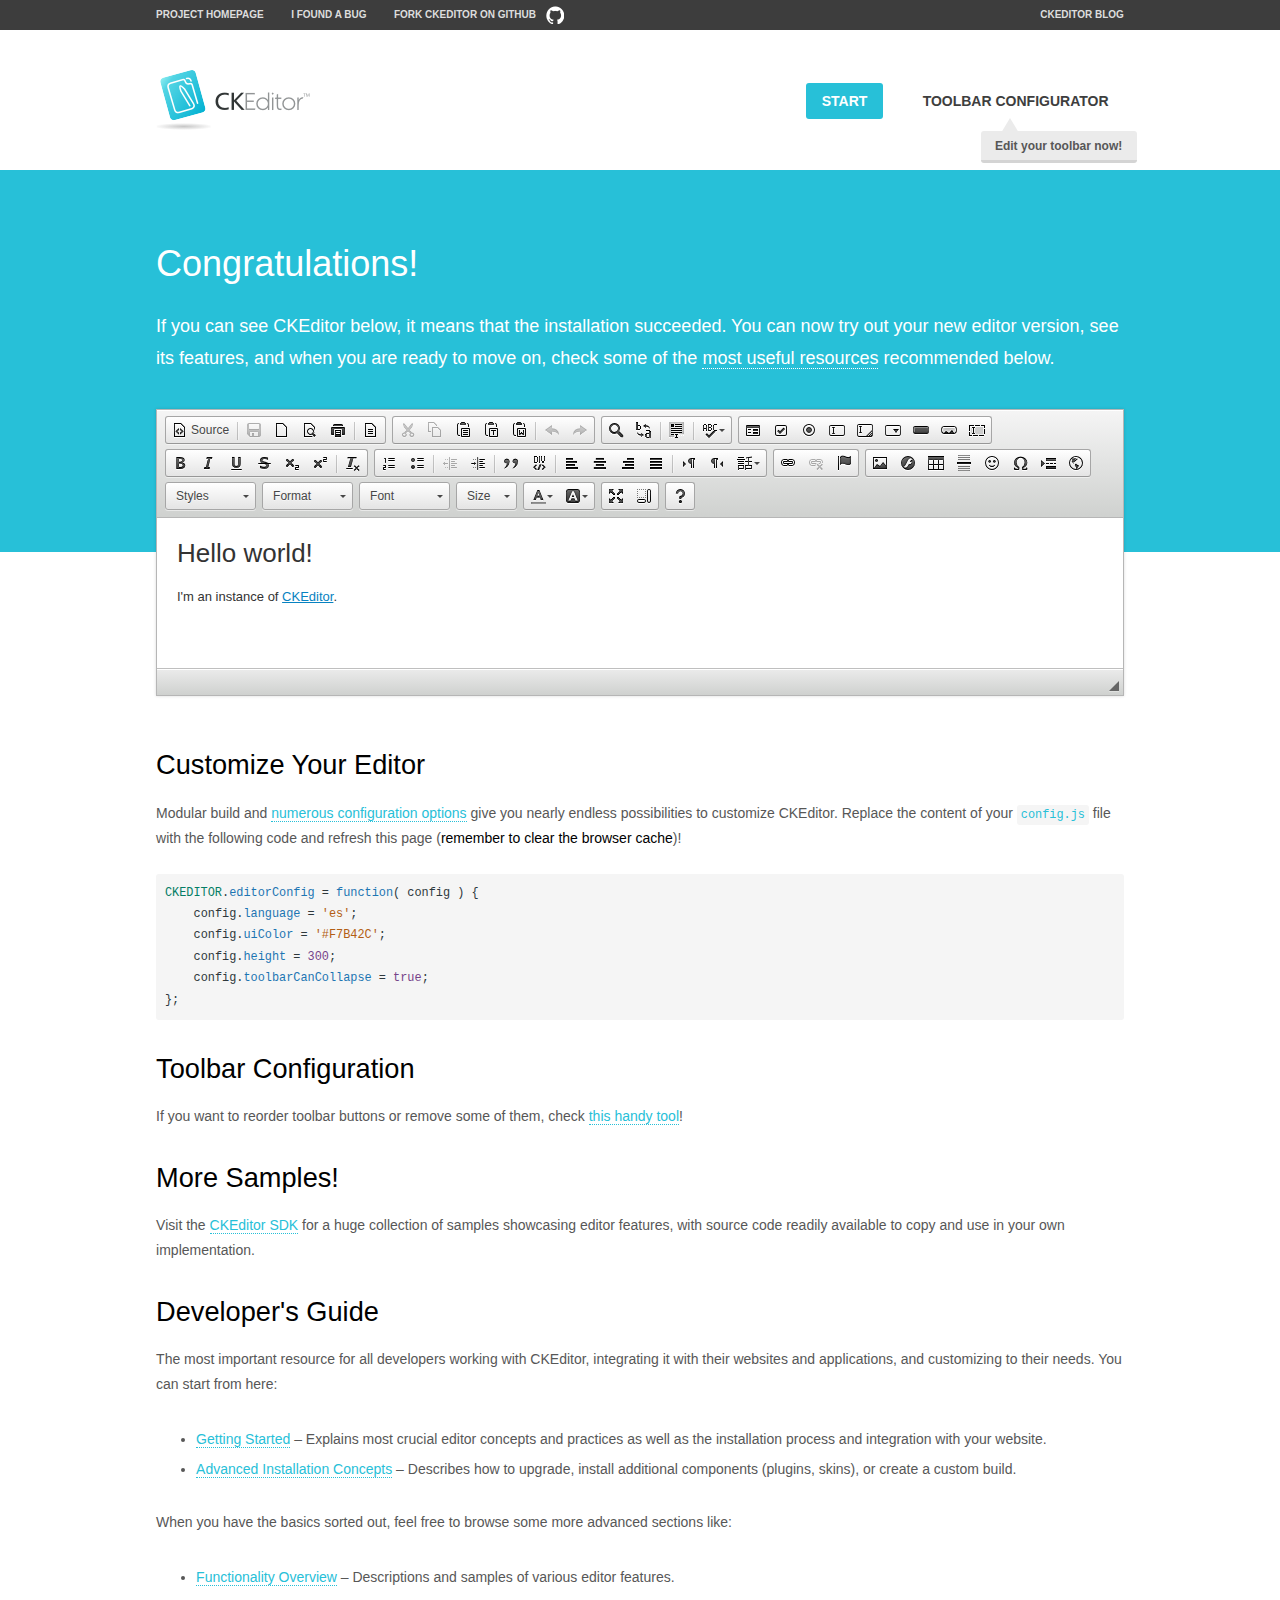
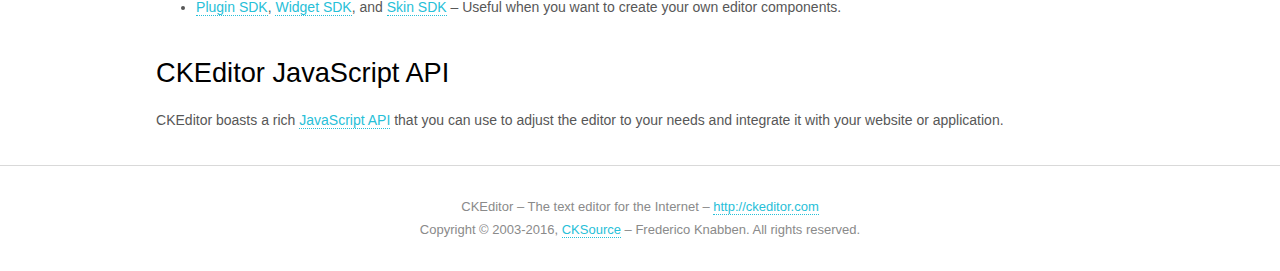
<file: cms/fp-admin/ckeditor/samples/index.html>
<!DOCTYPE html>
<!--
Copyright (c) 2003-2016, CKSource - Frederico Knabben. All rights reserved.
For licensing, see LICENSE.md or http://ckeditor.com/license
-->
<html>
<head>
	<meta charset="utf-8">
	<title>CKEditor Sample</title>
	<script src="../ckeditor.js"></script>
	<script src="js/sample.js"></script>
	<link rel="stylesheet" href="css/samples.css">
	<link rel="stylesheet" href="toolbarconfigurator/lib/codemirror/neo.css">
</head>
<body id="main">

<nav class="navigation-a">
	<div class="grid-container">
		<ul class="navigation-a-left grid-width-70">
			<li><a href="http://ckeditor.com">Project Homepage</a></li>
			<li><a href="http://dev.ckeditor.com/">I found a bug</a></li>
			<li><a href="http://github.com/ckeditor/ckeditor-dev" class="icon-pos-right icon-navigation-a-github">Fork CKEditor on GitHub</a></li>
		</ul>
		<ul class="navigation-a-right grid-width-30">
			<li><a href="http://ckeditor.com/blog-list">CKEditor Blog</a></li>
		</ul>
	</div>
</nav>

<header class="header-a">
	<div class="grid-container">
		<h1 class="header-a-logo grid-width-30">
			<a href="index.html"><img src="img/logo.png" alt="CKEditor Sample"></a>
		</h1>

		<nav class="navigation-b grid-width-70">
			<ul>
				<li><a href="index.html" class="button-a button-a-background">Start</a></li>
				<li><a href="toolbarconfigurator/index.html" class="button-a">Toolbar configurator <span class="balloon-a balloon-a-nw">Edit your toolbar now!</span></a></li>
			</ul>
		</nav>
	</div>
</header>

<main>
	<div class="adjoined-top">
		<div class="grid-container">
			<div class="content grid-width-100">
				<h1>Congratulations!</h1>
				<p>
					If you can see CKEditor below, it means that the installation succeeded.
					You can now try out your new editor version, see its features, and when you are ready to move on, check some of the <a href="#sample-customize">most useful resources</a> recommended below.
				</p>
			</div>
		</div>
	</div>
	<div class="adjoined-bottom">
		<div class="grid-container">
			<div class="grid-width-100">
				<div id="editor">
					<h1>Hello world!</h1>
					<p>I'm an instance of <a href="http://ckeditor.com">CKEditor</a>.</p>
				</div>
			</div>
		</div>
	</div>

	<div class="grid-container">
		<div class="content grid-width-100">
			<section id="sample-customize">
				<h2>Customize Your Editor</h2>
				<p>Modular build and <a href="http://docs.ckeditor.com/#!/guide/dev_configuration">numerous configuration options</a> give you nearly endless possibilities to customize CKEditor. Replace the content of your <code><a href="../config.js">config.js</a></code> file with the following code and refresh this page (<strong>remember to clear the browser cache</strong>)!</p>
		<pre class="cm-s-neo CodeMirror"><code><span style="padding-right: 0.1px;"><span class="cm-variable">CKEDITOR</span>.<span class="cm-property">editorConfig</span> <span class="cm-operator">=</span> <span class="cm-keyword">function</span>( <span class="cm-def">config</span> ) {</span>
<span style="padding-right: 0.1px;"><span class="cm-tab">	</span><span class="cm-variable-2">config</span>.<span class="cm-property">language</span> <span class="cm-operator">=</span> <span class="cm-string">'es'</span>;</span>
<span style="padding-right: 0.1px;"><span class="cm-tab">	</span><span class="cm-variable-2">config</span>.<span class="cm-property">uiColor</span> <span class="cm-operator">=</span> <span class="cm-string">'#F7B42C'</span>;</span>
<span style="padding-right: 0.1px;"><span class="cm-tab">	</span><span class="cm-variable-2">config</span>.<span class="cm-property">height</span> <span class="cm-operator">=</span> <span class="cm-number">300</span>;</span>
<span style="padding-right: 0.1px;"><span class="cm-tab">	</span><span class="cm-variable-2">config</span>.<span class="cm-property">toolbarCanCollapse</span> <span class="cm-operator">=</span> <span class="cm-atom">true</span>;</span>
<span style="padding-right: 0.1px;">};</span></code></pre>
			</section>

			<section>
				<h2>Toolbar Configuration</h2>
				<p>If you want to reorder toolbar buttons or remove some of them, check <a href="toolbarconfigurator/index.html">this handy tool</a>!</p>
			</section>

			<section>
				<h2>More Samples!</h2>
				<p>Visit the <a href="http://sdk.ckeditor.com">CKEditor SDK</a> for a huge collection of samples showcasing editor features, with source code readily available to copy and use in your own implementation.</p>
			</section>

			<section>
				<h2>Developer's Guide</h2>
				<p>The most important resource for all developers working with CKEditor, integrating it with their websites and applications, and customizing to their needs. You can start from here:</p>
				<ul>
					<li><a href="http://docs.ckeditor.com/#!/guide/dev_installation">Getting Started</a> &ndash; Explains most crucial editor concepts and practices as well as the installation process and integration with your website.</li>
					<li><a href="http://docs.ckeditor.com/#!/guide/dev_advanced_installation">Advanced Installation Concepts</a> &ndash; Describes how to upgrade, install additional components (plugins, skins), or create a custom build.</li>
				</ul>
					<p>When you have the basics sorted out, feel free to browse some more advanced sections like:</p>
				<ul>
					<li><a href="http://docs.ckeditor.com/#!/guide/dev_features">Functionality Overview</a> &ndash; Descriptions and samples of various editor features.</li>
					<li><a href="http://docs.ckeditor.com/#!/guide/plugin_sdk_intro">Plugin SDK</a>, <a href="http://docs.ckeditor.com/#!/guide/widget_sdk_intro">Widget SDK</a>, and <a href="http://docs.ckeditor.com/#!/guide/skin_sdk_intro">Skin SDK</a> &ndash; Useful when you want to create your own editor components.</li>
				</ul>
			</section>

			<section>
				<h2>CKEditor JavaScript API</h2>
				<p>CKEditor boasts a rich <a href="http://docs.ckeditor.com/#!/api">JavaScript API</a> that you can use to adjust the editor to your needs and integrate it with your website or application.</p>
			</section>
		</div>
	</div>
</main>

<footer class="footer-a grid-container">
	<div class="grid-container">
		<p class="grid-width-100">
			CKEditor &ndash; The text editor for the Internet &ndash; <a class="samples" href="http://ckeditor.com/">http://ckeditor.com</a>
		</p>
		<p class="grid-width-100" id="copy">
			Copyright &copy; 2003-2016, <a class="samples" href="http://cksource.com/">CKSource</a> &ndash; Frederico Knabben. All rights reserved.
		</p>
	</div>
</footer>
<script>
	initSample();
</script>

</body>
</html>
</file>
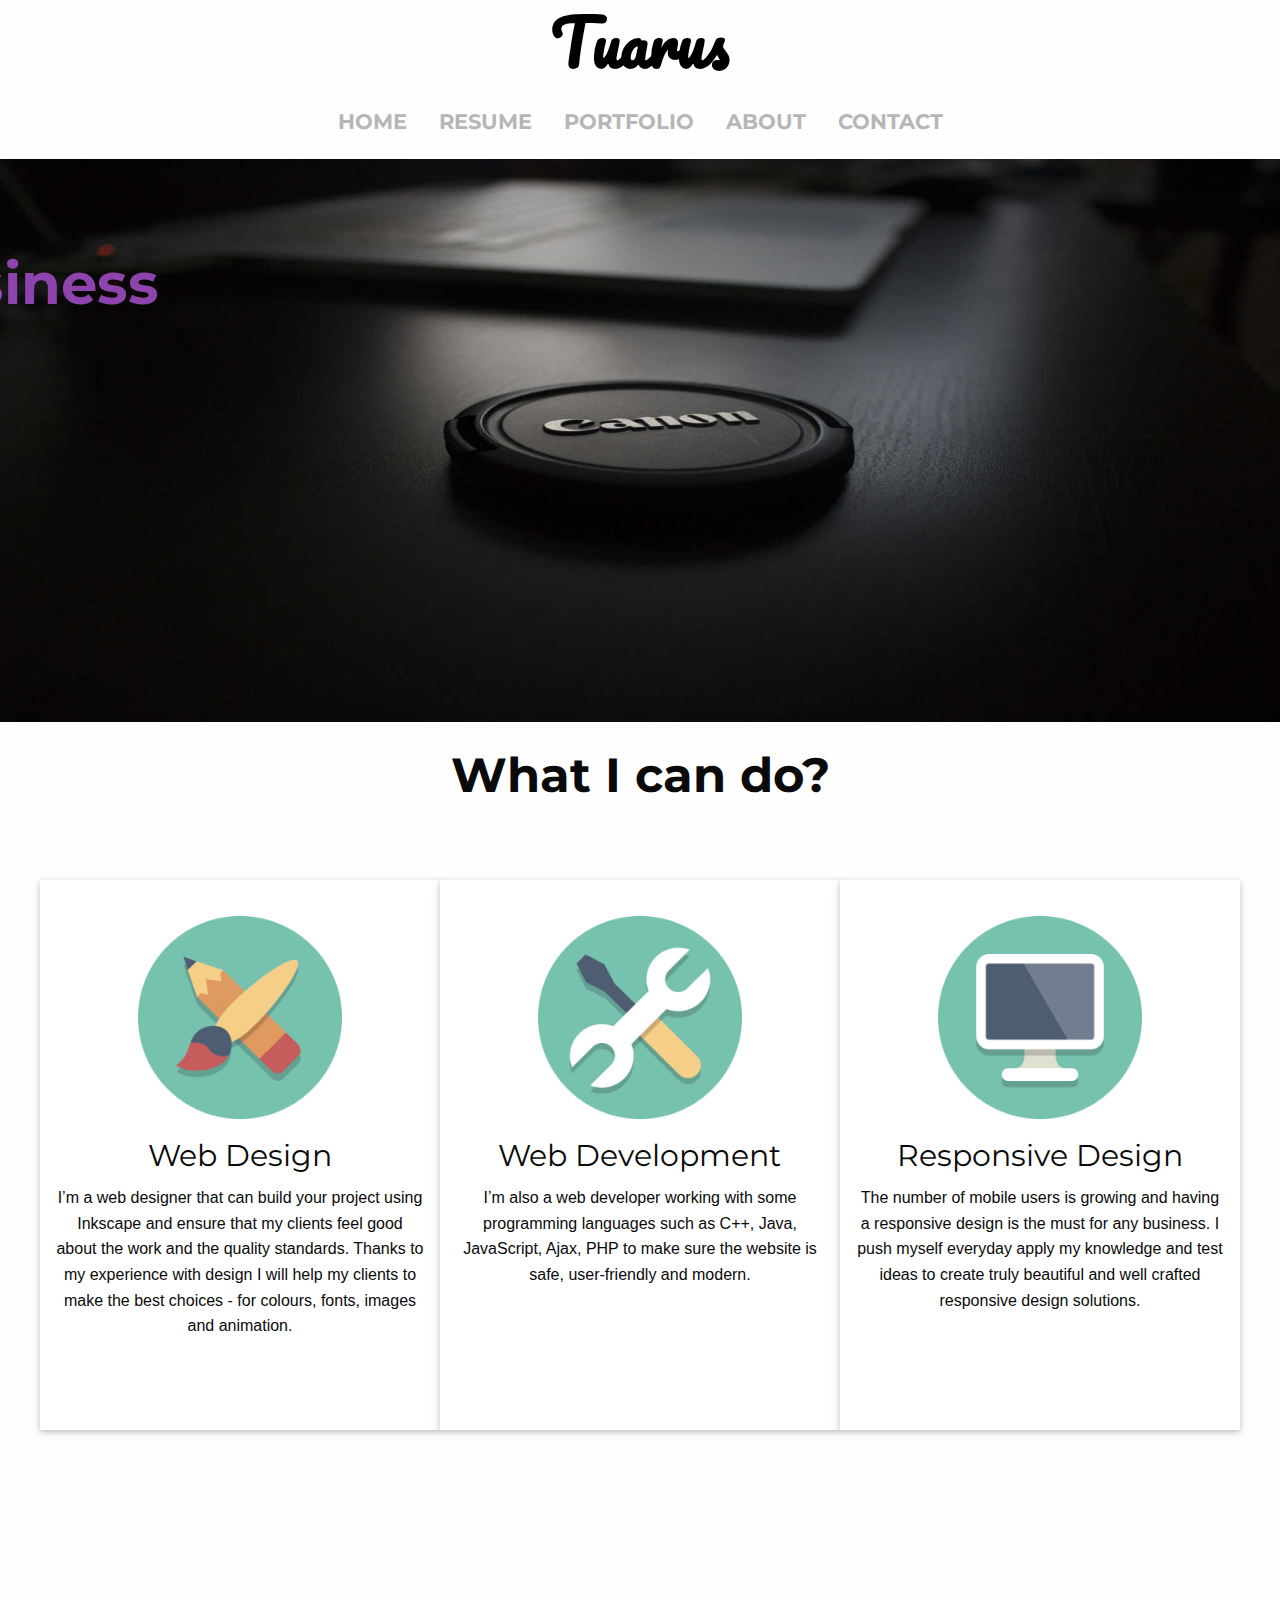
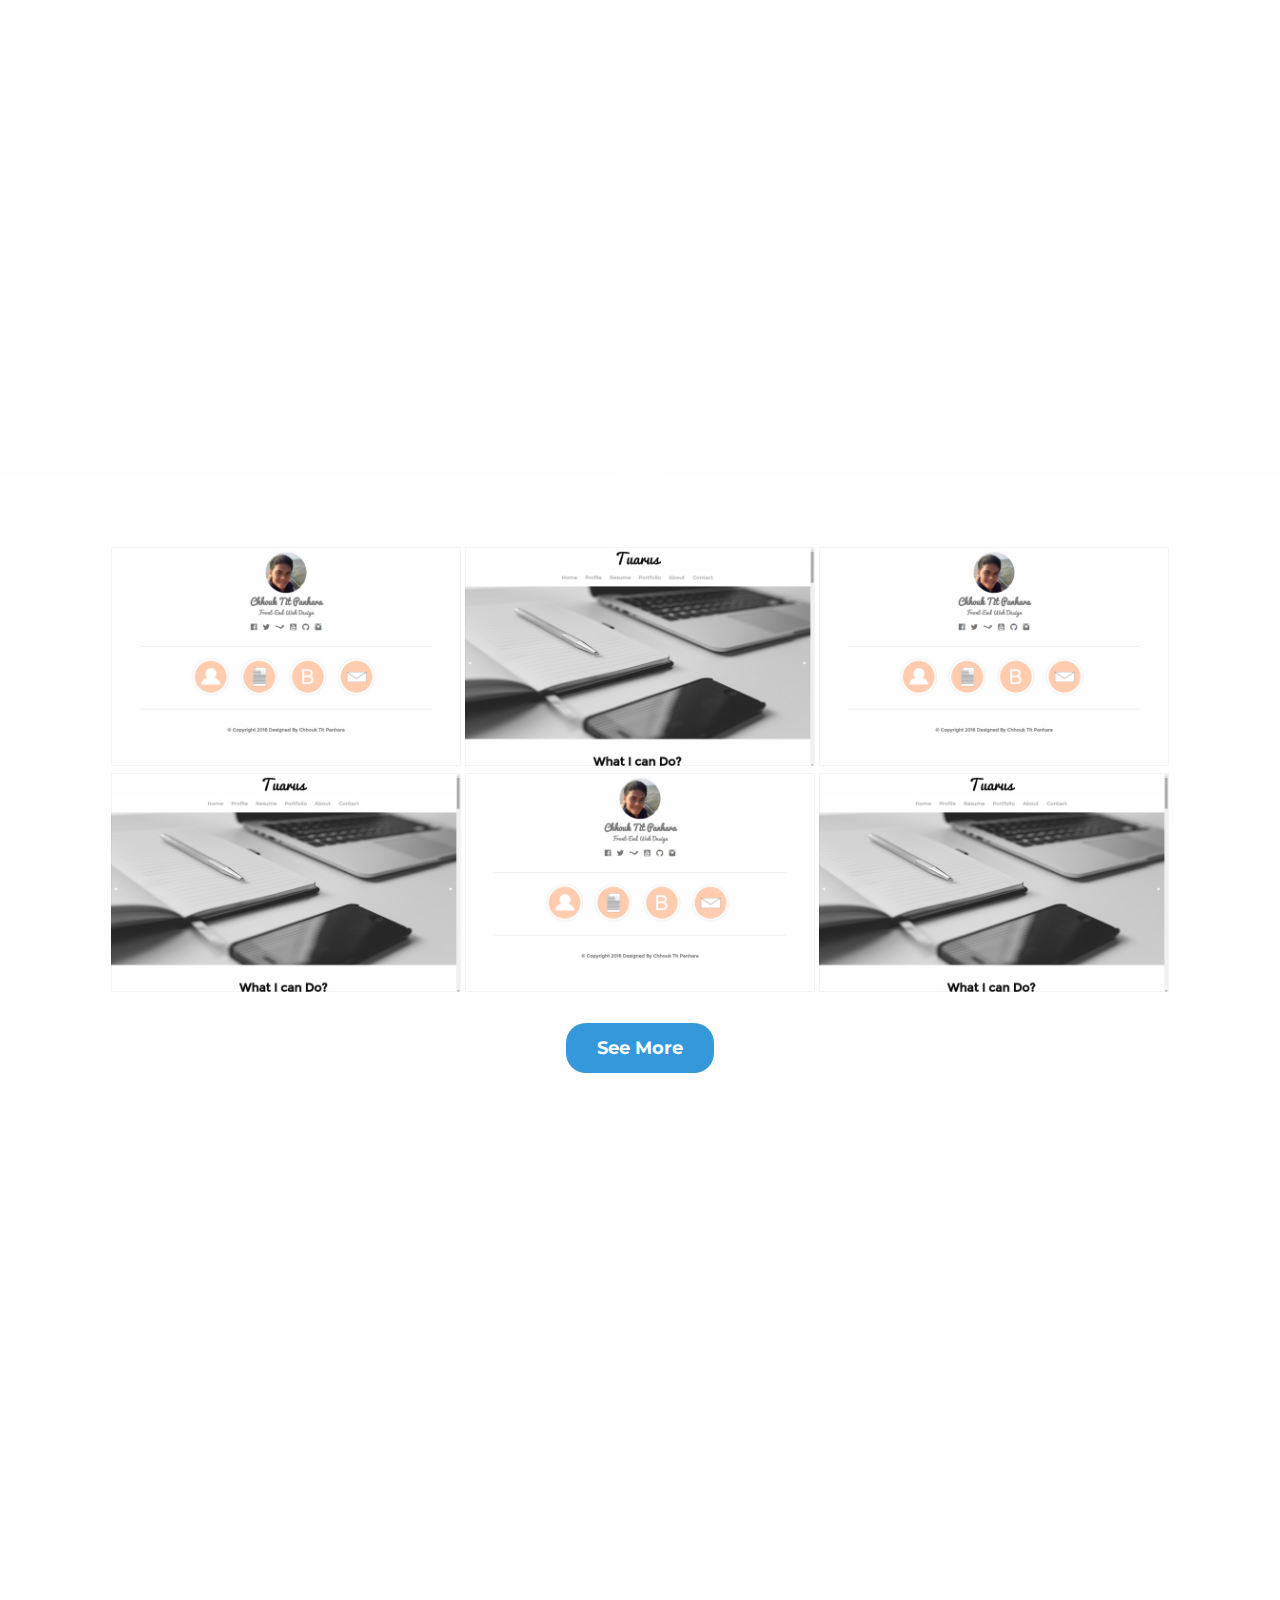
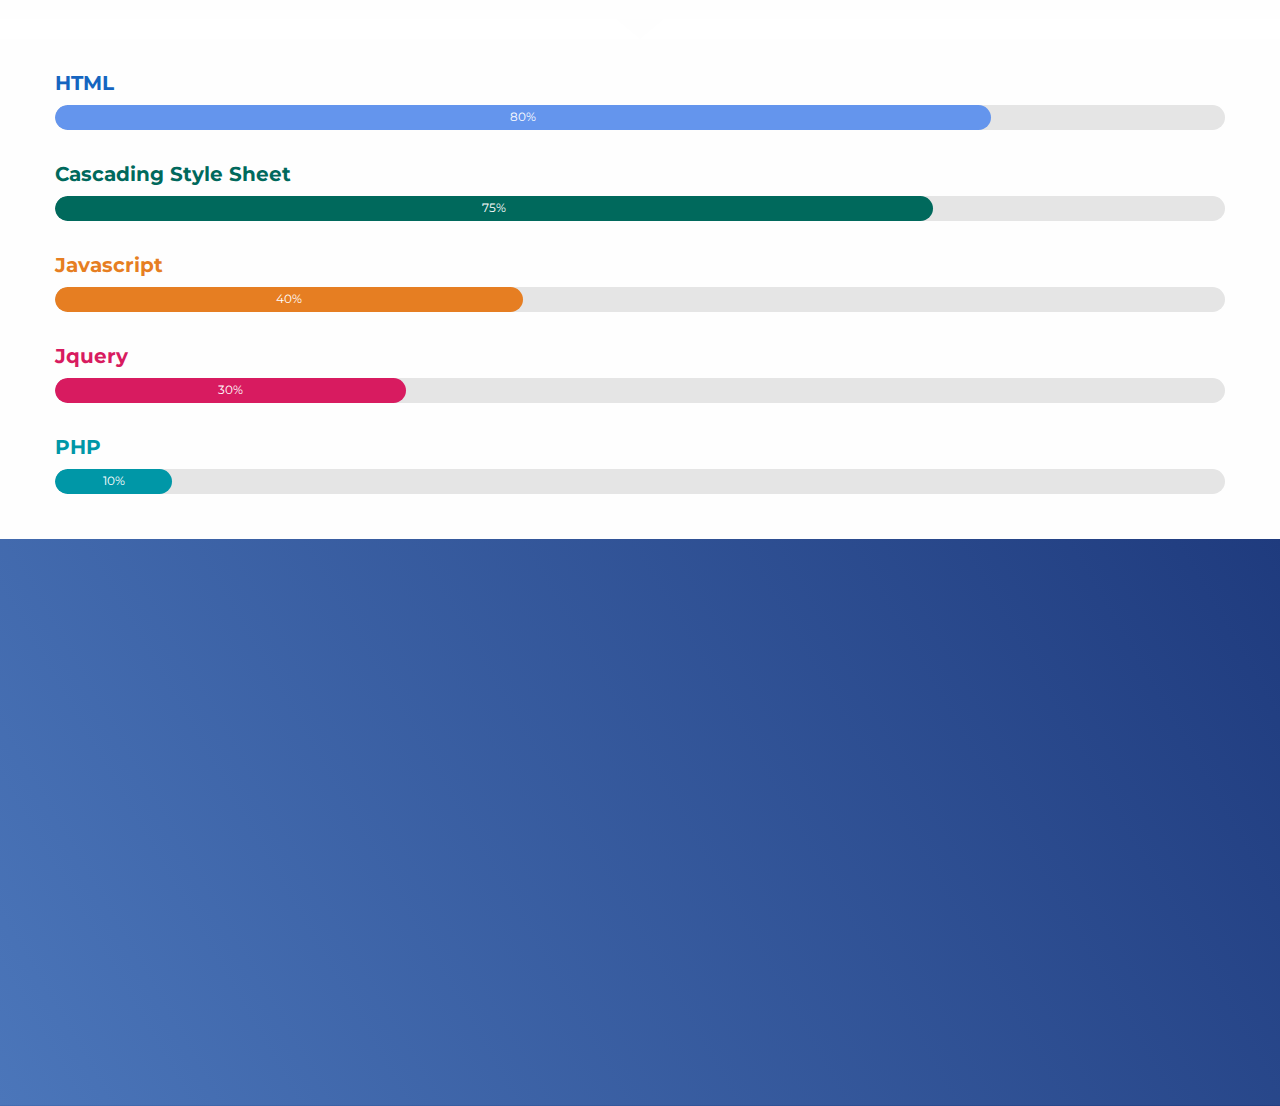
<file: cms/fp-site/themes/panhara/index.html>
<!DOCTYPE html>
<html>
  <head>
    <meta charset="utf-8">
    <meta http-equiv="x-ua-compatible" content="ie=edge">
    <meta name="viewport" content="width=device-width, initial-scale=1.0" />
    <link href='https://fonts.googleapis.com/css?family=Montserrat' rel='stylesheet' type='text/css'>
    <link href='https://fonts.googleapis.com/css?family=Pacifico' rel='stylesheet' type='text/css'>
    <link rel="stylesheet" href="styles/main.css" />
    <link rel="stylesheet" href="styles/size.css" />
    <link rel="stylesheet" href="css/foundation-icons/foundation-icons.css">
    <link rel="stylesheet" href="css/foundation.css" />
    <link rel="stylesheet" href="css/foundation-icons/size.css">
    <link rel="stylesheet" href="css/fractionslider.css">
    <meta name="author" content="Panhara">
    <meta name="description" content="panhara, Cambodia junior web designer and development">
    <meta name="keywords" content="panhara web, khmer web design, panhara web design, cambodia web design,
     panhara website, freelancer panhara website, panhara web design cambodia, tuarus cambodia design">
    <title>Home</title>
    <link rel="icon" href="images/mypic.png">
  </head>

  <body>
    <p class="show-for-small-only underConstruction"
    style="text-align:center; margin-top:180px;font-family: Montserrat;
    font-size:14px;text-transform:uppercase;">
      <span class="fi-alert size-36" style="color:yellow;">
        <span style="color:#000; font-weight:bold;font-size:30px;"> Sorry!</span>
      </span><br><span style="text-decoration:underline;">Mobile Phone Device Is Under Construction.</span>
    </p>
    <span class="hide-for-small-only">
      <div class="row">
          <div class="small-12 medium-12 large-12 columns">
              <h1 id="sitetitle">Tuarus</h1>
          </div>
      </div>

      <div class="title-bar" data-responsive-toggle="main-menu" data-hide-for="medium">
          <button class="menu-icon" type="button" data-toggle></button>
          <div class="title-bar-title">Menu</div>
      </div>

      <div class="top-bar menu-centered" id="main-menu">
        <ul class="menu" data-responsive-menu="drilldown medium-dropdown" >
                <li><a href="http://panhara.work">Home</a></li>
                <li><a href="http://panhara.work/resume.html">Resume</a></li>
                <li><a href="http://panhara.work/portfolio.html">Portfolio</a></li>
                <li><a href="http://panhara.work/about.html">About</a></li>
                <li><a href="http://panhara.work/contact.html">Contact</a></li>
        </ul>
      </div>

      <section id="section1">
            <div class="slider-wrapper">
              <div class="responisve-container">
                <div class="slider-content">
                  <div class="slide" data-in="scrollRight">
                    <img data-fixed src="images/pic2.jpg">
                    <a  href="portfolio.html"
                        class="firstSlide" data-position="280,150"
                        data-in="right" data-step="1" data-delay="500"
                        value="Button">Get Started
                    </a>

                    <p
                        class="qoute1" data-position="50,150"
                        data-in="top" data-step="1" data-out="left"
                        ><span style="color:#fff;">Change Your <span style="color:#4183D7;">Design</span></span>
                    </p>

                    <p
                        class="qoute2" data-position="150,150"
                        data-in="right" data-step="1" data-out="left"
                        ><span style="color:#8E44AD">Grow Your Bussiness</span>
                    </p>

                  </div>

                  <div class="slide" data-in="scrollRight">
                    <img data-fixed src="images/pic1.jpg">
                    <a  href="portfolio.html"
                        class="secondSlide" data-position="280,1000"
                        data-in="right" data-step="2" data-delay="500"
                        value="Button">Get Started
                    </a>
                    <p
                        class="qoute1" data-position="50,1000"
                        data-in="top" data-step="1" data-out="left"
                        ><span style="color:#fff;">Craft Your <span style="color:#4183D7;">Design</span></span>
                    </p>
                    <p
                        class="qoute2" data-position="150,1000"
                        data-in="right" data-step="2" data-out="left"
                        ><span style="color:#F9690E">Feel And Look </span>
                    </p>
                  </div>

                  <div class="slide" data-in="scrollRight">
                    <img data-fixed src="images/pic17.jpg">
                    <a  href="portfolio.html"
                        class="thirdSlide" data-position="280,1000"
                        data-in="right" data-step="3" data-delay="500"
                        value="Button">Get Started
                    </a>
                    <p
                        class="qoute1" data-position="50,1000"
                        data-in="top" data-step="1" data-out="left"
                        ><span style="color:#fff;">Make Your <span style="color:#4183D7">Design</span></span>
                    </p>
                    <p
                        class="qoute2" data-position="150,1000"
                        data-in="right" data-step="2" data-out="left"
                        ><span style="color:#36D7B7">To Be Responsive </span>
                    </p>
                  </div>
                  </div>
                </div>
              </div>
      </section>

      <section id="section2">
        <h1 id="header-section2">What I can do?</h1>
        <div id="content-section2" class="row small-up-12 medium-up-2 large-up-3">

                <div class="column profile-card">
                      <p><img class="image-content2" src="images/design.jpg" alt="image of a planet called Pegasi B"></p>
                      <h1 style="font-family: Montserrat;font-size:30px;">Web Design</h1>
                      <p>
                        I’m a web designer that can build your project using Inkscape and ensure that my clients
                        feel good about the work and the quality standards. Thanks to my experience
                        with design I will help my clients to make the best choices - for colours,
                        fonts, images and animation.
                      </p>
                      <!-- <a href="#" class="button">Read More</a> -->
                </div>

                <div class="column profile-card">
                      <p><img class="image-content2" src="images/develop.jpg" alt="image of a planet called Pegasi B"></p>
                      <h1 style="font-family: Montserrat;font-size:30px;">Web Development</h1>
                      <p>
                        I’m also a web developer working with some programming languages such as C++, Java,
                        JavaScript, Ajax, PHP to make sure the website is safe, user-friendly and modern.
                      </p>
                      <!-- <a href="#" class="button">Read More</a> -->
                </div>

                <div class="column profile-card">
                      <p><img class="image-content2" src="images/responsive.jpg" alt="image of a planet called Pegasi B"></p>
                      <h1 style="font-family: Montserrat;font-size:30px;">Responsive Design</h1>
                      <p>
                        The number of mobile users is growing and having a  responsive design is the must for
                        any business. I push myself everyday apply my knowledge and test ideas to
                        create truly beautiful and well crafted responsive design solutions.
                      </p>
                      <!-- <a href="#" class="button">Read More</a> -->
                </div>
            </div>

      </section>

      <div class="parallax pic1 hero" data-parallax-speed="1">
        <div class="parallax-content" style="min-height:230px;">
          <h1 id="header-section3" style="text-transform:uppercase;">Portfolio</h1>
        </div>
      </div>
      <div class="cleft-wrapper">
        <div class="cleft-left"></div>
        <div class="cleft-right"></div>
      </div>

      <div class="row home-container">
        <div class="home-feild portfolio-style">
              <img src="images/a.jpg" alt="">
            <div class="home-content">
              <div class="home-inside">
                <div class="home-insider">
                  <h3 class="home-title"><span>TuarusPanhara</span></h3>
                  <span class="home-icon">
                    <a class="">Go To My Site</a>
                  </span>
                </div>
              </div>
          </div>
        </div>

        <div class="home-feild portfolio-style">
              <img src="images/b.jpg" alt="">
            <div class="home-content">
              <div class="home-inside">
                <div class="home-insider">
                  <h3 class="home-title"><span>Tuarus</span></h3>
                  <span class="home-icon">
                    <a class="">Go To My Site</a>
                  </span>
                </div>
              </div>
          </div>
        </div>

        <div class="home-feild portfolio-style">
              <img src="images/a.jpg" alt="">
            <div class="home-content">
              <div class="home-inside">
                <div class="home-insider">
                  <h3 class="home-title"><span>Other Project</span></h3>
                  <span class="home-icon">
                    <a class="">Go To My Site</a>
                  </span>
                </div>
              </div>
          </div>
        </div>

        <div class="home-feild portfolio-style">
              <img src="images/b.jpg" alt="">
            <div class="home-content">
              <div class="home-inside">
                <div class="home-insider">
                  <h3 class="home-title"><span>Other Project</span></h3>
                  <span class="home-icon">
                    <a class="">Go To My Site</a>
                  </span>
                </div>
              </div>
          </div>
        </div>

        <div class="home-feild portfolio-style">
              <img src="images/a.jpg" alt="">
            <div class="home-content">
              <div class="home-inside">
                <div class="home-insider">
                  <h3 class="home-title"><span>Other Project</span></h3>
                  <span class="home-icon">
                    <a class="">Go To My Site</a>
                  </span>
                </div>
              </div>
          </div>
        </div>

        <div class="home-feild portfolio-style">
              <img src="images/b.jpg" alt="">
            <div class="home-content">
              <div class="home-inside">
                <div class="home-insider">
                  <h3 class="home-title"><span>Other Project</span></h3>
                  <span class="home-icon">
                    <a class="">Go To My Site</a>
                  </span>
                </div>
              </div>
          </div>
        </div>

        <br><br>
        <div class="row">
          <div style="text-align:center;">
              <a href="http://panhara.work/portfolio.html" class="button" style="font-size: 18px;font-family: Montserrat;">See More</a>
          </div>
        </div>
  </div>
    <div class="parallax pic2 hero" data-parallax-speed="1">
      <div class="parallax-content" style="min-height:230px;">
        <h1 id="header-section4">My Skills</h1>
      </div>
    </div>
    <div class="cleft-wrapper">
      <div class="cleft-left"></div>
      <div class="cleft-right"></div>
    </div>

    <section id="section4">
      <div id="content-section4">
          <div class="secondary-tabs">
              <div class="tabs-content">
                <div class="content active" id="panel-1">
                  <div class="row">
                    <div class="small-12 medium-12 large-12 columns">

                      <h5 class="project" style="color:#1565C0;">HTML</h5>
                      <div class="progress">
                          <span class="meter html" style="width:80%;">
                              <p class="percent">80%</p>
                          </span>
                      </div>

                      <h5 class="project" style="color:#00695c; margin-top:30px">Cascading Style Sheet</h5>
                      <div class="progress">
                          <span class="meter css" style="width:75%">
                              <p class="percent">75%</p>
                          </span>
                      </div>

                      <h5 class="project" style="color:#e67e22; margin-top:30px">Javascript</h5>
                      <div class="progress">
                          <span class="meter javascript" style="width:40%">
                              <p class="percent">40%</p>
                          </span>
                      </div>

                      <h5 class="project" style="color:#D81B60; margin-top:30px">Jquery</h5>
                      <div class="progress">
                          <span class="meter jquery" style="width:30%">
                              <p class="percent">30%</p>
                          </span>
                      </div>

                      <h5 class="project" style="color:#0097a7; margin-top:30px">PHP</h5>
                      <div class="progress">
                          <span class="meter php" style="width:10%">
                              <p class="percent">10%</p>
                          </span>
                      </div>

                    </div>
                  </div>
                </div>
            </div>
          </div>
      </div>
    </section>

    <div class="parallax pic3 hero" data-parallax-speed="1">
      <div class="parallax-content" style="min-height:230px;">
        <section id="section5">
          <div class="row small-up-5 medium-up-2 large-up-3" style="text-align:center;">
                <div class="column header-footer">
                    <h1>Location</h1>
                    <p>
                      #57ceo Street 204 Songkat Tik Laork 3 Kanh Tol Kork Phonm Penh
                    </p>
                </div>

                <div class="column header-footer">
                    <h1>Social Media</h1>
                        <a href="https://www.facebook.com/profile.php?id=100008498198686">
                        <i id="homeFacebook" class="fi-social-facebook size-36"></i></a>
                        <a href="https://twitter.com/PanharaTuarus">
                        <i id="homeTwitter" class="fi-social-twitter size-36"></i></a>
                        <a href="http://steamcommunity.com/id/liokok/">
                          <i id="homeSteam" class="fi-social-steam size-36"></i></a>
                        <a href="https://www.youtube.com/channel/UCH1uLdHzR6Y5On_f5P2CccA">
                          <i id="homeYoutube" class="fi-social-youtube size-36"></i></a>
                        <a href="https://github.com/Panhara28">
                          <i id="homeGit" class="fi-social-github size-36 "></i></a>
                        <a href="https://www.instagram.com/oryzasativa_/?hl=en">
                          <i id="homeInstagram" class="fi-social-instagram size-36"></i></a>
                </div>

                <div class="column header-footer hide-for-small-only hide-for-medium-only">
                    <h1>About Me</h1>
                    <p>
                      I'm a front-end and junior web design. I'm able to use HTML, CSS, JavaScript, PHP, and Framework.
                    </p>
                </div>
            </div>
            <footer id="footer">Copyright &copy;2016 All Right Reserved Designed By Tuarus</footer>
        </section>
      </div>
    </div>
  </span>

    <script src="js/vendor/jquery.js"></script>
    <script src="js/vendor/foundation.min.js"></script>
    <script src="js/main.js"></script>
    <script src="js/slideshow.js" type="text/javascript" charset="utf-8"></script>
    <script>
      $(document).foundation();
    </script>
  </body>

</html>
</file>
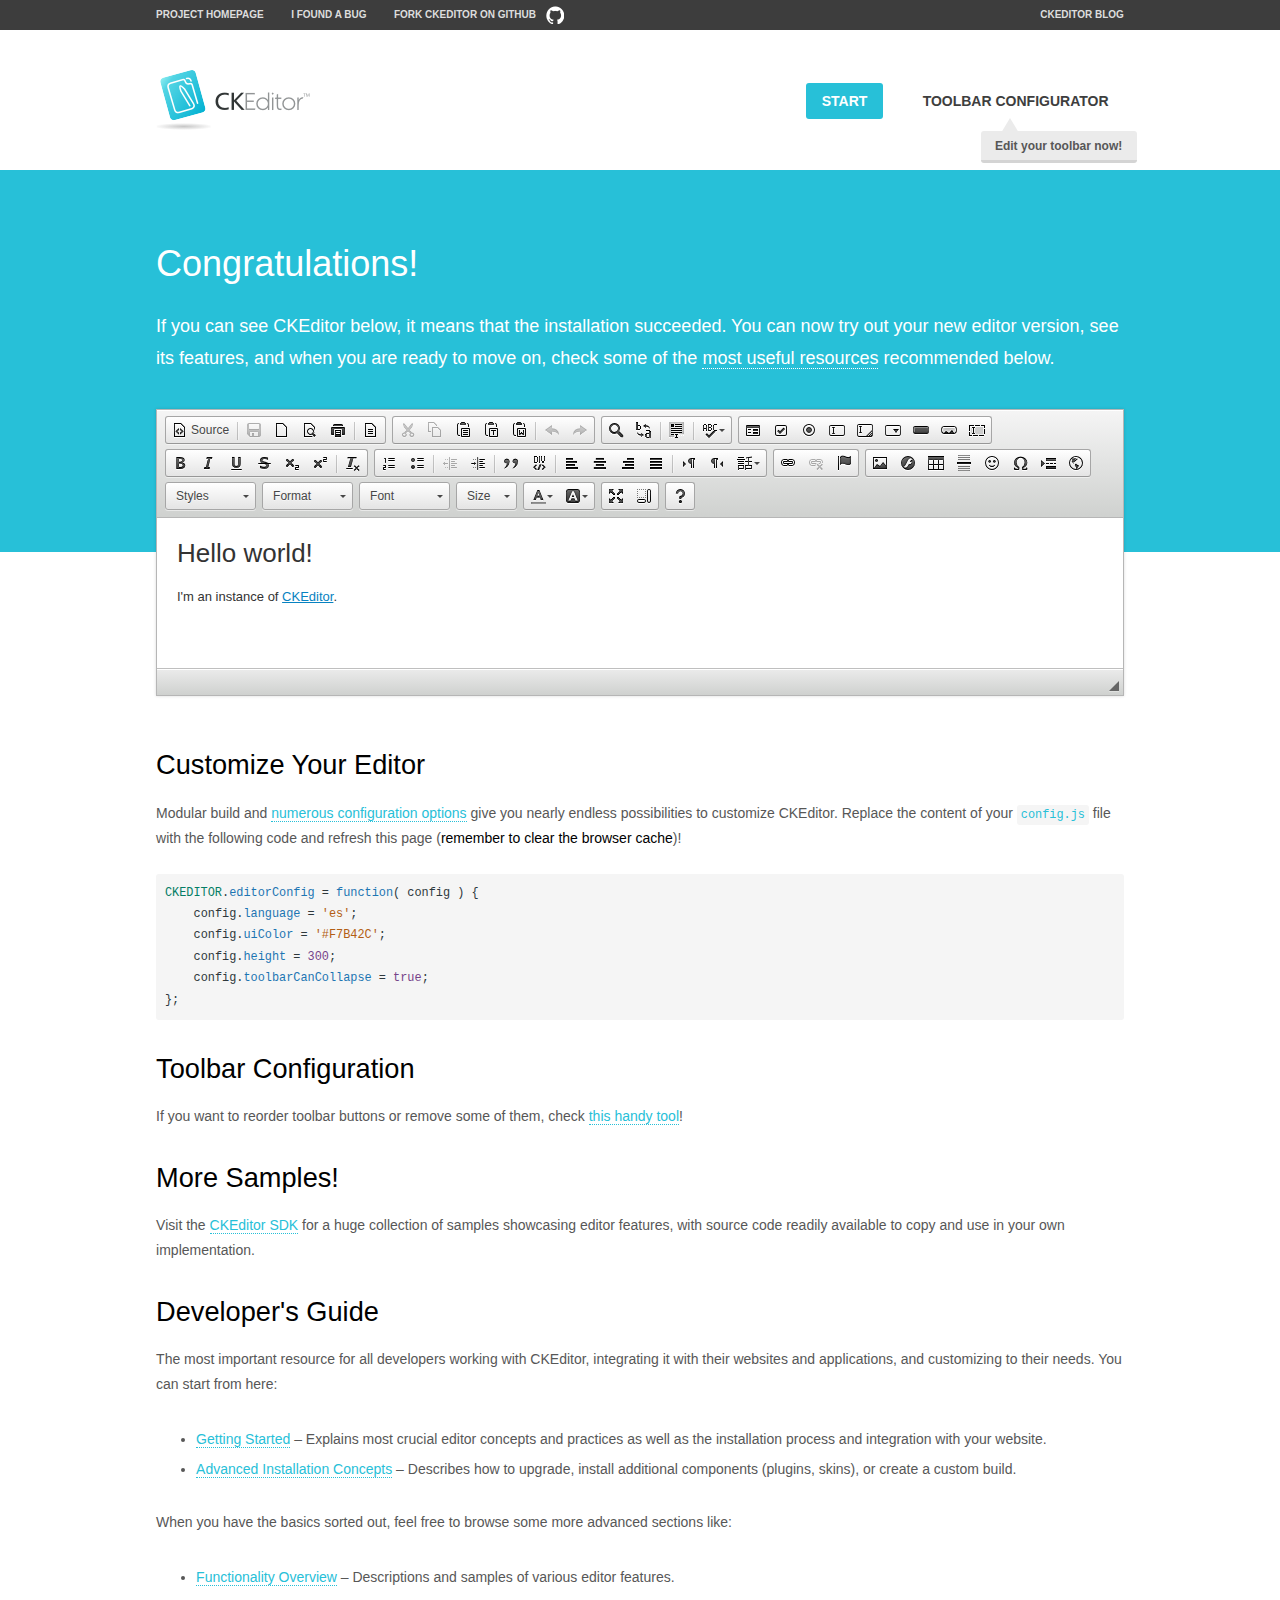
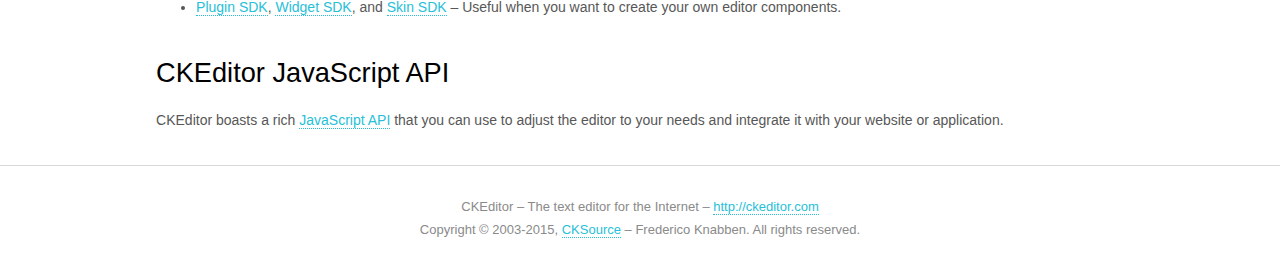
<file: theme/nws/ckeditor/samples/index.html>
<!DOCTYPE html>
<!--
Copyright (c) 2003-2015, CKSource - Frederico Knabben. All rights reserved.
For licensing, see LICENSE.md or http://ckeditor.com/license
-->
<html>
<head>
	<meta charset="utf-8">
	<title>CKEditor Sample</title>
	<script src="../ckeditor.js"></script>
	<script src="js/sample.js"></script>
	<link rel="stylesheet" href="css/samples.css">
	<link rel="stylesheet" href="toolbarconfigurator/lib/codemirror/neo.css">
</head>
<body id="main">

<nav class="navigation-a">
	<div class="grid-container">
		<ul class="navigation-a-left grid-width-70">
			<li><a href="http://ckeditor.com">Project Homepage</a></li>
			<li><a href="http://dev.ckeditor.com/">I found a bug</a></li>
			<li><a href="http://github.com/ckeditor/ckeditor-dev" class="icon-pos-right icon-navigation-a-github">Fork CKEditor on GitHub</a></li>
		</ul>
		<ul class="navigation-a-right grid-width-30">
			<li><a href="http://ckeditor.com/blog-list">CKEditor Blog</a></li>
		</ul>
	</div>
</nav>

<header class="header-a">
	<div class="grid-container">
		<h1 class="header-a-logo grid-width-30">
			<a href="index.html"><img src="img/logo.png" alt="CKEditor Sample"></a>
		</h1>

		<nav class="navigation-b grid-width-70">
			<ul>
				<li><a href="index.html" class="button-a button-a-background">Start</a></li>
				<li><a href="toolbarconfigurator/index.html" class="button-a">Toolbar configurator <span class="balloon-a balloon-a-nw">Edit your toolbar now!</span></a></li>
			</ul>
		</nav>
	</div>
</header>

<main>
	<div class="adjoined-top">
		<div class="grid-container">
			<div class="content grid-width-100">
				<h1>Congratulations!</h1>
				<p>
					If you can see CKEditor below, it means that the installation succeeded.
					You can now try out your new editor version, see its features, and when you are ready to move on, check some of the <a href="#sample-customize">most useful resources</a> recommended below.
				</p>
			</div>
		</div>
	</div>
	<div class="adjoined-bottom">
		<div class="grid-container">
			<div class="grid-width-100">
				<div id="editor">
					<h1>Hello world!</h1>
					<p>I'm an instance of <a href="http://ckeditor.com">CKEditor</a>.</p>
				</div>
			</div>
		</div>
	</div>

	<div class="grid-container">
		<div class="content grid-width-100">
			<section id="sample-customize">
				<h2>Customize Your Editor</h2>
				<p>Modular build and <a href="http://docs.ckeditor.com/#!/guide/dev_configuration">numerous configuration options</a> give you nearly endless possibilities to customize CKEditor. Replace the content of your <code><a href="../config.js">config.js</a></code> file with the following code and refresh this page (<strong>remember to clear the browser cache</strong>)!</p>
		<pre class="cm-s-neo CodeMirror"><code><span style="padding-right: 0.1px;"><span class="cm-variable">CKEDITOR</span>.<span class="cm-property">editorConfig</span> <span class="cm-operator">=</span> <span class="cm-keyword">function</span>( <span class="cm-def">config</span> ) {</span>
<span style="padding-right: 0.1px;"><span class="cm-tab">	</span><span class="cm-variable-2">config</span>.<span class="cm-property">language</span> <span class="cm-operator">=</span> <span class="cm-string">'es'</span>;</span>
<span style="padding-right: 0.1px;"><span class="cm-tab">	</span><span class="cm-variable-2">config</span>.<span class="cm-property">uiColor</span> <span class="cm-operator">=</span> <span class="cm-string">'#F7B42C'</span>;</span>
<span style="padding-right: 0.1px;"><span class="cm-tab">	</span><span class="cm-variable-2">config</span>.<span class="cm-property">height</span> <span class="cm-operator">=</span> <span class="cm-number">300</span>;</span>
<span style="padding-right: 0.1px;"><span class="cm-tab">	</span><span class="cm-variable-2">config</span>.<span class="cm-property">toolbarCanCollapse</span> <span class="cm-operator">=</span> <span class="cm-atom">true</span>;</span>
<span style="padding-right: 0.1px;">};</span></code></pre>
			</section>

			<section>
				<h2>Toolbar Configuration</h2>
				<p>If you want to reorder toolbar buttons or remove some of them, check <a href="toolbarconfigurator/index.html">this handy tool</a>!</p>
			</section>

			<section>
				<h2>More Samples!</h2>
				<p>Visit the <a href="http://sdk.ckeditor.com">CKEditor SDK</a> for a huge collection of samples showcasing editor features, with source code readily available to copy and use in your own implementation.</p>
			</section>

			<section>
				<h2>Developer's Guide</h2>
				<p>The most important resource for all developers working with CKEditor, integrating it with their websites and applications, and customizing to their needs. You can start from here:</p>
				<ul>
					<li><a href="http://docs.ckeditor.com/#!/guide/dev_installation">Getting Started</a> &ndash; Explains most crucial editor concepts and practices as well as the installation process and integration with your website.</li>
					<li><a href="http://docs.ckeditor.com/#!/guide/dev_advanced_installation">Advanced Installation Concepts</a> &ndash; Describes how to upgrade, install additional components (plugins, skins), or create a custom build.</li>
				</ul>
					<p>When you have the basics sorted out, feel free to browse some more advanced sections like:</p>
				<ul>
					<li><a href="http://docs.ckeditor.com/#!/guide/dev_features">Functionality Overview</a> &ndash; Descriptions and samples of various editor features.</li>
					<li><a href="http://docs.ckeditor.com/#!/guide/plugin_sdk_intro">Plugin SDK</a>, <a href="http://docs.ckeditor.com/#!/guide/widget_sdk_intro">Widget SDK</a>, and <a href="http://docs.ckeditor.com/#!/guide/skin_sdk_intro">Skin SDK</a> &ndash; Useful when you want to create your own editor components.</li>
				</ul>
			</section>

			<section>
				<h2>CKEditor JavaScript API</h2>
				<p>CKEditor boasts a rich <a href="http://docs.ckeditor.com/#!/api">JavaScript API</a> that you can use to adjust the editor to your needs and integrate it with your website or application.</p>
			</section>
		</div>
	</div>
</main>

<footer class="footer-a grid-container">
	<div class="grid-container">
		<p class="grid-width-100">
			CKEditor &ndash; The text editor for the Internet &ndash; <a class="samples" href="http://ckeditor.com/">http://ckeditor.com</a>
		</p>
		<p class="grid-width-100" id="copy">
			Copyright &copy; 2003-2015, <a class="samples" href="http://cksource.com/">CKSource</a> &ndash; Frederico Knabben. All rights reserved.
		</p>
	</div>
</footer>
<script>
	initSample();
</script>

</body>
</html>
</file>
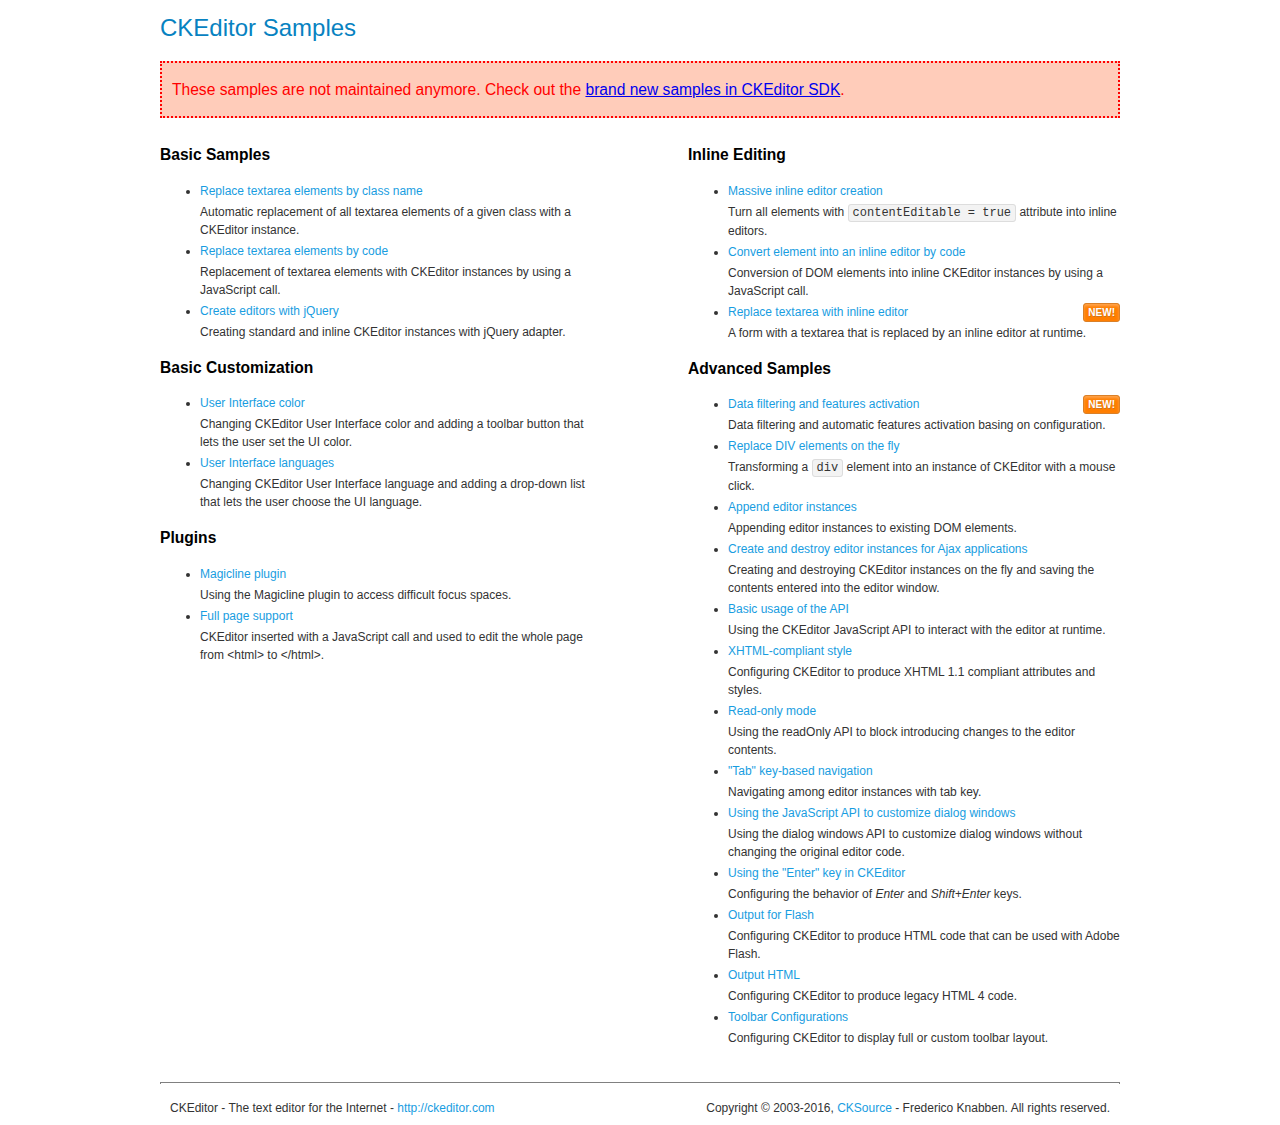
<file: cms/fp-admin/ckeditor/samples/old/index.html>
<!DOCTYPE html>
<!--
Copyright (c) 2003-2016, CKSource - Frederico Knabben. All rights reserved.
For licensing, see LICENSE.md or http://ckeditor.com/license
-->
<html>
<head>
	<meta charset="utf-8">
	<title>CKEditor Samples</title>
	<link rel="stylesheet" href="sample.css">
</head>
<body>
	<h1 class="samples">
		CKEditor Samples
	</h1>
	<div class="warning deprecated">
		These samples are not maintained anymore. Check out the <a href="http://sdk.ckeditor.com/">brand new samples in CKEditor SDK</a>.
	</div>
	<div class="twoColumns">
		<div class="twoColumnsLeft">
			<h2 class="samples">
				Basic Samples
			</h2>
			<dl class="samples">
				<dt><a class="samples" href="replacebyclass.html">Replace textarea elements by class name</a></dt>
				<dd>Automatic replacement of all textarea elements of a given class with a CKEditor instance.</dd>

				<dt><a class="samples" href="replacebycode.html">Replace textarea elements by code</a></dt>
				<dd>Replacement of textarea elements with CKEditor instances by using a JavaScript call.</dd>

				<dt><a class="samples" href="jquery.html">Create editors with jQuery</a></dt>
				<dd>Creating standard and inline CKEditor instances with jQuery adapter.</dd>
			</dl>

			<h2 class="samples">
				Basic Customization
			</h2>
			<dl class="samples">
				<dt><a class="samples" href="uicolor.html">User Interface color</a></dt>
				<dd>Changing CKEditor User Interface color and adding a toolbar button that lets the user set the UI color.</dd>

				<dt><a class="samples" href="uilanguages.html">User Interface languages</a></dt>
				<dd>Changing CKEditor User Interface language and adding a drop-down list that lets the user choose the UI language.</dd>
			</dl>


			<h2 class="samples">Plugins</h2>
<dl class="samples">
<dt><a class="samples" href="magicline/magicline.html">Magicline plugin</a></dt>
<dd>Using the Magicline plugin to access difficult focus spaces.</dd>

<dt><a class="samples" href="wysiwygarea/fullpage.html">Full page support</a></dt>
<dd>CKEditor inserted with a JavaScript call and used to edit the whole page from &lt;html&gt; to &lt;/html&gt;.</dd>
</dl>
		</div>
		<div class="twoColumnsRight">
			<h2 class="samples">
				Inline Editing
			</h2>
			<dl class="samples">
				<dt><a class="samples" href="inlineall.html">Massive inline editor creation</a></dt>
				<dd>Turn all elements with <code>contentEditable = true</code> attribute into inline editors.</dd>

				<dt><a class="samples" href="inlinebycode.html">Convert element into an inline editor by code</a></dt>
				<dd>Conversion of DOM elements into inline CKEditor instances by using a JavaScript call.</dd>

				<dt><a class="samples" href="inlinetextarea.html">Replace textarea with inline editor</a> <span class="new">New!</span></dt>
				<dd>A form with a textarea that is replaced by an inline editor at runtime.</dd>

				
			</dl>

			<h2 class="samples">
				Advanced Samples
			</h2>
			<dl class="samples">
				<dt><a class="samples" href="datafiltering.html">Data filtering and features activation</a> <span class="new">New!</span></dt>
				<dd>Data filtering and automatic features activation basing on configuration.</dd>

				<dt><a class="samples" href="divreplace.html">Replace DIV elements on the fly</a></dt>
				<dd>Transforming a <code>div</code> element into an instance of CKEditor with a mouse click.</dd>

				<dt><a class="samples" href="appendto.html">Append editor instances</a></dt>
				<dd>Appending editor instances to existing DOM elements.</dd>

				<dt><a class="samples" href="ajax.html">Create and destroy editor instances for Ajax applications</a></dt>
				<dd>Creating and destroying CKEditor instances on the fly and saving the contents entered into the editor window.</dd>

				<dt><a class="samples" href="api.html">Basic usage of the API</a></dt>
				<dd>Using the CKEditor JavaScript API to interact with the editor at runtime.</dd>

				<dt><a class="samples" href="xhtmlstyle.html">XHTML-compliant style</a></dt>
				<dd>Configuring CKEditor to produce XHTML 1.1 compliant attributes and styles.</dd>

				<dt><a class="samples" href="readonly.html">Read-only mode</a></dt>
				<dd>Using the readOnly API to block introducing changes to the editor contents.</dd>

				<dt><a class="samples" href="tabindex.html">"Tab" key-based navigation</a></dt>
				<dd>Navigating among editor instances with tab key.</dd>


				
<dt><a class="samples" href="dialog/dialog.html">Using the JavaScript API to customize dialog windows</a></dt>
<dd>Using the dialog windows API to customize dialog windows without changing the original editor code.</dd>

<dt><a class="samples" href="enterkey/enterkey.html">Using the &quot;Enter&quot; key in CKEditor</a></dt>
<dd>Configuring the behavior of <em>Enter</em> and <em>Shift+Enter</em> keys.</dd>

<dt><a class="samples" href="htmlwriter/outputforflash.html">Output for Flash</a></dt>
<dd>Configuring CKEditor to produce HTML code that can be used with Adobe Flash.</dd>

<dt><a class="samples" href="htmlwriter/outputhtml.html">Output HTML</a></dt>
<dd>Configuring CKEditor to produce legacy HTML 4 code.</dd>

<dt><a class="samples" href="toolbar/toolbar.html">Toolbar Configurations</a></dt>
<dd>Configuring CKEditor to display full or custom toolbar layout.</dd>

			</dl>
		</div>
	</div>
	<div id="footer">
		<hr>
		<p>
			CKEditor - The text editor for the Internet - <a class="samples" href="http://ckeditor.com/">http://ckeditor.com</a>
		</p>
		<p id="copy">
			Copyright &copy; 2003-2016, <a class="samples" href="http://cksource.com/">CKSource</a> - Frederico Knabben. All rights reserved.
		</p>
	</div>
</body>
</html>
</file>
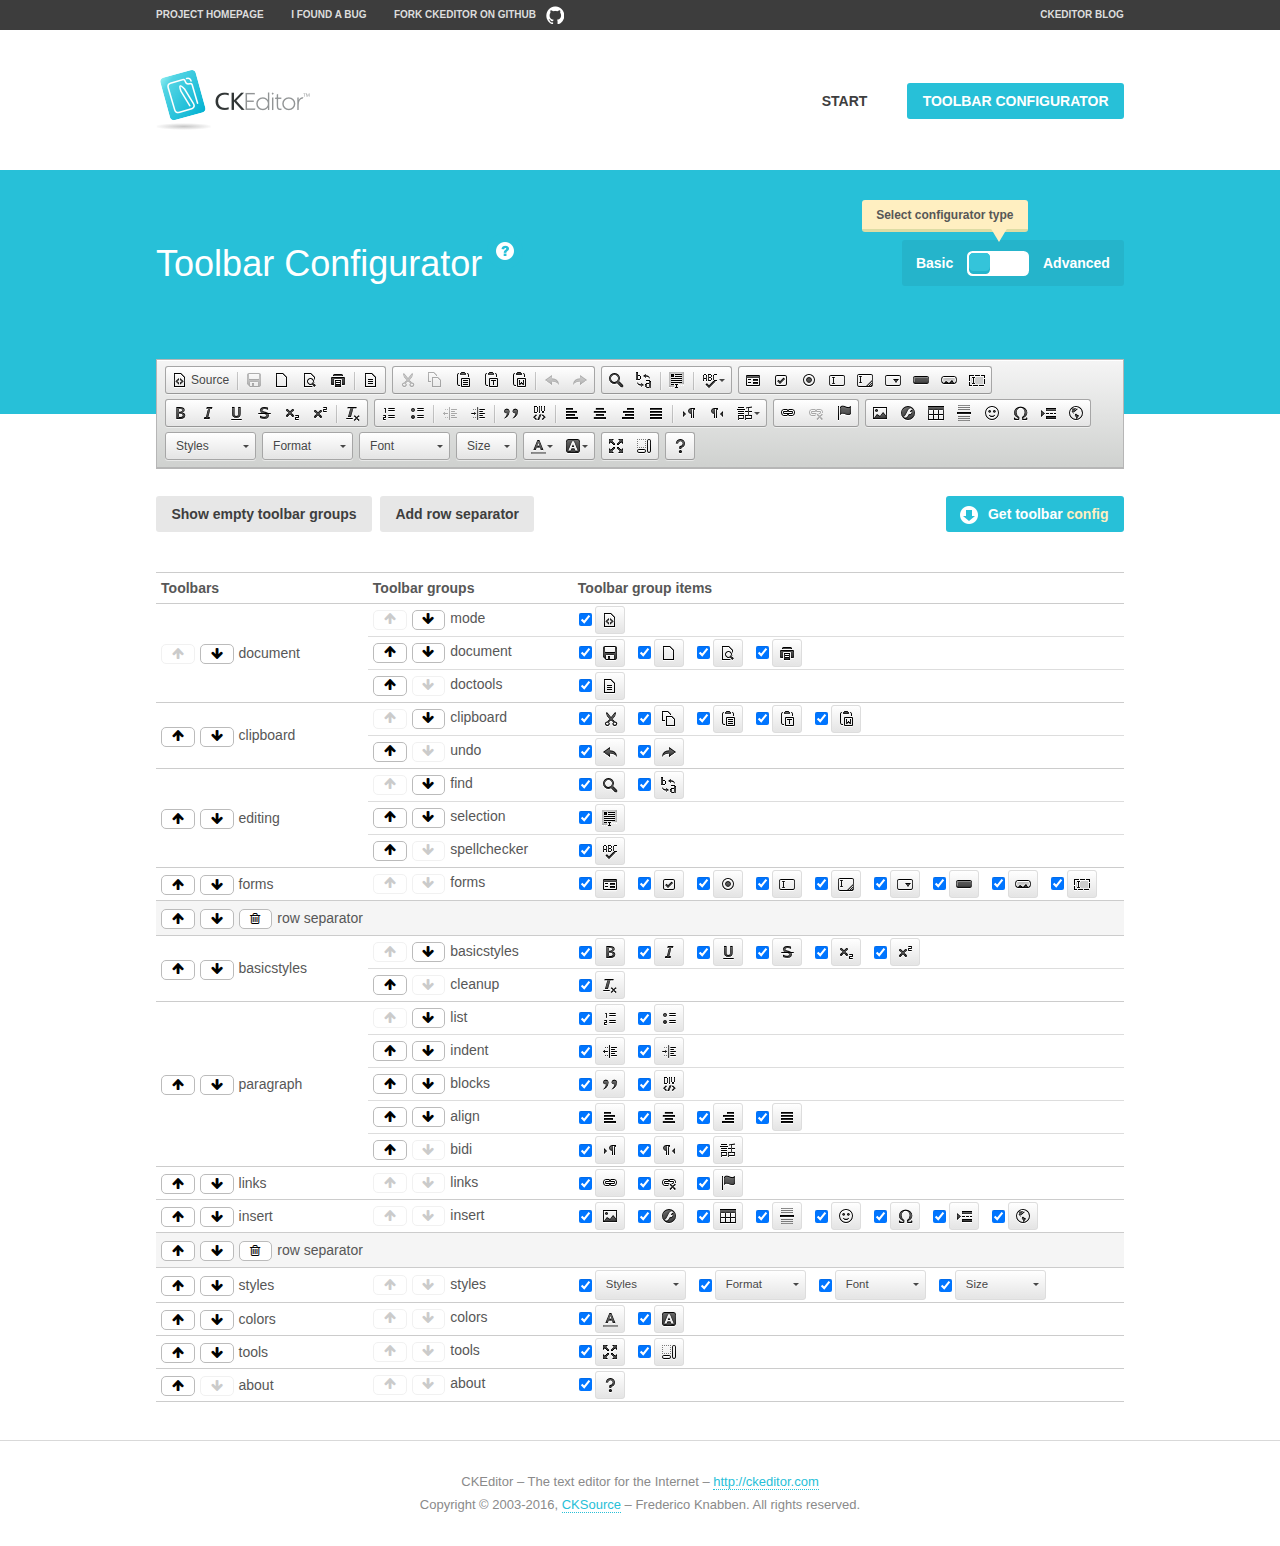
<file: cms/fp-admin/ckeditor/samples/toolbarconfigurator/index.html>
<!DOCTYPE html>
<!--
Copyright (c) 2003-2016, CKSource - Frederico Knabben. All rights reserved.
For licensing, see LICENSE.md or http://ckeditor.com/license
-->
<!--[if IE 8]><html class="ie8"><![endif]-->
<!--[if gt IE 8]><html><![endif]-->
<!--[if !IE]><!--><html><!--<![endif]-->
<head>
	<meta charset="utf-8">
	<title>Toolbar Configurator</title>
	<script src="../../ckeditor.js"></script>
	<script>
		if ( CKEDITOR.env.ie && CKEDITOR.env.version < 9 )
			CKEDITOR.tools.enableHtml5Elements( document );
	</script>
	<link rel="stylesheet" href="lib/codemirror/codemirror.css">
	<link rel="stylesheet" href="lib/codemirror/show-hint.css">
	<link rel="stylesheet" href="lib/codemirror/neo.css">
	<link rel="stylesheet" href="css/fontello.css">
	<link rel="stylesheet" href="../css/samples.css">
</head>
<body id="toolbar">

<nav class="navigation-a">
	<div class="grid-container">
		<ul class="navigation-a-left grid-width-70">
			<li><a href="http://ckeditor.com">Project Homepage</a></li>
			<li><a href="http://dev.ckeditor.com/">I found a bug</a></li>
			<li><a href="http://github.com/ckeditor/ckeditor-dev" class="icon-pos-right icon-navigation-a-github">Fork CKEditor on GitHub</a></li>
		</ul>
		<ul class="navigation-a-right grid-width-30">
			<li><a href="http://ckeditor.com/blog-list">CKEditor Blog</a></li>
		</ul>
	</div>
</nav>

<header class="header-a">
	<div class="grid-container">
		<h1 class="header-a-logo grid-width-30">
			<a href="../index.html"><img src="../img/logo.png" alt="CKEditor Logo"></a>
		</h1>
		<nav class="navigation-b grid-width-70">
			<ul>
				<li><a href="../index.html"  class="button-a">Start</a></li>
				<li><a href="index.html"  class="button-a button-a-background">Toolbar configurator</a></li>
			</ul>
		</nav>
	</div>
</header>

<main>
	<div class="adjoined-top">
		<div class="grid-container">
			<div class="content grid-width-100">
				<div class="grid-container-nested">
					<h1 class="grid-width-60">
						Toolbar Configurator
						<a href="#help-content" type="button" title="Configurator help" id="help" class="button-a button-a-background button-a-no-text icon-pos-left icon-question-mark">Help</a>
					</h1>

					<div class="grid-width-40 grid-switch-magic">
						<div class="switch">
							<span class="balloon-a balloon-a-se">Select configurator type</span>
							<input type="radio" name="radio" data-num="1" id="radio-basic" />
							<input type="radio" name="radio" data-num="2" id="radio-advanced" />
							<label data-for="1" for="radio-basic">Basic</label>
							<span class="switch-inner">
								<span class="handler"></span>
							</span>
							<label data-for="2" for="radio-advanced">Advanced</label>
						</div>
					</div>
				</div>
			</div>
		</div>
	</div>
	<div class="adjoined-bottom">
		<div class="grid-container">
			<div class="grid-width-100">
				<div class="editors-container">
					<div id="editor-basic"></div>
					<div id="editor-advanced"></div>
				</div>
			</div>
		</div>
	</div>

	<div class="grid-container configurator">
		<div class="content grid-width-100">
			<div class="configurator">
				<div>
					<div id="toolbarModifierWrapper"></div>
				</div>
			</div>
		</div>
	</div>

	<div id="help-content">
		<div class="grid-container">
			<div class="grid-width-100">
				<h2>What Am I Doing Here?</h2>

				<div class="grid-container grid-container-nested">
					<div class="basic">
						<div class="grid-width-50">
							<p>Arrange <a href="http://docs.ckeditor.com/#!/api/CKEDITOR.config-cfg-toolbarGroups">toolbar groups</a>, toggle <a href="http://docs.ckeditor.com/#!/api/CKEDITOR.config-cfg-removeButtons">button visibility</a> according to your needs and get your toolbar configuration.</p>
							<p>You can replace the content of the <a href="../../config.js"><code>config.js</code></a> file with the generated configuration. If you already set some configuration options you will need to merge both configurations.</p>
						</div>
						<div class="grid-width-50">
							<p>Read more about different ways of <a href="http://docs.ckeditor.com/#!/guide/dev_configuration">setting configuration</a> and do not forget about <strong>clearing browser cache</strong>.</p>
							<p>Arranging toolbar groups is the recommended way of configuring the toolbar, but if you need more freedom you can use the <a href="#advanced">advanced configurator</a>.</p>
						</div>
					</div>
					<div class="advanced" style="display: none;">
						<div class="grid-width-50">
							<p>With this code editor you can edit your <a href="http://docs.ckeditor.com/#!/api/CKEDITOR.config-cfg-toolbar">toolbar configuration</a> live.</p>
							<p>You can replace the content of the <a href="../../config.js"><code>config.js</code></a> file with the generated configuration. If you already set some configuration options you will need to merge both configurations.</p>
						</div>
						<div class="grid-width-50">
							<p>Read more about different ways of <a href="http://docs.ckeditor.com/#!/guide/dev_configuration">setting configuration</a> and do not forget about <strong>clearing browser cache</strong>.</p>
						</div>
					</div>
				</div>

				<p class="grid-container grid-container-nested">
					<button type="button" class="help-content-close grid-width-100 button-a button-a-background">Got it. Let's play!</button>
				</p>
			</div>
		</div>
	</div>
</main>

<footer class="footer-a grid-container">
	<p class="grid-width-100">
		CKEditor &ndash; The text editor for the Internet &ndash; <a class="samples" href="http://ckeditor.com/">http://ckeditor.com</a>
	</p>
	<p class="grid-width-100" id="copy">
		Copyright &copy; 2003-2016, <a class="samples" href="http://cksource.com/">CKSource</a> &ndash; Frederico Knabben. All rights reserved.
	</p>
</footer>

<script src="lib/codemirror/codemirror.js"></script>
<script src="lib/codemirror/javascript.js"></script>
<script src="lib/codemirror/show-hint.js"></script>

<script src="js/fulltoolbareditor.js"></script>
<script src="js/abstracttoolbarmodifier.js"></script>
<script src="js/toolbarmodifier.js"></script>
<script src="js/toolbartextmodifier.js"></script>
<script src="../js/sf.js"></script>

<script>
	( function() {
		'use strict';

		var mode = ( window.location.hash.substr( 1 ) === 'advanced' ) ? 'advanced' : 'basic',
			configuratorSection = CKEDITOR.document.findOne( 'main > .grid-container.configurator' ),
			basicInstruction = CKEDITOR.document.findOne( '#help-content .basic' ),
			advancedInstruction = CKEDITOR.document.findOne( '#help-content .advanced' ),

			// Configurator mode switcher.
			modeSwitchBasic = CKEDITOR.document.getById( 'radio-basic' ),
			modeSwitchAdvanced = CKEDITOR.document.getById( 'radio-advanced' );

		// Initial setup
		function updateSwitcher() {
			if ( mode === 'advanced' ) {
				modeSwitchAdvanced.$.checked = true;
			} else {
				modeSwitchBasic.$.checked = true;
			}
		}

		updateSwitcher();

		CKEDITOR.document.getWindow().on( 'hashchange', function( e ) {
			var hash = window.location.hash.substr( 1 );
			if ( !( hash === 'advanced' || hash === 'basic' ) ) {
				return;
			}
			mode = hash;
			onToolbarsDone( mode );
		} );

		CKEDITOR.document.getWindow().on( 'resize', function() {
			updateToolbar( ( mode === 'basic' ? toolbarModifier : toolbarTextModifier )[ 'editorInstance' ] );
		} );

		function onRefresh( modifier ) {
			modifier = modifier || this;

			if ( mode === 'basic' && modifier instanceof ToolbarConfigurator.ToolbarTextModifier ) {
				return;
			}

			// CodeMirror container becomes visible, so we need to refresh and to avoid rendering problems.
			if ( mode === 'advanced' && modifier instanceof ToolbarConfigurator.ToolbarTextModifier ) {
				modifier.codeContainer.refresh();
			}

			updateToolbar( modifier.editorInstance );
		}

		function updateToolbar( editor ) {
			var editorContainer = editor.container;

			// Not always editor is loaded.
			if ( !editorContainer ) {
				return;
			}

			var displayStyle = editorContainer.getStyle( 'display' );

			editorContainer.setStyle( 'display', 'block' );

			var newHeight = editorContainer.getSize( 'height' );

			var newMarginTop = parseInt( editorContainer.getComputedStyle( 'margin-top' ), 10 );
			newMarginTop = ( isNaN( newMarginTop ) ? 0 : Number( newMarginTop ) );

			var newMarginBottom = parseInt( editorContainer.getComputedStyle( 'margin-bottom' ), 10 );
			newMarginBottom = ( isNaN( newMarginBottom ) ? 0 : Number( newMarginBottom ) );

			var result = newHeight + newMarginTop + newMarginBottom;

			editorContainer.setStyle( 'display', displayStyle );

			editor.container.getAscendant( 'div' ).setStyle( 'height', result + 'px' );
		}

		var toolbarModifier = new ToolbarConfigurator.ToolbarModifier( 'editor-basic' );

		var done = 0;
		toolbarModifier.init( onToolbarInit );
		toolbarModifier.onRefresh = onRefresh;

		CKEDITOR.document.getById( 'toolbarModifierWrapper' ).append( toolbarModifier.mainContainer );

		var toolbarTextModifier = new ToolbarConfigurator.ToolbarTextModifier( 'editor-advanced' );
		toolbarTextModifier.init( onToolbarInit );
		toolbarTextModifier.onRefresh = onRefresh;

		function onToolbarInit() {
			if ( ++done === 2 ) {
				onToolbarsDone();

				positionSticky.watch( CKEDITOR.document.findOne( '.toolbar' ), function() {
					return mode === 'advanced';
				} );
			}
		}

		function onToolbarsDone() {
			if ( mode === 'basic' ) {
				toggleModeBasic( false );
			} else {
				toggleModeAdvanced( false );
			}

			updateSwitcher();

			setTimeout( function() {
				CKEDITOR.document.findOne( '.editors-container' ).addClass( 'active' );
				CKEDITOR.document.findOne( '#toolbarModifierWrapper' ).addClass( 'active' );
			}, 200 );
		}

		CKEDITOR.document.getById( 'toolbarModifierWrapper' ).append( toolbarTextModifier.mainContainer );

		function toogleModeSwitch( onElement, offElement, onModifier, offModifier ) {
			onElement.addClass( 'fancy-button-active' );
			offElement.removeClass( 'fancy-button-active' );

			onModifier.showUI();
			offModifier.hideUI();
		}

		function toggleModeBasic( callOnRefresh ) {
			callOnRefresh = ( callOnRefresh !== false );
			mode = 'basic';
			window.location.hash = '#basic';
			toogleModeSwitch( modeSwitchBasic, modeSwitchAdvanced, toolbarModifier, toolbarTextModifier );

			configuratorSection.removeClass( 'freed-width' );
			basicInstruction.show();
			advancedInstruction.hide();

			callOnRefresh && onRefresh( toolbarModifier );
		}

		function toggleModeAdvanced( callOnRefresh ) {
			callOnRefresh = ( callOnRefresh !== false );
			mode = 'advanced';
			window.location.hash = '#advanced';
			toogleModeSwitch( modeSwitchAdvanced, modeSwitchBasic, toolbarTextModifier, toolbarModifier );

			configuratorSection.addClass( 'freed-width' );
			advancedInstruction.show();
			basicInstruction.hide();

			callOnRefresh && onRefresh( toolbarTextModifier );
		}

		modeSwitchBasic.on( 'click', toggleModeBasic );
		modeSwitchAdvanced.on( 'click', toggleModeAdvanced );

		//
		// Position:sticky for the toolbar.
		//

		// Will make elements behave like they were styled with position:sticky.
		var positionSticky = {
			// Store object: {
			// 		element: CKEDITOR.dom.element, // Element which will float.
			// 		placeholder: CKEDITOR.dom.element, // Placeholder which is place to prevent page bounce.
			// 		isFixed: boolean // Whether element float now.
			// }
			watched: [],

			active: [],

			staticContainer: null,

			init: function() {
				var element = CKEDITOR.dom.element.createFromHtml(
					'<div class="staticContainer">' +
						'<div class="grid-container" >' +
							'<div class="grid-width-100">' +
								'<div class="inner"></div>' +
							'</div>' +
						'</div>' +
					'</div>' );

				this.staticContainer = element.findOne( '.inner' );

				CKEDITOR.document.getBody().append( element );
			},

			watch: function( element, preventFunc ) {
				this.watched.push( {
					element: element,
					placeholder: new CKEDITOR.dom.element( 'div' ),
					isFixed: false,
					preventFunc: preventFunc
				} );
			},

			checkAll: function() {
				for ( var i = 0; i < this.watched.length; i++ ) {
					this.check( this.watched[ i ] );
				}
			},

			check: function( element ) {
				var isFixed = element.isFixed;
				var shouldBeFixed = this.shouldBeFixed( element );

				// Nothing to be done.
				if ( isFixed === shouldBeFixed ) {
					return;
				}

				var placeholder = element.placeholder;

				if ( isFixed ) {
					// Unfixing.

					element.element.insertBefore( placeholder );
					placeholder.remove();

					element.element.removeStyle( 'margin' );

					this.active.splice( CKEDITOR.tools.indexOf( this.active, element ), 1 );

				} else {
					// Fixing.
					placeholder.setStyle( 'width', element.element.getSize( 'width' ) + 'px' );
					placeholder.setStyle( 'height', element.element.getSize( 'height' ) + 'px' );
					placeholder.setStyle( 'margin-bottom', element.element.getComputedStyle( 'margin-bottom' ) );
					placeholder.setStyle( 'display', element.element.getComputedStyle( 'display' ) );
					placeholder.insertAfter( element.element );

					this.staticContainer.append( element.element );

					this.active.push( element );
				}

				element.isFixed = !element.isFixed;
			},

			shouldBeFixed: function( element ) {
				if ( element.preventFunc && element.preventFunc() ) {
					return false;
				}

				// If element is already fixed we are checking it's placeholder.
				var related = ( element.isFixed ? element.placeholder : element.element ),
					clientRect = related.$.getBoundingClientRect(),
					staticHeight = this.staticContainer.getSize('height' ),
					elemHeight = element.element.getSize( 'height' );

				if ( element.isFixed ) {
					return ( clientRect.top + elemHeight < staticHeight );
				} else {
					return ( clientRect.top < staticHeight );
				}
			}
		};

		positionSticky.init();

		CKEDITOR.document.getWindow().on( 'scroll',
			new CKEDITOR.tools.eventsBuffer( 100, positionSticky.checkAll, positionSticky ).input
		);

		// Make the toolbar sticky.
		positionSticky.watch( CKEDITOR.document.findOne( '.editors-container' ) );

		// Help button and help-content.
		( function() {
			var helpButton = CKEDITOR.document.getById( 'help' ),
				helpContent = CKEDITOR.document.getById( 'help-content' );

			// Don't show help button on IE8 because it's unsupported by Pico Modal.
			if ( CKEDITOR.env.ie && CKEDITOR.env.version == 8 ) {
				helpButton.hide();
			} else {
				// Display help modal when the button is clicked.
				helpButton.on( 'click', function( evt ) {
					SF.modal( {
						// Clone modal content from DOM.
						content: helpContent.getHtml(),

						afterCreate: function( modal ) {
							// Enable modal content button to close the modal.
							new CKEDITOR.dom.element( modal.modalElem() ).findOne( '.help-content-close' ).once( 'click', modal.close );
						}
					} ).show();
				} );
			}
		} )();
	} )();
</script>
</body>
</html>
</file>
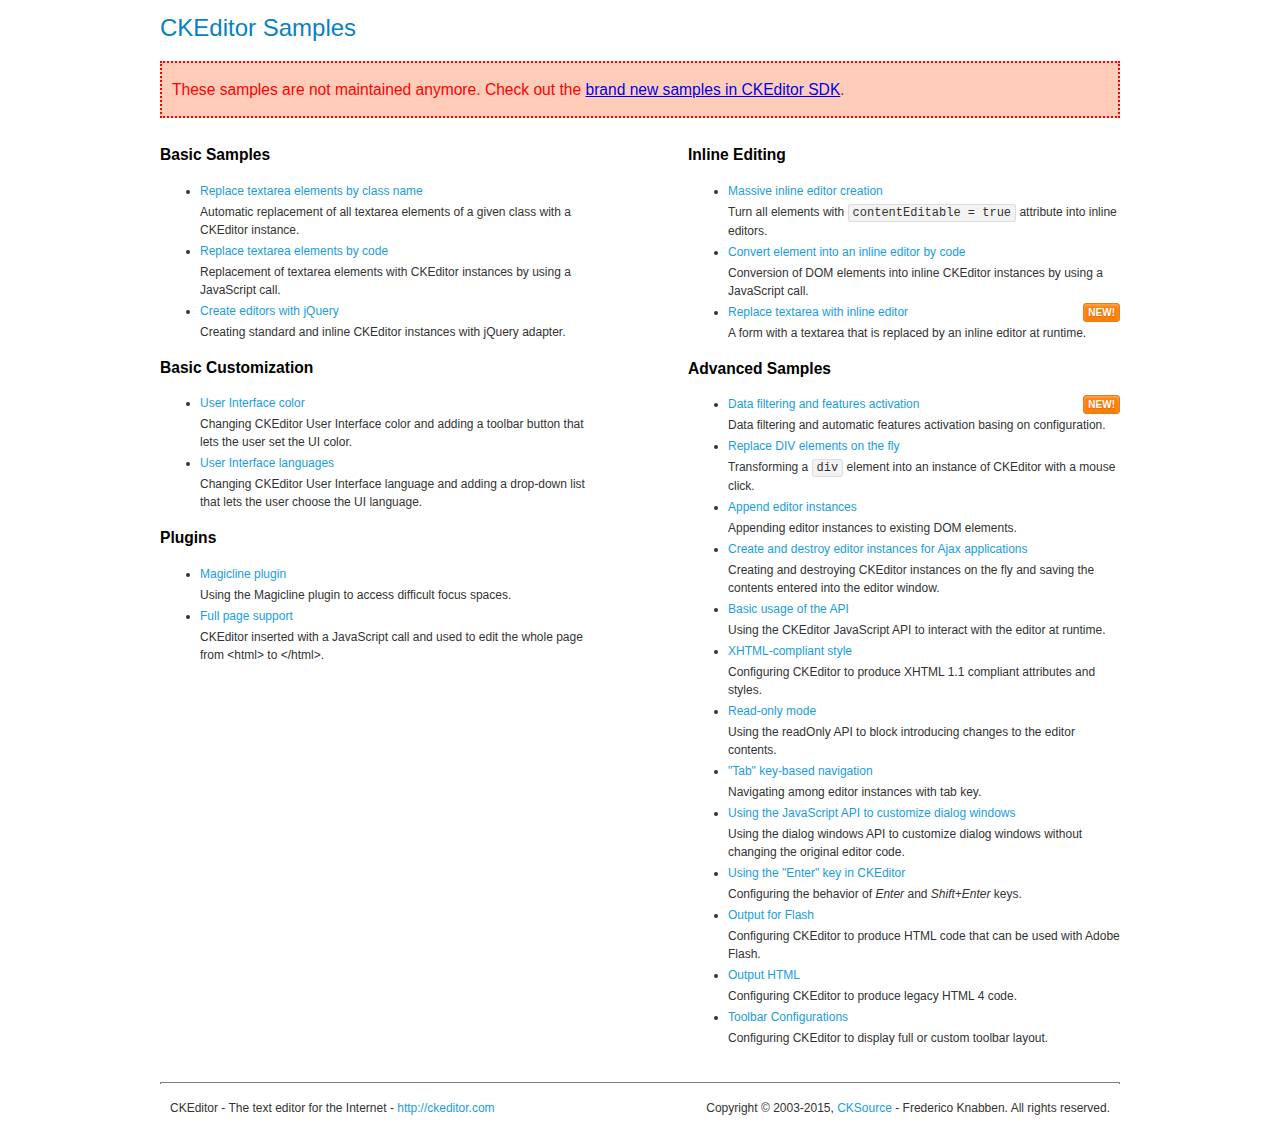
<file: theme/nws/ckeditor/samples/old/index.html>
<!DOCTYPE html>
<!--
Copyright (c) 2003-2015, CKSource - Frederico Knabben. All rights reserved.
For licensing, see LICENSE.md or http://ckeditor.com/license
-->
<html>
<head>
	<meta charset="utf-8">
	<title>CKEditor Samples</title>
	<link rel="stylesheet" href="sample.css">
</head>
<body>
	<h1 class="samples">
		CKEditor Samples
	</h1>
	<div class="warning deprecated">
		These samples are not maintained anymore. Check out the <a href="http://sdk.ckeditor.com/">brand new samples in CKEditor SDK</a>.
	</div>
	<div class="twoColumns">
		<div class="twoColumnsLeft">
			<h2 class="samples">
				Basic Samples
			</h2>
			<dl class="samples">
				<dt><a class="samples" href="replacebyclass.html">Replace textarea elements by class name</a></dt>
				<dd>Automatic replacement of all textarea elements of a given class with a CKEditor instance.</dd>

				<dt><a class="samples" href="replacebycode.html">Replace textarea elements by code</a></dt>
				<dd>Replacement of textarea elements with CKEditor instances by using a JavaScript call.</dd>

				<dt><a class="samples" href="jquery.html">Create editors with jQuery</a></dt>
				<dd>Creating standard and inline CKEditor instances with jQuery adapter.</dd>
			</dl>

			<h2 class="samples">
				Basic Customization
			</h2>
			<dl class="samples">
				<dt><a class="samples" href="uicolor.html">User Interface color</a></dt>
				<dd>Changing CKEditor User Interface color and adding a toolbar button that lets the user set the UI color.</dd>

				<dt><a class="samples" href="uilanguages.html">User Interface languages</a></dt>
				<dd>Changing CKEditor User Interface language and adding a drop-down list that lets the user choose the UI language.</dd>
			</dl>


			<h2 class="samples">Plugins</h2>
<dl class="samples">
<dt><a class="samples" href="magicline/magicline.html">Magicline plugin</a></dt>
<dd>Using the Magicline plugin to access difficult focus spaces.</dd>

<dt><a class="samples" href="wysiwygarea/fullpage.html">Full page support</a></dt>
<dd>CKEditor inserted with a JavaScript call and used to edit the whole page from &lt;html&gt; to &lt;/html&gt;.</dd>
</dl>
		</div>
		<div class="twoColumnsRight">
			<h2 class="samples">
				Inline Editing
			</h2>
			<dl class="samples">
				<dt><a class="samples" href="inlineall.html">Massive inline editor creation</a></dt>
				<dd>Turn all elements with <code>contentEditable = true</code> attribute into inline editors.</dd>

				<dt><a class="samples" href="inlinebycode.html">Convert element into an inline editor by code</a></dt>
				<dd>Conversion of DOM elements into inline CKEditor instances by using a JavaScript call.</dd>

				<dt><a class="samples" href="inlinetextarea.html">Replace textarea with inline editor</a> <span class="new">New!</span></dt>
				<dd>A form with a textarea that is replaced by an inline editor at runtime.</dd>

				
			</dl>

			<h2 class="samples">
				Advanced Samples
			</h2>
			<dl class="samples">
				<dt><a class="samples" href="datafiltering.html">Data filtering and features activation</a> <span class="new">New!</span></dt>
				<dd>Data filtering and automatic features activation basing on configuration.</dd>

				<dt><a class="samples" href="divreplace.html">Replace DIV elements on the fly</a></dt>
				<dd>Transforming a <code>div</code> element into an instance of CKEditor with a mouse click.</dd>

				<dt><a class="samples" href="appendto.html">Append editor instances</a></dt>
				<dd>Appending editor instances to existing DOM elements.</dd>

				<dt><a class="samples" href="ajax.html">Create and destroy editor instances for Ajax applications</a></dt>
				<dd>Creating and destroying CKEditor instances on the fly and saving the contents entered into the editor window.</dd>

				<dt><a class="samples" href="api.html">Basic usage of the API</a></dt>
				<dd>Using the CKEditor JavaScript API to interact with the editor at runtime.</dd>

				<dt><a class="samples" href="xhtmlstyle.html">XHTML-compliant style</a></dt>
				<dd>Configuring CKEditor to produce XHTML 1.1 compliant attributes and styles.</dd>

				<dt><a class="samples" href="readonly.html">Read-only mode</a></dt>
				<dd>Using the readOnly API to block introducing changes to the editor contents.</dd>

				<dt><a class="samples" href="tabindex.html">"Tab" key-based navigation</a></dt>
				<dd>Navigating among editor instances with tab key.</dd>


				
<dt><a class="samples" href="dialog/dialog.html">Using the JavaScript API to customize dialog windows</a></dt>
<dd>Using the dialog windows API to customize dialog windows without changing the original editor code.</dd>

<dt><a class="samples" href="enterkey/enterkey.html">Using the &quot;Enter&quot; key in CKEditor</a></dt>
<dd>Configuring the behavior of <em>Enter</em> and <em>Shift+Enter</em> keys.</dd>

<dt><a class="samples" href="htmlwriter/outputforflash.html">Output for Flash</a></dt>
<dd>Configuring CKEditor to produce HTML code that can be used with Adobe Flash.</dd>

<dt><a class="samples" href="htmlwriter/outputhtml.html">Output HTML</a></dt>
<dd>Configuring CKEditor to produce legacy HTML 4 code.</dd>

<dt><a class="samples" href="toolbar/toolbar.html">Toolbar Configurations</a></dt>
<dd>Configuring CKEditor to display full or custom toolbar layout.</dd>

			</dl>
		</div>
	</div>
	<div id="footer">
		<hr>
		<p>
			CKEditor - The text editor for the Internet - <a class="samples" href="http://ckeditor.com/">http://ckeditor.com</a>
		</p>
		<p id="copy">
			Copyright &copy; 2003-2015, <a class="samples" href="http://cksource.com/">CKSource</a> - Frederico Knabben. All rights reserved.
		</p>
	</div>
</body>
</html>
</file>
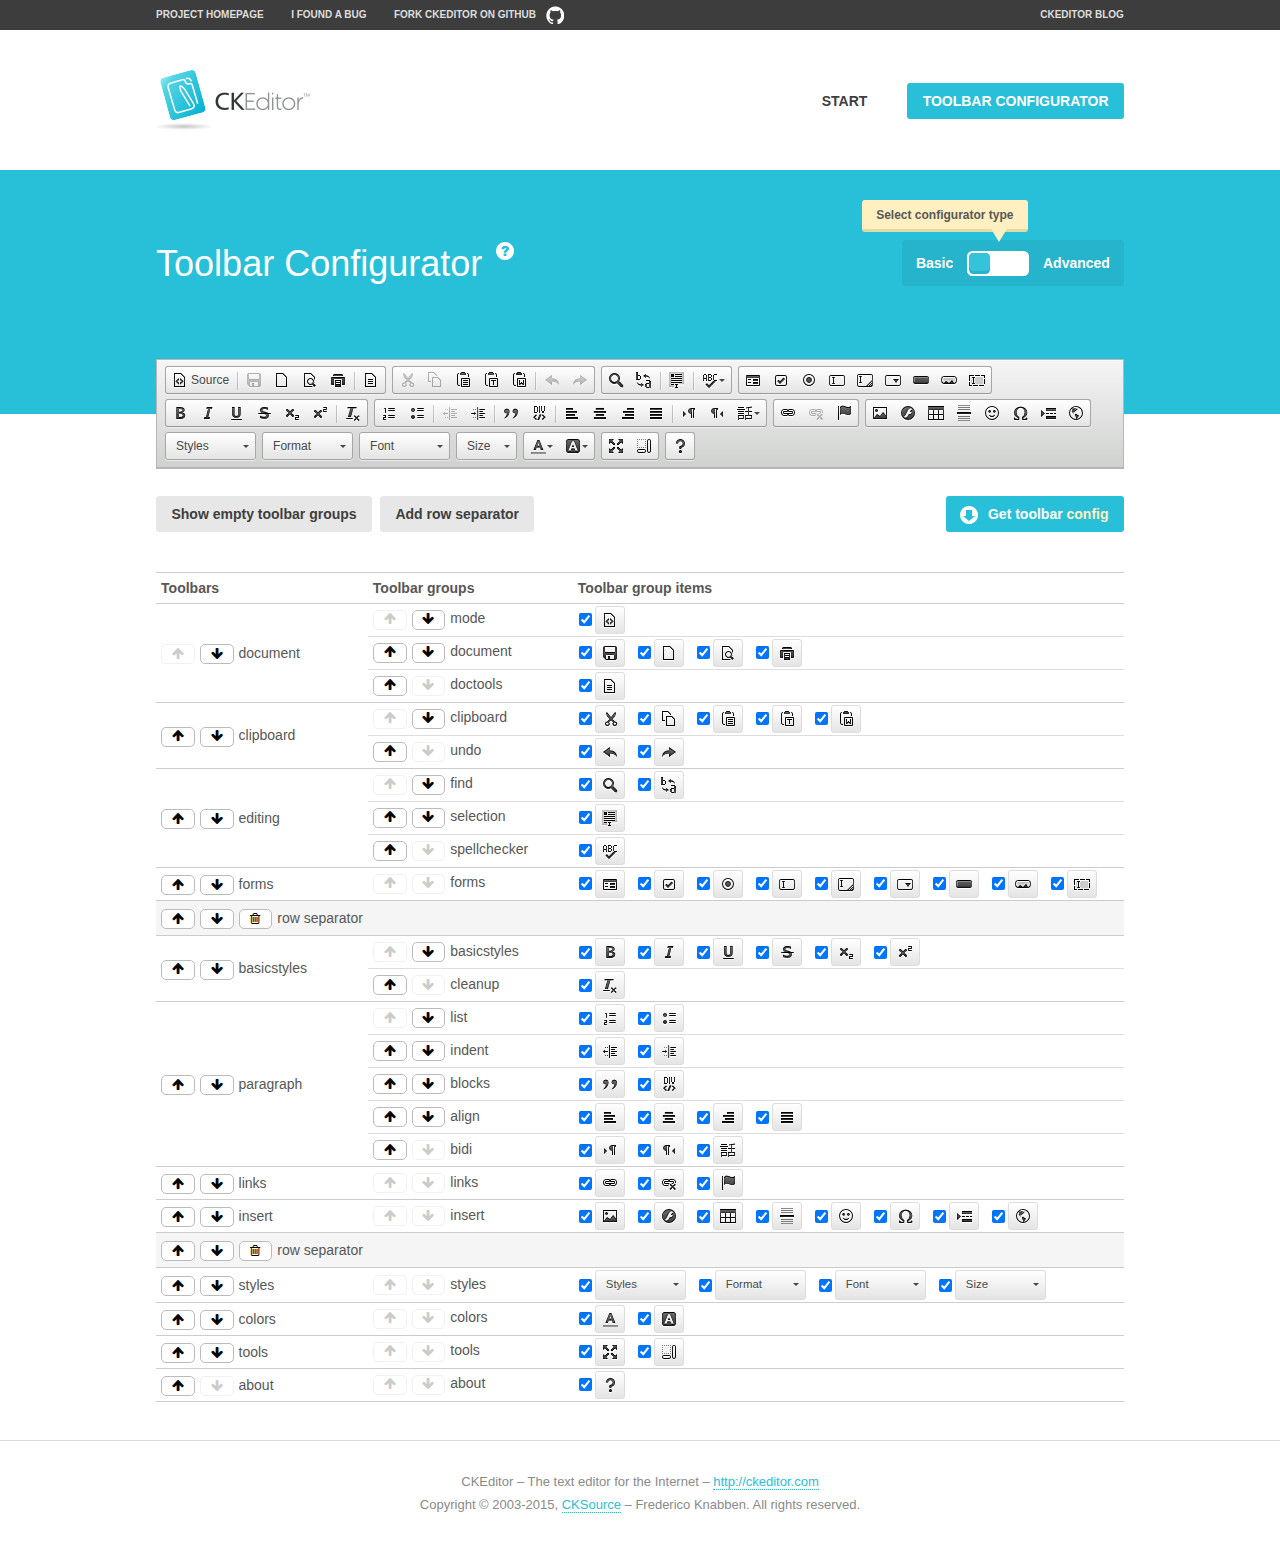
<file: theme/nws/ckeditor/samples/toolbarconfigurator/index.html>
<!DOCTYPE html>
<!--
Copyright (c) 2003-2015, CKSource - Frederico Knabben. All rights reserved.
For licensing, see LICENSE.md or http://ckeditor.com/license
-->
<!--[if IE 8]><html class="ie8"><![endif]-->
<!--[if gt IE 8]><html><![endif]-->
<!--[if !IE]><!--><html><!--<![endif]-->
<head>
	<meta charset="utf-8">
	<title>Toolbar Configurator</title>
	<script src="../../ckeditor.js"></script>
	<script>
		if ( CKEDITOR.env.ie && CKEDITOR.env.version < 9 )
			CKEDITOR.tools.enableHtml5Elements( document );
	</script>
	<link rel="stylesheet" href="lib/codemirror/codemirror.css">
	<link rel="stylesheet" href="lib/codemirror/show-hint.css">
	<link rel="stylesheet" href="lib/codemirror/neo.css">
	<link rel="stylesheet" href="css/fontello.css">
	<link rel="stylesheet" href="../css/samples.css">
</head>
<body id="toolbar">

<nav class="navigation-a">
	<div class="grid-container">
		<ul class="navigation-a-left grid-width-70">
			<li><a href="http://ckeditor.com">Project Homepage</a></li>
			<li><a href="http://dev.ckeditor.com/">I found a bug</a></li>
			<li><a href="http://github.com/ckeditor/ckeditor-dev" class="icon-pos-right icon-navigation-a-github">Fork CKEditor on GitHub</a></li>
		</ul>
		<ul class="navigation-a-right grid-width-30">
			<li><a href="http://ckeditor.com/blog-list">CKEditor Blog</a></li>
		</ul>
	</div>
</nav>

<header class="header-a">
	<div class="grid-container">
		<h1 class="header-a-logo grid-width-30">
			<a href="../index.html"><img src="../img/logo.png" alt="CKEditor Logo"></a>
		</h1>
		<nav class="navigation-b grid-width-70">
			<ul>
				<li><a href="../index.html"  class="button-a">Start</a></li>
				<li><a href="index.html"  class="button-a button-a-background">Toolbar configurator</a></li>
			</ul>
		</nav>
	</div>
</header>

<main>
	<div class="adjoined-top">
		<div class="grid-container">
			<div class="content grid-width-100">
				<div class="grid-container-nested">
					<h1 class="grid-width-60">
						Toolbar Configurator
						<a href="#help-content" type="button" title="Configurator help" id="help" class="button-a button-a-background button-a-no-text icon-pos-left icon-question-mark">Help</a>
					</h1>

					<div class="grid-width-40 grid-switch-magic">
						<div class="switch">
							<span class="balloon-a balloon-a-se">Select configurator type</span>
							<input type="radio" name="radio" data-num="1" id="radio-basic" />
							<input type="radio" name="radio" data-num="2" id="radio-advanced" />
							<label data-for="1" for="radio-basic">Basic</label>
							<span class="switch-inner">
								<span class="handler"></span>
							</span>
							<label data-for="2" for="radio-advanced">Advanced</label>
						</div>
					</div>
				</div>
			</div>
		</div>
	</div>
	<div class="adjoined-bottom">
		<div class="grid-container">
			<div class="grid-width-100">
				<div class="editors-container">
					<div id="editor-basic"></div>
					<div id="editor-advanced"></div>
				</div>
			</div>
		</div>
	</div>

	<div class="grid-container configurator">
		<div class="content grid-width-100">
			<div class="configurator">
				<div>
					<div id="toolbarModifierWrapper"></div>
				</div>
			</div>
		</div>
	</div>

	<div id="help-content">
		<div class="grid-container">
			<div class="grid-width-100">
				<h2>What Am I Doing Here?</h2>

				<div class="grid-container grid-container-nested">
					<div class="basic">
						<div class="grid-width-50">
							<p>Arrange <a href="http://docs.ckeditor.com/#!/api/CKEDITOR.config-cfg-toolbarGroups">toolbar groups</a>, toggle <a href="http://docs.ckeditor.com/#!/api/CKEDITOR.config-cfg-removeButtons">button visibility</a> according to your needs and get your toolbar configuration.</p>
							<p>You can replace the content of the <a href="../../config.js"><code>config.js</code></a> file with the generated configuration. If you already set some configuration options you will need to merge both configurations.</p>
						</div>
						<div class="grid-width-50">
							<p>Read more about different ways of <a href="http://docs.ckeditor.com/#!/guide/dev_configuration">setting configuration</a> and do not forget about <strong>clearing browser cache</strong>.</p>
							<p>Arranging toolbar groups is the recommended way of configuring the toolbar, but if you need more freedom you can use the <a href="#advanced">advanced configurator</a>.</p>
						</div>
					</div>
					<div class="advanced" style="display: none;">
						<div class="grid-width-50">
							<p>With this code editor you can edit your <a href="http://docs.ckeditor.com/#!/api/CKEDITOR.config-cfg-toolbar">toolbar configuration</a> live.</p>
							<p>You can replace the content of the <a href="../../config.js"><code>config.js</code></a> file with the generated configuration. If you already set some configuration options you will need to merge both configurations.</p>
						</div>
						<div class="grid-width-50">
							<p>Read more about different ways of <a href="http://docs.ckeditor.com/#!/guide/dev_configuration">setting configuration</a> and do not forget about <strong>clearing browser cache</strong>.</p>
						</div>
					</div>
				</div>

				<p class="grid-container grid-container-nested">
					<button type="button" class="help-content-close grid-width-100 button-a button-a-background">Got it. Let's play!</button>
				</p>
			</div>
		</div>
	</div>
</main>

<footer class="footer-a grid-container">
	<p class="grid-width-100">
		CKEditor &ndash; The text editor for the Internet &ndash; <a class="samples" href="http://ckeditor.com/">http://ckeditor.com</a>
	</p>
	<p class="grid-width-100" id="copy">
		Copyright &copy; 2003-2015, <a class="samples" href="http://cksource.com/">CKSource</a> &ndash; Frederico Knabben. All rights reserved.
	</p>
</footer>

<script src="lib/codemirror/codemirror.js"></script>
<script src="lib/codemirror/javascript.js"></script>
<script src="lib/codemirror/show-hint.js"></script>

<script src="js/fulltoolbareditor.js"></script>
<script src="js/abstracttoolbarmodifier.js"></script>
<script src="js/toolbarmodifier.js"></script>
<script src="js/toolbartextmodifier.js"></script>
<script src="../js/sf.js"></script>

<script>
	( function() {
		'use strict';

		var mode = ( window.location.hash.substr( 1 ) === 'advanced' ) ? 'advanced' : 'basic',
			configuratorSection = CKEDITOR.document.findOne( 'main > .grid-container.configurator' ),
			basicInstruction = CKEDITOR.document.findOne( '#help-content .basic' ),
			advancedInstruction = CKEDITOR.document.findOne( '#help-content .advanced' ),

			// Configurator mode switcher.
			modeSwitchBasic = CKEDITOR.document.getById( 'radio-basic' ),
			modeSwitchAdvanced = CKEDITOR.document.getById( 'radio-advanced' );

		// Initial setup
		function updateSwitcher() {
			if ( mode === 'advanced' ) {
				modeSwitchAdvanced.$.checked = true;
			} else {
				modeSwitchBasic.$.checked = true;
			}
		}

		updateSwitcher();

		CKEDITOR.document.getWindow().on( 'hashchange', function( e ) {
			var hash = window.location.hash.substr( 1 );
			if ( !( hash === 'advanced' || hash === 'basic' ) ) {
				return;
			}
			mode = hash;
			onToolbarsDone( mode );
		} );

		CKEDITOR.document.getWindow().on( 'resize', function() {
			updateToolbar( ( mode === 'basic' ? toolbarModifier : toolbarTextModifier )[ 'editorInstance' ] );
		} );

		function onRefresh( modifier ) {
			modifier = modifier || this;

			if ( mode === 'basic' && modifier instanceof ToolbarConfigurator.ToolbarTextModifier ) {
				return;
			}

			// CodeMirror container becomes visible, so we need to refresh and to avoid rendering problems.
			if ( mode === 'advanced' && modifier instanceof ToolbarConfigurator.ToolbarTextModifier ) {
				modifier.codeContainer.refresh();
			}

			updateToolbar( modifier.editorInstance );
		}

		function updateToolbar( editor ) {
			var editorContainer = editor.container;

			// Not always editor is loaded.
			if ( !editorContainer ) {
				return;
			}

			var displayStyle = editorContainer.getStyle( 'display' );

			editorContainer.setStyle( 'display', 'block' );

			var newHeight = editorContainer.getSize( 'height' );

			var newMarginTop = parseInt( editorContainer.getComputedStyle( 'margin-top' ), 10 );
			newMarginTop = ( isNaN( newMarginTop ) ? 0 : Number( newMarginTop ) );

			var newMarginBottom = parseInt( editorContainer.getComputedStyle( 'margin-bottom' ), 10 );
			newMarginBottom = ( isNaN( newMarginBottom ) ? 0 : Number( newMarginBottom ) );

			var result = newHeight + newMarginTop + newMarginBottom;

			editorContainer.setStyle( 'display', displayStyle );

			editor.container.getAscendant( 'div' ).setStyle( 'height', result + 'px' );
		}

		var toolbarModifier = new ToolbarConfigurator.ToolbarModifier( 'editor-basic' );

		var done = 0;
		toolbarModifier.init( onToolbarInit );
		toolbarModifier.onRefresh = onRefresh;

		CKEDITOR.document.getById( 'toolbarModifierWrapper' ).append( toolbarModifier.mainContainer );

		var toolbarTextModifier = new ToolbarConfigurator.ToolbarTextModifier( 'editor-advanced' );
		toolbarTextModifier.init( onToolbarInit );
		toolbarTextModifier.onRefresh = onRefresh;

		function onToolbarInit() {
			if ( ++done === 2 ) {
				onToolbarsDone();

				positionSticky.watch( CKEDITOR.document.findOne( '.toolbar' ), function() {
					return mode === 'advanced';
				} );
			}
		}

		function onToolbarsDone() {
			if ( mode === 'basic' ) {
				toggleModeBasic( false );
			} else {
				toggleModeAdvanced( false );
			}

			updateSwitcher();

			setTimeout( function() {
				CKEDITOR.document.findOne( '.editors-container' ).addClass( 'active' );
				CKEDITOR.document.findOne( '#toolbarModifierWrapper' ).addClass( 'active' );
			}, 200 );
		}

		CKEDITOR.document.getById( 'toolbarModifierWrapper' ).append( toolbarTextModifier.mainContainer );

		function toogleModeSwitch( onElement, offElement, onModifier, offModifier ) {
			onElement.addClass( 'fancy-button-active' );
			offElement.removeClass( 'fancy-button-active' );

			onModifier.showUI();
			offModifier.hideUI();
		}

		function toggleModeBasic( callOnRefresh ) {
			callOnRefresh = ( callOnRefresh !== false );
			mode = 'basic';
			window.location.hash = '#basic';
			toogleModeSwitch( modeSwitchBasic, modeSwitchAdvanced, toolbarModifier, toolbarTextModifier );

			configuratorSection.removeClass( 'freed-width' );
			basicInstruction.show();
			advancedInstruction.hide();

			callOnRefresh && onRefresh( toolbarModifier );
		}

		function toggleModeAdvanced( callOnRefresh ) {
			callOnRefresh = ( callOnRefresh !== false );
			mode = 'advanced';
			window.location.hash = '#advanced';
			toogleModeSwitch( modeSwitchAdvanced, modeSwitchBasic, toolbarTextModifier, toolbarModifier );

			configuratorSection.addClass( 'freed-width' );
			advancedInstruction.show();
			basicInstruction.hide();

			callOnRefresh && onRefresh( toolbarTextModifier );
		}

		modeSwitchBasic.on( 'click', toggleModeBasic );
		modeSwitchAdvanced.on( 'click', toggleModeAdvanced );

		//
		// Position:sticky for the toolbar.
		//

		// Will make elements behave like they were styled with position:sticky.
		var positionSticky = {
			// Store object: {
			// 		element: CKEDITOR.dom.element, // Element which will float.
			// 		placeholder: CKEDITOR.dom.element, // Placeholder which is place to prevent page bounce.
			// 		isFixed: boolean // Whether element float now.
			// }
			watched: [],

			active: [],

			staticContainer: null,

			init: function() {
				var element = CKEDITOR.dom.element.createFromHtml(
					'<div class="staticContainer">' +
						'<div class="grid-container" >' +
							'<div class="grid-width-100">' +
								'<div class="inner"></div>' +
							'</div>' +
						'</div>' +
					'</div>' );

				this.staticContainer = element.findOne( '.inner' );

				CKEDITOR.document.getBody().append( element );
			},

			watch: function( element, preventFunc ) {
				this.watched.push( {
					element: element,
					placeholder: new CKEDITOR.dom.element( 'div' ),
					isFixed: false,
					preventFunc: preventFunc
				} );
			},

			checkAll: function() {
				for ( var i = 0; i < this.watched.length; i++ ) {
					this.check( this.watched[ i ] );
				}
			},

			check: function( element ) {
				var isFixed = element.isFixed;
				var shouldBeFixed = this.shouldBeFixed( element );

				// Nothing to be done.
				if ( isFixed === shouldBeFixed ) {
					return;
				}

				var placeholder = element.placeholder;

				if ( isFixed ) {
					// Unfixing.

					element.element.insertBefore( placeholder );
					placeholder.remove();

					element.element.removeStyle( 'margin' );

					this.active.splice( CKEDITOR.tools.indexOf( this.active, element ), 1 );

				} else {
					// Fixing.
					placeholder.setStyle( 'width', element.element.getSize( 'width' ) + 'px' );
					placeholder.setStyle( 'height', element.element.getSize( 'height' ) + 'px' );
					placeholder.setStyle( 'margin-bottom', element.element.getComputedStyle( 'margin-bottom' ) );
					placeholder.setStyle( 'display', element.element.getComputedStyle( 'display' ) );
					placeholder.insertAfter( element.element );

					this.staticContainer.append( element.element );

					this.active.push( element );
				}

				element.isFixed = !element.isFixed;
			},

			shouldBeFixed: function( element ) {
				if ( element.preventFunc && element.preventFunc() ) {
					return false;
				}

				// If element is already fixed we are checking it's placeholder.
				var related = ( element.isFixed ? element.placeholder : element.element ),
					clientRect = related.$.getBoundingClientRect(),
					staticHeight = this.staticContainer.getSize('height' ),
					elemHeight = element.element.getSize( 'height' );

				if ( element.isFixed ) {
					return ( clientRect.top + elemHeight < staticHeight );
				} else {
					return ( clientRect.top < staticHeight );
				}
			}
		};

		positionSticky.init();

		CKEDITOR.document.getWindow().on( 'scroll',
			new CKEDITOR.tools.eventsBuffer( 100, positionSticky.checkAll, positionSticky ).input
		);

		// Make the toolbar sticky.
		positionSticky.watch( CKEDITOR.document.findOne( '.editors-container' ) );

		// Help button and help-content.
		( function() {
			var helpButton = CKEDITOR.document.getById( 'help' ),
				helpContent = CKEDITOR.document.getById( 'help-content' );

			// Don't show help button on IE8 because it's unsupported by Pico Modal.
			if ( CKEDITOR.env.ie && CKEDITOR.env.version == 8 ) {
				helpButton.hide();
			} else {
				// Display help modal when the button is clicked.
				helpButton.on( 'click', function( evt ) {
					SF.modal( {
						// Clone modal content from DOM.
						content: helpContent.getHtml(),

						afterCreate: function( modal ) {
							// Enable modal content button to close the modal.
							new CKEDITOR.dom.element( modal.modalElem() ).findOne( '.help-content-close' ).once( 'click', modal.close );
						}
					} ).show();
				} );
			}
		} )();
	} )();
</script>
</body>
</html>
</file>
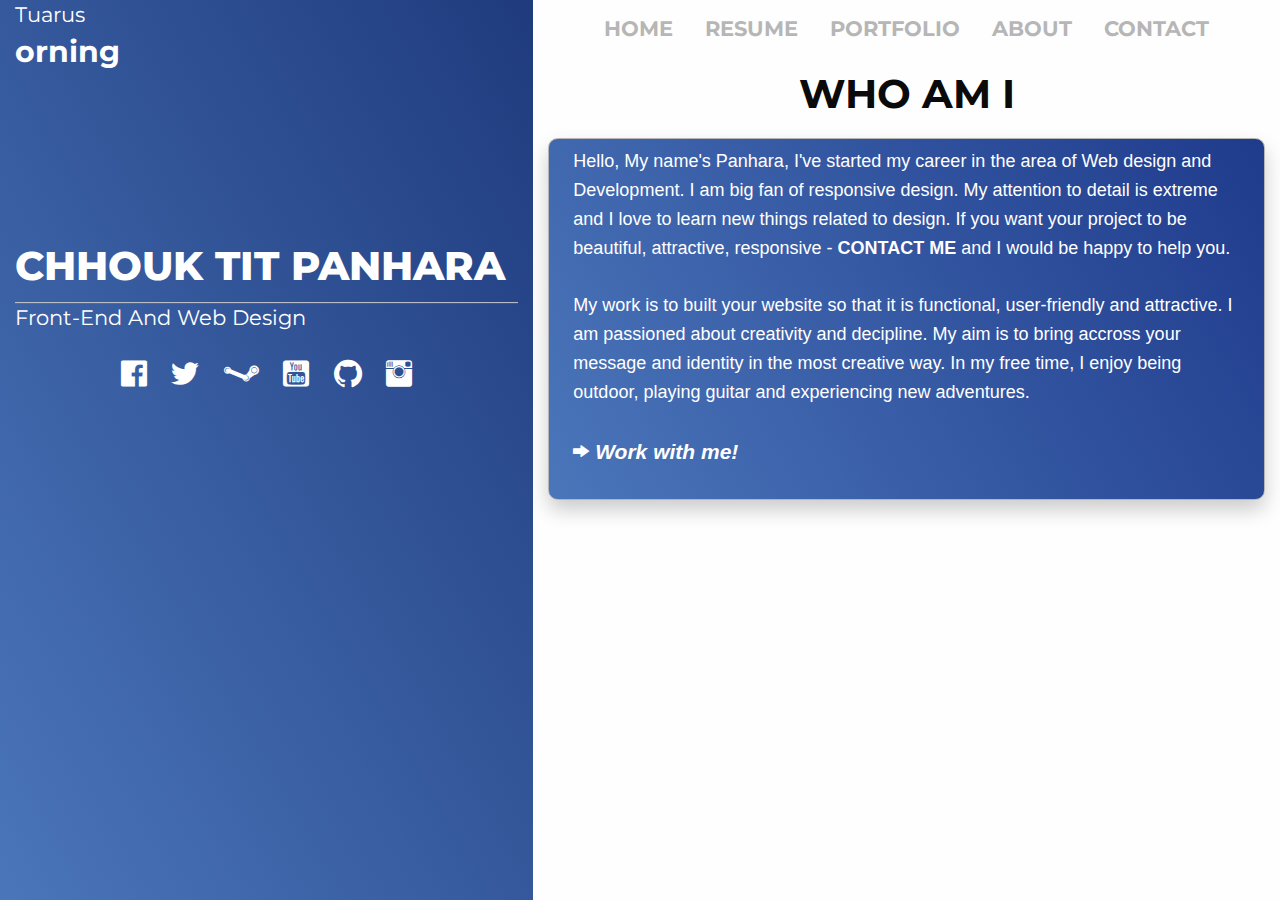
<file: cms/fp-site/themes/panhara/about.html>
<!DOCTYPE html>
<html>
  <head>
    <meta charset="utf-8">
    <meta http-equiv="x-ua-compatible" content="ie=edge">
    <meta name="viewport" content="width=device-width, initial-scale=1.0" />
    <link href='https://fonts.googleapis.com/css?family=Montserrat' rel='stylesheet' type='text/css'>
    <link href='https://fonts.googleapis.com/css?family=Pacifico' rel='stylesheet' type='text/css'>
    <link href="https://fonts.googleapis.com/css?family=Roboto" rel="stylesheet">
    <link rel="stylesheet" href="styles/main.css" />
    <link rel="stylesheet" href="styles/size.css" />
    <link rel="stylesheet" href="css/foundation-icons/foundation-icons.css">
    <link rel="stylesheet" href="css/foundation.css" />
    <link rel="stylesheet" href="css/foundation-icons/size.css">
    <link rel="stylesheet" href="css/fractionslider.css">
    <meta name="author" content="Panhara">
    <meta name="description" content="panhara, Cambodia junior web designer and development">
    <meta name="keywords" content="panhara web, khmer web design, panhara web design, cambodia web design,
    panhara website, freelancer panhara website, panhara web design cambodia, tuarus cambodia design">
    <title>About</title>
  </head>
  <body>
    <p class="show-for-small-only underConstruction"
    style="text-align:center; margin-top:180px;font-family: Montserrat;
    font-size:14px;text-transform:uppercase;">
      <span class="fi-alert size-36" style="color:yellow;">
        <span style="color:#000; font-weight:bold;font-size:30px;"> Sorry!</span>
      </span><br><span style="text-decoration:underline;">Mobile Phone Device Is Under Construction.</span>
    </p>
    <span class="hide-for-small-only">
      <div class="row full">
        <div class="sidebar medium-12 large-5 columns">
          <h3>Tuarus</h3>
          <div class="slider-wrapper">
            <div class="responisve-container">
              <div class="slider-content1">
                <div class="slide" data-in="scrollRight" data-delay="500">
                  <p
                      id="greeting" class="greeting"
                      data-in="right"  data-out="left" data-step="1"
                      value="Button">
                  </p>
                  <p  id="about" class="greeting"
                      data-position="100,0"
                      data-in="right" data-step="2"
                      value="Button">
                  </p>
                </div>

              </div>
            </div>
        </div>
          <div class="middle-header">
            <h1>Chhouk Tit Panhara</h1>
            <hr style="margin-top:0px;margin-bottom:0px;">
            <h3>Front-End And Web Design</h3>
          </div>
          <div class="" style="text-align:center; margin-top:30px;">
                  <a href="https://www.facebook.com/profile.php?id=100008498198686">
                  <i id="portfolioFacebook" class="fi-social-facebook size-36"></i></a>
                  <a href="https://twitter.com/PanharaTuarus">
                  <i id="portfolioTwitter" class="fi-social-twitter size-36"></i></a>
                  <a href="http://steamcommunity.com/id/liokok/">
                    <i id="portfolioSteam" class="fi-social-steam size-36"></i></a>
                  <a href="https://www.youtube.com/channel/UCH1uLdHzR6Y5On_f5P2CccA">
                    <i id="portfolioYoutube" class="fi-social-youtube size-36"></i></a>
                  <a href="https://github.com/Panhara28">
                    <i id="portfolioGit" class="fi-social-github size-36 "></i></a>
                  <a href="httpsort://www.instagram.com/oryzasativa_/?hl=en">
                    <i id="portfolioInstagram" class="fi-social-instagram size-36"></i></a>
          </div>
        </div>

        <div class="content small-12 medium-12 large-7 columns">
          <div class="title-bar" data-responsive-toggle="main-menu" data-hide-for="medium">
              <button class="menu-icon" type="button" data-toggle></button>
              <div class="title-bar-title">Menu</div>
          </div>

          <div class="top-bar menu-centered" id="main-menu">
            <ul class="menu" data-responsive-menu="drilldown medium-dropdown" >
              <li><a href="http://panhara.work">Home</a></li>
              <li><a href="http://panhara.work/resume.html">Resume</a></li>
              <li><a href="http://panhara.work/portfolio.html">Portfolio</a></li>
              <li><a href="http://panhara.work/about.html">About</a></li>
              <li><a href="http://panhara.work/contact.html">Contact</a></li>
            </ul>
          </div>

          <article class="post">
            <div class="row">
              <div class="small-12 small-centered medium-12 large-12 columns">
                  <h1 style="font-family:Montserrat; font-weight:bold; font-size:40px;text-align:center;text-transform:uppercase;">Who Am I</h1>
          <div class="callout-card alert radius">
            <div class="callout-card-content">
              <p style="font-size: 18px;">
                Hello, My name's Panhara, I've started my career in the area of Web design and Development. I am big fan of responsive design.
                My attention to detail is extreme and I love to learn new  things related to design.
                If you want your project to be beautiful, attractive, responsive - <a style="color:#fff; font-weight:bold; text-transform:uppercase;"href="http://panhara.work/contact.html">contact me</a> and I would be happy to help you.
                <br><br>
                My work is to built your website so that it is functional, user-friendly and  attractive. I am passioned about
                creativity and decipline. My aim is to bring accross your message and identity in the most creative way.
                In my free time, I enjoy being outdoor, playing guitar and experiencing new adventures.<br><br>
                <a style="color:#fff;font-weight:bold;"href="http://panhara.work/contact.html"><i class="fi-arrow-right size-21"> Work with me!</i></a>
              </p>
            </div>
          </div>
          </div>
          </article>
        </div>
      </div>
    </span>

    <script type="text/javascript">
      var about = ["Read My Story","Read Me More","About Me","Read Me"];
      var randAbout = Math.floor(Math.random()* about.length);
      document.getElementById('about').innerHTML = about[randAbout];
    </script>
    <script src="js/vendor/jquery.js"></script>
    <script src="js/vendor/foundation.min.js"></script>
    <script src="js/main.js"></script>
    <script src="js/slideshow.js" type="text/javascript" charset="utf-8"></script>
    <script>
      $(document).foundation();
    </script>
  </body>

</html>
</file>
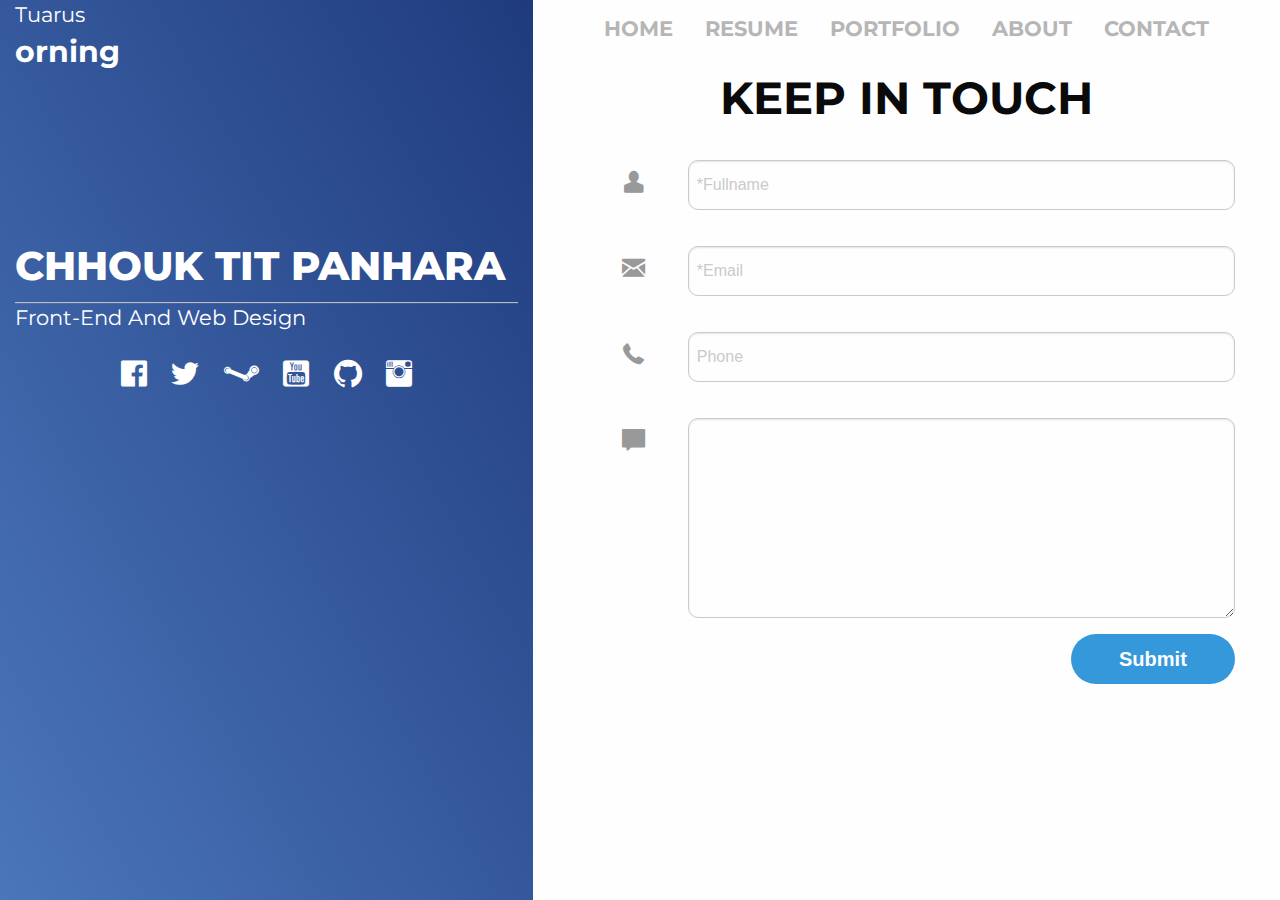
<file: cms/fp-site/themes/panhara/contact.html>
<!DOCTYPE html>
<html>
  <head>
    <meta charset="utf-8">
    <meta http-equiv="x-ua-compatible" content="ie=edge">
    <meta name="viewport" content="width=device-width, initial-scale=1.0" />
    <link href='https://fonts.googleapis.com/css?family=Montserrat' rel='stylesheet' type='text/css'>
    <link href='https://fonts.googleapis.com/css?family=Pacifico' rel='stylesheet' type='text/css'>
    <link href="https://fonts.googleapis.com/css?family=Roboto" rel="stylesheet">
    <script src="js/vendor/jquery.js"></script>
    <link rel="stylesheet" href="styles/main.css" />
    <link rel="stylesheet" href="styles/size.css" />
    <link rel="stylesheet" href="css/foundation-icons/foundation-icons.css">
    <link rel="stylesheet" href="css/foundation.css" />
    <link rel="stylesheet" href="css/foundation-icons/size.css">
    <link rel="stylesheet" href="css/fractionslider.css">
    <meta name="author" content="Panhara">
    <meta name="description" content="panhara, Cambodia junior web designer and development">
    <meta name="keywords" content="panhara web, khmer web design, panhara web design, cambodia web design,
    panhara website, freelancer panhara website, panhara web design cambodia, tuarus cambodia design">
    <title>Contact</title>
  </head>
  <body>
    <p class="show-for-small-only underConstruction"
    style="text-align:center; margin-top:180px;font-family: Montserrat;
    font-size:14px;text-transform:uppercase;">
      <span class="fi-alert size-36" style="color:yellow;">
        <span style="color:#000; font-weight:bold;font-size:30px;"> Sorry!</span>
      </span><br><span style="text-decoration:underline;">Mobile Phone Device Is Under Construction.</span>
    </p>
    <span class="hide-for-small-only">
      <div class="row full">
        <div class="sidebar medium-12 large-5 columns">
          <h3>Tuarus</h3>
          <div class="slider-wrapper">
            <div class="responisve-container">
              <div class="slider-content1">
                <div class="slide" data-in="scrollRight" data-delay="500">
                  <p
                      id="greeting" class="greeting"
                      data-in="right"  data-out="left" data-step="1"
                      value="Button">
                  </p>

                  <p  id="contact" class="greeting"
                      data-position="100,0"
                      data-in="right" data-step="2"
                      value="Button">
                  </p>
                </div>
              </div>
            </div>
        </div>

          <div class="middle-header">
            <h1>Chhouk Tit Panhara</h1>
            <hr style="margin-top:0px;margin-bottom:0px;">
            <h3>Front-End And Web Design</h3>
          </div>

          <div class="" style="text-align:center; margin-top:30px;">
                  <a href="https://www.facebook.com/profile.php?id=100008498198686">
                  <i id="portfolioFacebook" class="fi-social-facebook size-36"></i></a>
                  <a href="https://twitter.com/PanharaTuarus">
                  <i id="portfolioTwitter" class="fi-social-twitter size-36"></i></a>
                  <a href="http://steamcommunity.com/id/liokok/">
                    <i id="portfolioSteam" class="fi-social-steam size-36"></i></a>
                  <a href="https://www.youtube.com/channel/UCH1uLdHzR6Y5On_f5P2CccA">
                    <i id="portfolioYoutube" class="fi-social-youtube size-36"></i></a>
                  <a href="https://github.com/Panhara28">
                    <i id="portfolioGit" class="fi-social-github size-36 "></i></a>
                  <a href="httpsort://www.instagram.com/oryzasativa_/?hl=en">
                    <i id="portfolioInstagram" class="fi-social-instagram size-36"></i></a>
          </div>
        </div>
  </div>
        <div class="content small-12 medium-12 large-7 columns">
          <div class="title-bar" data-responsive-toggle="main-menu" data-hide-for="medium">
              <button class="menu-icon" type="button" data-toggle></button>
              <div class="title-bar-title">Menu</div>
          </div>

          <div class="top-bar menu-centered" id="main-menu">
            <ul class="menu" data-responsive-menu="drilldown medium-dropdown" >
              <li><a href="http://panhara.work">Home</a></li>
              <li><a href="http://panhara.work/resume.html">Resume</a></li>
              <li><a href="http://panhara.work/portfolio.html">Portfolio</a></li>
              <li><a href="http://panhara.work/about.html">About</a></li>
              <li><a href="http://panhara.work/contact.html">Contact</a></li>
            </ul>
          </div>
  <article>

    <h1 id="header-section3-about">Keep in touch</h1>
    <p id="success_message" style="font-size:33px; font-family:Montserrat; font-weight:bold; color:#2ECC71; text-align:center;">
    </p>

    <section class="active">
            <div class="content" data-section-content>
                <div class="row">
                  <div id="form" class="small-12 medium-12 large-12 columns" style="text-align:center;">
                    <div class="signup-panel">
                        <div class="form row collapse">
                          <div class="small-2  columns">
                          <i class="fi-torso"></i>
                          </div>
                          <div class="small-10  columns">
                            <input id="fullname" type="text" placeholder="*Fullname" name="fullname">
                          </div>
                        </div>
                        <div class="form row collapse" style="padding-top: 20px;">
                          <div class="small-2 columns">
                            <i class="fi-mail"></i>
                          </div>
                          <div class="small-10  columns">
                            <input id="email" type="text" placeholder="*Email" name="email">
                          </div>
                        </div>
                        <div class="form row collapse" style="padding-top: 20px;">
                          <div class="small-2 columns ">
                            <i class="fi-telephone"></i>
                          </div>
                          <div class="small-10 columns ">
                            <input id="phone" type="number" placeholder="Phone" name="phone">
                          </div>
                        </div>
                        <div class="form row collapse" style="padding-top: 20px;">
                          <div class="small-2 columns ">
                            <i class="fi-comment"></i>
                          </div>
                          <div class="small-10 columns ">
                            <textarea id="message" type="text" placeholder="Message" name="message" style="height:200px;">
                            </textarea>
                          </div>
                        </div>
                        <div class="row collapse">
                          <div class="small-6 columns ">
                          <span id="error_message" style="font-size:17px; font-family:Montserrat; color:#D91E18;">
                          </span>
                        </div>
                        <input type="submit" name="submit"  value="Submit" id="submitButton" class="float-right">
                      </div>
                  </div>
                </div>
              </div>
          </div>
    </section>
    </span>

    <script type="text/javascript">
      var contact = ["Contact Me!","Be with me","I'm your assistant"];
      var rand = Math.floor(Math.random()* contact.length);
      document.getElementById('contact').innerHTML = contact[rand];
    </script>
    <script src="js/vendor/foundation.min.js"></script>
    <script src="js/main.js"></script>
    <script src="js/slideshow.js" type="text/javascript" charset="utf-8"></script>
    <script>
      $(document).foundation();
    </script>

  </body>

</html>
</file>
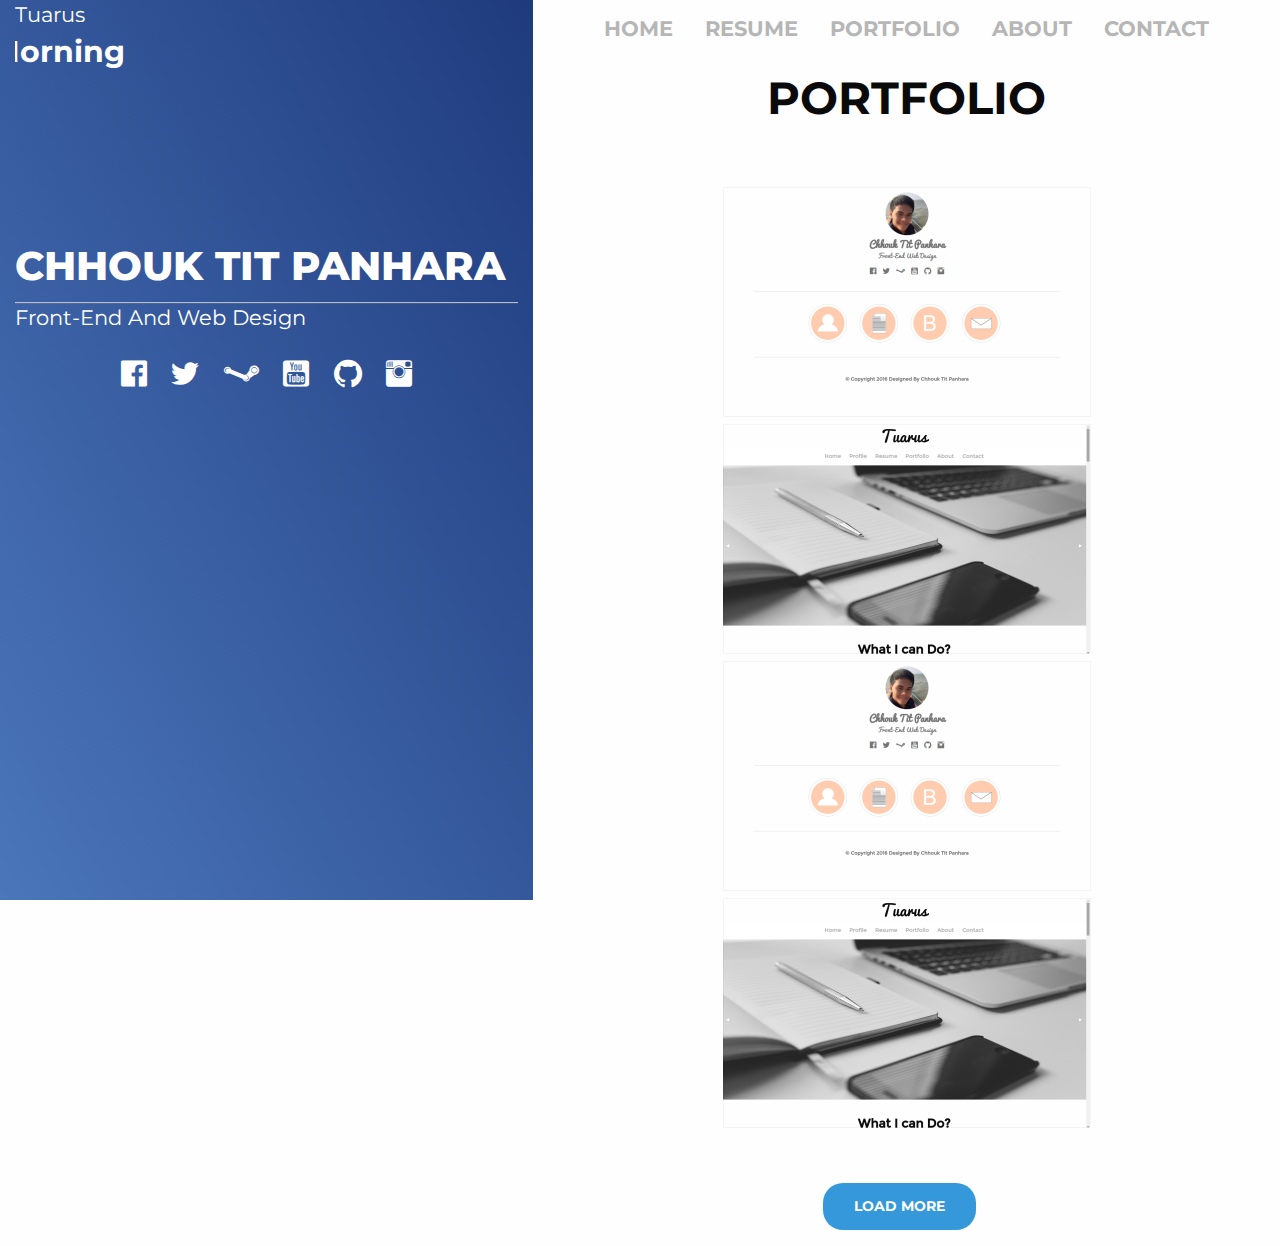
<file: cms/fp-site/themes/panhara/portfolio.html>
<!DOCTYPE html>
<html>
  <head>
    <meta charset="utf-8">
    <meta http-equiv="x-ua-compatible" content="ie=edge">
    <meta name="viewport" content="width=device-width, initial-scale=1.0" />
    <link href='https://fonts.googleapis.com/css?family=Montserrat' rel='stylesheet' type='text/css'>
    <link href='https://fonts.googleapis.com/css?family=Pacifico' rel='stylesheet' type='text/css'>
    <link rel="stylesheet" href="styles/main.css" />
    <link rel="stylesheet" href="styles/size.css" />
    <link rel="stylesheet" href="css/foundation-icons/foundation-icons.css">
    <link rel="stylesheet" href="css/foundation.css" />
    <link rel="stylesheet" href="css/foundation-icons/size.css">
    <link rel="stylesheet" href="css/fractionslider.css">
    <meta name="author" content="Panhara">
    <meta name="description" content="panhara, Cambodia junior web designer and development">
    <meta name="keywords" content="panhara web, khmer web design, panhara web design, cambodia web design, panhara website, freelancer panhara website, panhara web design cambodia, tuarus cambodia design">
    <title>Portfolio</title>
  </head>
  <body>
    <p class="show-for-small-only underConstruction"
    style="text-align:center; margin-top:180px;font-family: Montserrat;
    font-size:14px;text-transform:uppercase;">
      <span class="fi-alert size-36" style="color:yellow;">
        <span style="color:#000; font-weight:bold;font-size:30px;"> Sorry!</span>
      </span><br><span style="text-decoration:underline;">Mobile Phone Device Is Under Construction.</span>
    </p>
    <span class="hide-for-small-only">
      <div class="row full">
        <div class="sidebar medium-12 large-5 columns">
          <h3>Tuarus</h3>
          <div class="slider-wrapper">
            <div class="responisve-container">
              <div class="slider-content1">
                <div class="slide" data-in="scrollRight" data-delay="500">
                  <p
                      id="greeting" class="greeting"
                      data-in="right"  data-out="left" data-step="1"
                      value="Button">
                  </p>
                  <p  id="service"
                      data-position="100,0"
                      data-in="right" data-step="2"
                      value="Button">
                  </p>
                </div>

              </div>
            </div>
        </div>
          <div class="middle-header">
            <h1>Chhouk Tit Panhara</h1>
            <hr style="margin-top:0px;margin-bottom:0px;">
            <h3>Front-End And Web Design</h3>
          </div>
          <div class="" style="text-align:center; margin-top:30px;">
                  <a href="https://www.facebook.com/profile.php?id=100008498198686">
                  <i id="portfolioFacebook" class="fi-social-facebook size-36"></i></a>
                  <a href="https://twitter.com/PanharaTuarus">
                  <i id="portfolioTwitter" class="fi-social-twitter size-36"></i></a>
                  <a href="http://steamcommunity.com/id/liokok/">
                    <i id="portfolioSteam" class="fi-social-steam size-36"></i></a>
                  <a href="https://www.youtube.com/channel/UCH1uLdHzR6Y5On_f5P2CccA">

                    <i id="portfolioYoutube" class="fi-social-youtube size-36"></i></a>
                  <a href="https://github.com/Panhara28">
                    <i id="portfolioGit" class="fi-social-github size-36 "></i></a>
                  <a href="httpsort://www.instagram.com/oryzasativa_/?hl=en">
                    <i id="portfolioInstagram" class="fi-social-instagram size-36"></i></a>
          </div>
        </div>

        <div class="content small-12 medium-12 large-7 columns">
          <div class="title-bar" data-responsive-toggle="main-menu" data-hide-for="medium">
              <button class="menu-icon" type="button" data-toggle></button>
              <div class="title-bar-title">Menu</div>
          </div>

          <div class="top-bar menu-centered" id="main-menu">
            <ul class="menu" data-responsive-menu="drilldown medium-dropdown" >
              <li><a href="http://panhara.work">Home</a></li>
              <li><a href="http://panhara.work/resume.html">Resume</a></li>
              <li><a href="http://panhara.work/portfolio.html">Portfolio</a></li>
              <li><a href="http://panhara.work/about.html">About</a></li>
              <li><a href="http://panhara.work/contact.html">Contact</a></li>
            </ul>
          </div>
        <article class="post">
            <h1 id="header-section3-portfolio">Portfolio</h1>
            <div class="portfolio-container">
              <div class="portfolio-feild portfolio-style">
                    <img src="images/a.jpg" alt="">
                  <div class="portfolio-content">
                    <div class="portfolio-inside">
                      <div class="portfolio-insider">
                        <h3 class="portfolio-title"><span>TuarusPanhara</span></h3>
                        <span class="portfolio-icon">
                          <a class="">Go To My Site</a>
                        </span>
                      </div>
                    </div>
                </div>
              </div>

              <div class="portfolio-feild portfolio-style">
                    <img src="images/b.jpg" alt="">
                  <div class="portfolio-content">
                    <div class="portfolio-inside">
                      <div class="portfolio-insider">
                        <h3 class="portfolio-title"><span>Tuarus</span></h3>
                        <span class="portfolio-icon">
                          <a class="">Go To My Site</a>
                        </span>
                      </div>
                    </div>
                </div>
              </div>

              <div class="portfolio-feild portfolio-style">
                    <img src="images/a.jpg" alt="">
                  <div class="portfolio-content">
                    <div class="portfolio-inside">
                      <div class="portfolio-insider">
                        <h3 class="portfolio-title"><span>Other Project</span></h3>
                        <span class="portfolio-icon">
                          <a class="">Go To My Site</a>
                        </span>
                      </div>
                    </div>
                </div>
              </div>

              <div class="portfolio-feild portfolio-style">
                    <img src="images/b.jpg" alt="">
                  <div class="portfolio-content">
                    <div class="portfolio-inside">
                      <div class="portfolio-insider">
                        <h3 class="portfolio-title"><span>Other Project</span></h3>
                        <span class="portfolio-icon">
                          <a class="">Go To My Site</a>
                        </span>
                      </div>
                    </div>
                </div>
              </div>

              <div class="portfolio-feild portfolio-style">
                    <img src="images/a.jpg" alt="">
                  <div class="portfolio-content">
                    <div class="portfolio-inside">
                      <div class="portfolio-insider">
                        <h3 class="portfolio-title"><span>Other Project</span></h3>
                        <span class="portfolio-icon">
                          <a class="">Go To My Site</a>
                        </span>
                      </div>
                    </div>
                </div>
              </div>

              <div class="portfolio-feild portfolio-style">
                    <img src="images/b.jpg" alt="">
                  <div class="portfolio-content">
                    <div class="portfolio-inside">
                      <div class="portfolio-insider">
                        <h3 class="portfolio-title"><span>Other Project</span></h3>
                        <span class="portfolio-icon">
                          <a class="">Go To My Site</a>
                        </span>
                      </div>
                    </div>
                </div>
              </div>

              <div class="portfolio-feild portfolio-style">
                    <img src="images/a.jpg" alt="">
                  <div class="portfolio-content">
                    <div class="portfolio-inside">
                      <div class="portfolio-insider">
                        <h3 class="portfolio-title"><span>Other Project</span></h3>
                        <span class="portfolio-icon">
                          <a class="">Go To My Site</a>
                        </span>
                      </div>
                    </div>
                </div>
              </div>

              <div class="portfolio-feild portfolio-style">
                    <img src="images/b.jpg" alt="">
                  <div class="portfolio-content">
                    <div class="portfolio-inside">
                      <div class="portfolio-insider">
                        <h3 class="portfolio-title"><span>Other Project</span></h3>
                        <span class="portfolio-icon">
                          <a class="">Go To My Site</a>
                        </span>
                      </div>
                    </div>
                </div>
              </div>
        </div>
        <br><br>
        <div class="row">
          <div style="text-align:center;">
              <p class="flat-green button load-more" id="loadMore" style="text-align:center;text-transform:uppercase;font-family: Montserrat;margin-right: 15px;">Load more</p>
          </div>
        </div>

    </article>
</div>
</div>
</span>

    <script type="text/javascript">
        var service = ["Need Me Load More!","Look At My Design","Change Your Design"];
        var randService = Math.floor(Math.random() * service.length);
        document.getElementById('service').innerHTML = service[randService];
    </script>
    <script src="js/vendor/jquery.js"></script>
    <script src="js/vendor/foundation.min.js"></script>
    <script src="js/main.js"></script>
    <script src="js/slideshow.js" type="text/javascript" charset="utf-8"></script>
    <script>
      $(document).foundation();
    </script>
  </body>

</html>
</file>
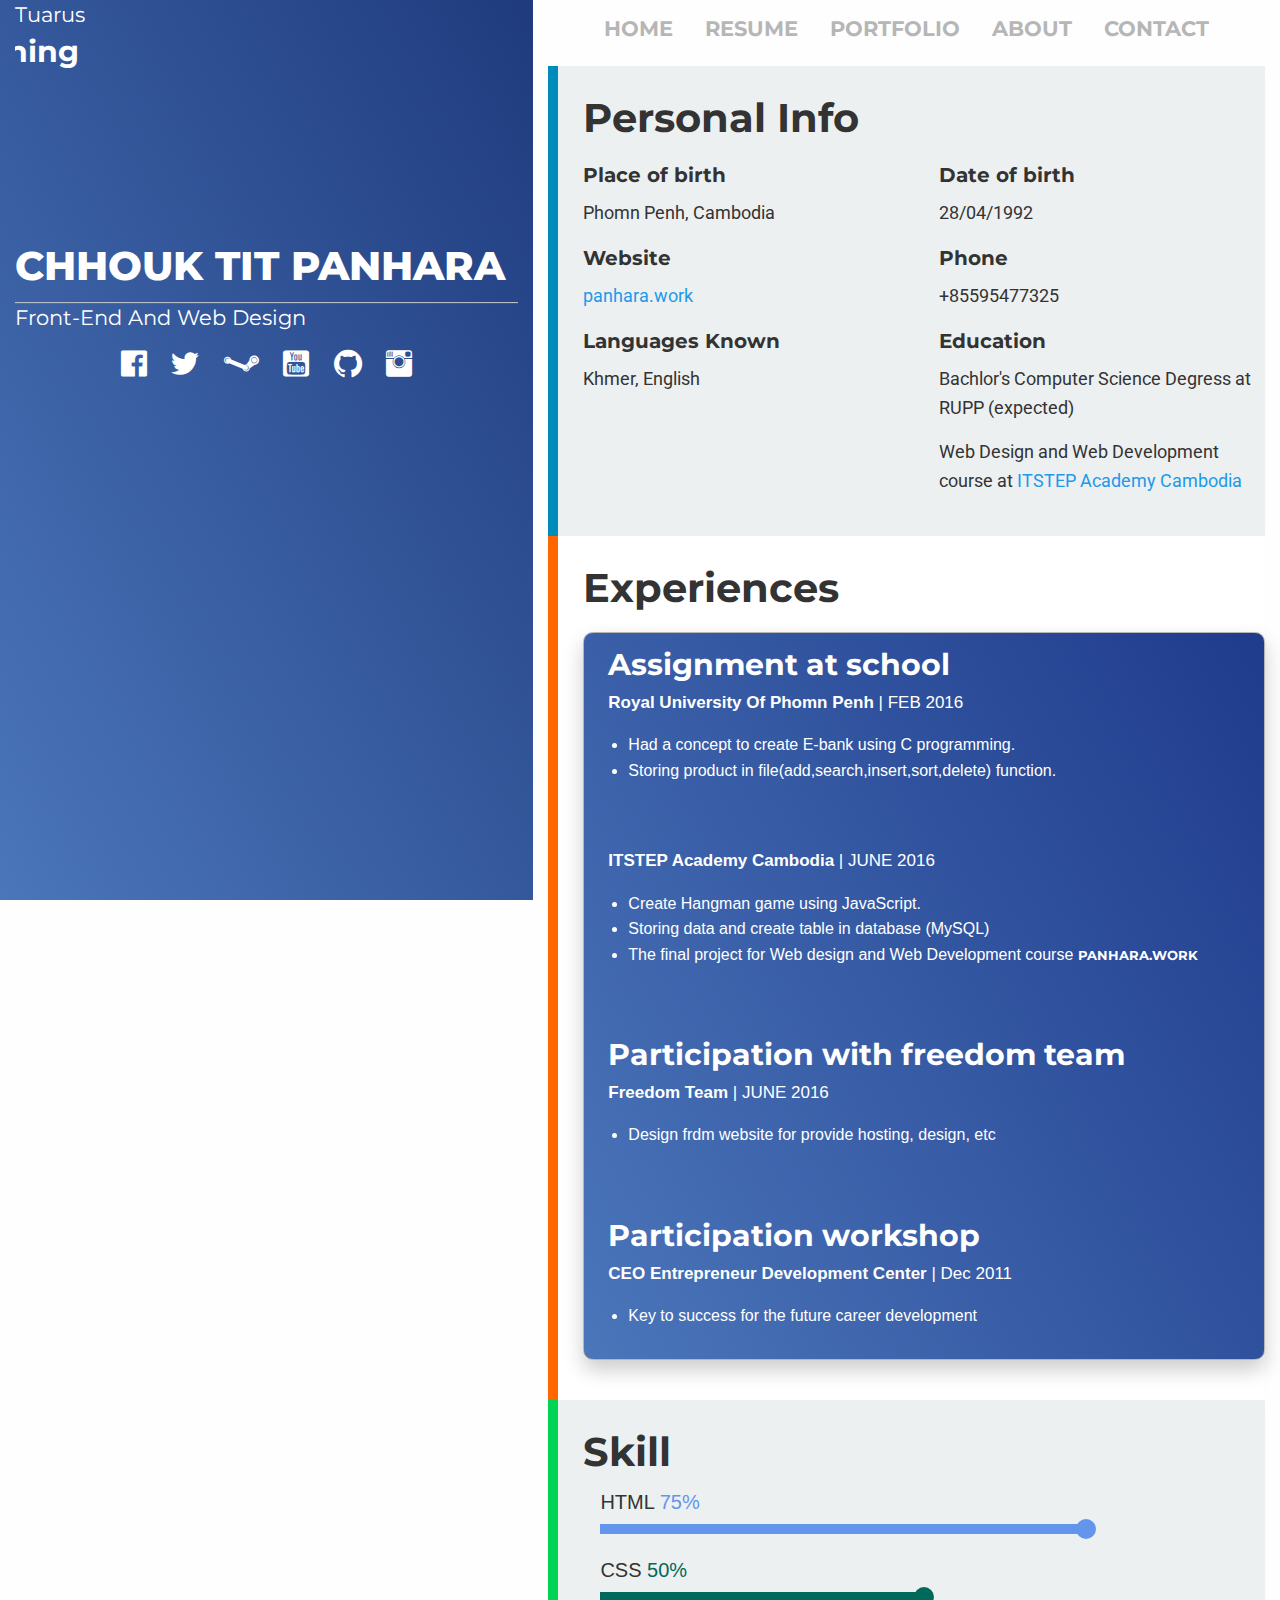
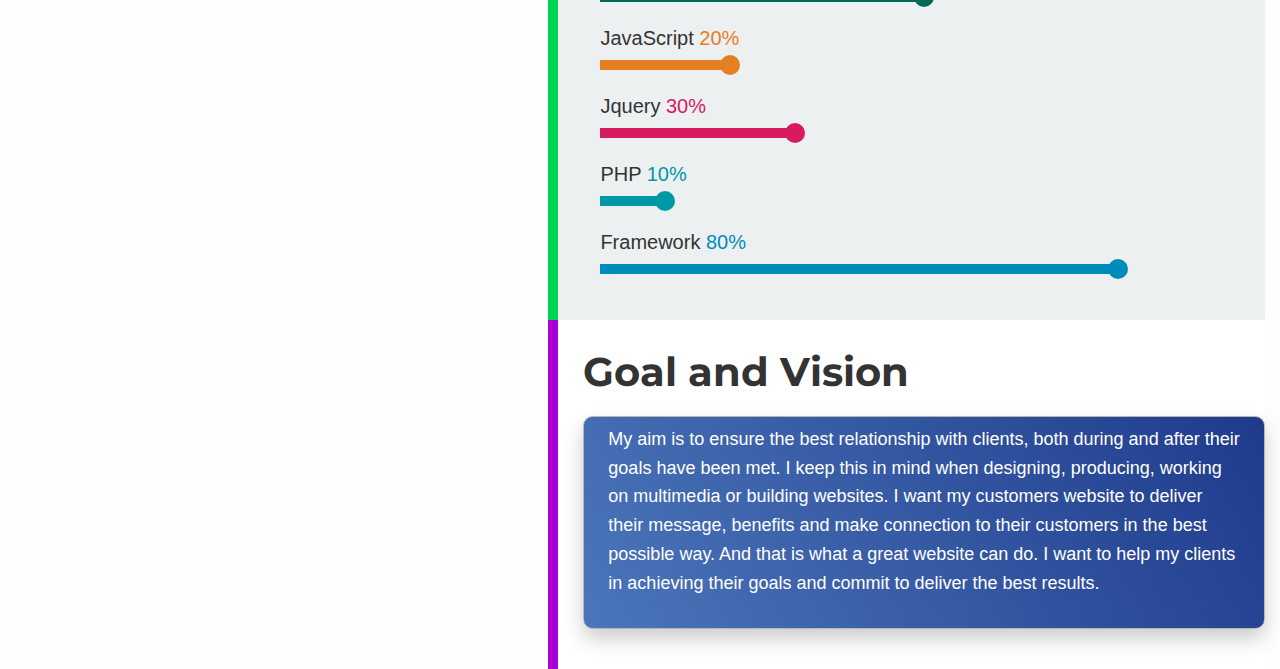
<file: cms/fp-site/themes/panhara/resume.html>
<!DOCTYPE html>
<html>
  <head>
    <meta charset="utf-8">
    <meta http-equiv="x-ua-compatible" content="ie=edge">
    <meta name="viewport" content="width=device-width, initial-scale=1.0" />
    <link href='https://fonts.googleapis.com/css?family=Montserrat' rel='stylesheet' type='text/css'>
    <link href='https://fonts.googleapis.com/css?family=Pacifico' rel='stylesheet' type='text/css'>
    <link href="https://fonts.googleapis.com/css?family=Roboto" rel="stylesheet">
    <link rel="stylesheet" href="styles/main.css" />
    <link rel="stylesheet" href="styles/size.css" />
    <link rel="stylesheet" href="css/foundation-icons/foundation-icons.css">
    <link rel="stylesheet" href="css/foundation.css" />
    <link rel="stylesheet" href="css/foundation-icons/size.css">
    <link rel="stylesheet" href="css/fractionslider.css">
    <meta name="author" content="Panhara">
    <meta name="description" content="panhara, Cambodia junior web designer and development">
    <meta name="keywords" content="panhara web, khmer web design, panhara web design,
    cambodia web design, panhara website, freelancer panhara website, panhara web design cambodia,
    tuarus cambodia design">
    <title>Resume</title>
  </head>
  <body>
    <p class="show-for-small-only underConstruction"
    style="text-align:center; margin-top:180px;font-family: Montserrat;
    font-size:14px;text-transform:uppercase;">
      <span class="fi-alert size-36" style="color:yellow;">
        <span style="color:#000; font-weight:bold;font-size:30px;"> Sorry!</span>
      </span><br><span style="text-decoration:underline;">Mobile Phone Device Is Under Construction.</span>
    </p>
    <span class="hide-for-small-only">
      <div class="row full">
        <div class="sidebar medium-12 large-5 columns">
          <h3>Tuarus</h3>
          <div class="slider-wrapper">
            <div class="responisve-container">
              <div class="slider-content1">
                <div class="slide" data-in="scrollRight" data-delay="100">
                  <p
                      id="greeting" class="greeting"
                      data-in="right"  data-out="left"
                      data-step="1" data-delay="100"
                      value="Button">
                  </p>
                  <p  id="resume"
                      data-position="120,0" data-delay="100"
                      data-in="right" data-step="2"
                      value="Button">
                  </p>
                </div>

              </div>
            </div>
        </div>

          <div class="middle-header">
            <h1>Chhouk Tit Panhara</h1>
            <hr style="margin-top:0px;margin-bottom:0px;">
            <h3>Front-End And Web Design</h3>
          </div>

          <div style="text-align:center; margin-top:20px;">
                  <a href="https://www.facebook.com/profile.php?id=100008498198686">
                  <i id="resumeFacebook" class="fi-social-facebook size-36"></i></a>
                  <a href="https://twitter.com/PanharaTuarus">
                  <i id="resumeTwitter" class="fi-social-twitter size-36"></i></a>
                  <a href="http://steamcommunity.com/id/liokok/">
                    <i id="resumeSteam" class="fi-social-steam size-36"></i></a>
                  <a href="https://www.youtube.com/channel/UCH1uLdHzR6Y5On_f5P2CccA">
                    <i id="resumeYoutube" class="fi-social-youtube size-36"></i></a>
                  <a href="https://github.com/Panhara28">
                    <i id="resumeGit" class="fi-social-github size-36 "></i></a>
                  <a href="https://www.instagram.com/oryzasativa_/?hl=en">
                    <i id="resumeInstagram" class="fi-social-instagram size-36"></i></a>
          </div>
        </div>

        <div class="content small-12 medium-12 large-7 columns">
          <article class="post">
            <div class="title-bar" data-responsive-toggle="main-menu" data-hide-for="medium">
                <button class="menu-icon" type="button" data-toggle></button>
                <div class="title-bar-title">Menu</div>
            </div>

            <div class="top-bar menu-centered" id="main-menu">
              <ul class="menu" data-responsive-menu="drilldown medium-dropdown" >
                <li><a href="http://panhara.work">Home</a></li>
                <li><a href="http://panhara.work/resume.html">Resume</a></li>
                <li><a href="http://panhara.work/portfolio.html">Portfolio</a></li>
                <li><a href="http://panhara.work/about.html">About</a></li>
                <li><a href="http://panhara.work/contact.html">Contact</a></li>
              </ul>
            </div>
        </article>

          <article class="post">
            <div class="row">
              <div class="small-12 small-centered medium-12 large-12 columns">
                <div class="alert-box large">
                  <h1 style="font-family:Montserrat; font-weight:bold; margin-bottom: 15px;font-size:40px;">Personal Info</h1>
                  <div class="row">
                    <div class="small-12 medium-12 large-6 columns">
                      <h3 class="htesting">Place of birth</h3>
                      <p class="ptesting">
                        Phomn Penh, Cambodia
                      </p>
                    </div>

                    <div class="small-12 medium-12 large-6 columns">
                      <h3 class="htesting">Date of birth</h3>
                      <p class="ptesting">
                        28/04/1992
                      </p>
                    </div>

                    <div class="small-12 medium-12 large-6 columns">
                      <h3 class="htesting">Website</h3>
                      <p class="ptesting"><a href="http://www.panhara.work">panhara.work</a></p>
                    </div>

                    <div class="small-12 medium-12 large-6 columns">
                      <h3 class="htesting">Phone</h3>
                      <p class="ptesting">
                        +85595477325
                      </p>
                    </div>

                    <div class="small-12 medium-12 large-6 columns">
                      <h3 class="htesting">Languages Known</h3>
                      <p class="ptesting">
                        Khmer, English
                      </p>
                    </div>

                    <div class="small-12 medium-12 large-6 columns">
                      <h3 class="htesting">Education</h3>
                      <p class="ptesting">
                        Bachlor's Computer Science Degress at RUPP (expected)
                      </p>
                      <p class="ptesting">
                        Web Design and Web Development course at <a href="http://cambodia.itstep.org/en/" target="_blank">ITSTEP Academy Cambodia</a>
                      </p>
                    </div>
                  </div>
                </div>
              </div>
          </div>
      </article>

  <article class="post">
            <div class="row">
              <div class="small-12 small-centered medium-12 large-12 columns">
                <div class="alert-box-orange large">
                  <h1 style="font-family:Montserrat; font-weight:bold; font-size:40px;">Experiences</h1>
          <div class="callout-card alert radius">
            <div class="callout-card-content">
              <h3 class="lead" style="font-size:30px;font-weight:bold;margin-bottom:0px;font-family:Montserrat;">Assignment at school</h3>
              <p style="font-size:17px;"><span style="font-weight:bold;">Royal University Of Phomn Penh</span> | FEB 2016</p>
              <ul style="font-size:16px;">
                <li>Had a concept to create E-bank using C programming.</li>
                <li>Storing product in file(add,search,insert,sort,delete) function.</li>
              </ul>
              <br>
              <p style="font-size:17px;"><a id="itstep" href="http://cambodia.itstep.org/en/" target="_blank">ITSTEP Academy Cambodia</a> | JUNE 2016</p>
              <ul style="font-size:16px;">
                <li>Create Hangman game using JavaScript.</li>
                <li>Storing data and create table in database (MySQL)</li>
                <li>The final project for Web design and Web Development course
                <a href="http://panhara.work" style="background:none; font-size:13px;color:#fff;">panhara.work</a></li>
              </ul>
              <br>
              <h3 class="lead" style="font-size:30px;font-weight:bold;margin-bottom:0px;font-family:Montserrat;">Participation with freedom team</h3>
              <p style="font-size:17px;"><span style="font-weight:bold;">Freedom Team</span> | JUNE 2016</p>
              <ul style="font-size:16px;">
                <li>Design frdm website for provide hosting, design, etc</li>
              </ul>
              <br>
              <h3 class="lead" style="font-size:30px;font-weight:bold;margin-bottom:0px;font-family:Montserrat;">Participation workshop</h3>
              <p style="font-size:17px;"><span style="font-weight:bold;">CEO Entrepreneur Development Center</span> | Dec 2011</p>
              <ul style="font-size:16px;">
                <li>Key to success for the future career development</li>
            </div>
          </div>
        </div>
          </div>
          </article>

  <article class="post">
      <div class="row">
          <div class="small-12 small-centered medium-12 large-12 columns">
              <div class="alert-box-green large">
                  <h1 style="font-family:Montserrat; font-weight:bold;font-size:40px">Skill</h1>
                  <div class="row">
                    <div class="large-12 columns small-centered">

                        <div class="exp-timeline">
                          <div class="container">
                            <ul class="items">
                              <li>
                              <h5>HTML <span style="color:cornflowerblue;">75%</span></h5>
                                <div class="active" style="width: 75%;background:cornflowerblue;">
                                  <div class="finish" style="background:cornflowerblue;"></div>
                                </div>
                              </li>
                        </div>

                        <div class="exp-timeline">
                        <div class="container">
                          <ul class="items">
                            <li>
                            <h5>CSS <span style="color:#00695c;">50%</span></h5>
                              <div class="active" style="width: 50%;background:#00695c;">
                                <div class="finish" style="background:#00695c;"></div>
                              </div>
                        </div>
                      </div>

                      <div class="exp-timeline">
                        <div class="container">
                          <ul class="items">
                            <li>
                            <h5>JavaScript <span style="color:#e67e22;">20%</span></h5>
                            <div class="active" style="width: 20%;background:#e67e22;">
                              <div class="finish" style="background:#e67e22;"></div>
                            </div>
                          </li>
                        </div>

                        <div class="container">
                          <ul class="items">
                            <li>
                            <h5>Jquery <span style="color:#D81B60;">30%</span></h5>
                              <div class="active" style="width: 30%;background:#D81B60;">
                                <div class="finish" style="background:#D81B60;"></div>
                              </div>
                            </li>
                        </div>

                        <div class="exp-timeline">
                          <div class="container">
                            <ul class="items">
                              <li>
                              <h5>PHP <span style="color:#0097a7;">10%</span></h5>
                                <div class="active" style="width: 10%;background:#0097a7;">
                                  <div class="finish" style="background:#0097a7;"></div>
                                </div>
                              </li>
                          </div>
                        </div>

                        <div class="exp-timeline">
                          <div class="container">
                            <ul class="items">
                              <li>
                              <h5>Framework <span style="color:#008cba">80%</span></h5>
                                <div class="active" style="width: 80%">
                                   <div class="finish"></div>
                                </div>
                              </li>
                            </div>
                        </div>
                    </div>
            </article>

            <article class="post">
                      <div class="row">
                          <div class="small-12 small-centered medium-12 large-12 columns">
                            <div class="alert-box-purple large">
                              <h1 style="font-family:Montserrat; font-weight:bold;font-size:40px">Goal and Vision</h1>
                      <div class="callout-card alert radius">
                        <div class="callout-card-content">
                          <p style="font-size: 18px;">
                            My aim is to ensure the best relationship with clients, both during and after their goals
                            have been met. I keep this in mind when designing, producing, working on multimedia or
                            building websites. I want my customers website to deliver their message, benefits and make
                            connection to their customers in the best possible way. And that is what a great website can
                            do. I want to help my clients in achieving their goals and commit to deliver the best results.
                          </p>
                      </div>
            </article>
        </div>
      </div>
    </div>
  </div>
</span>

    <script type="text/javascript">
      var resume =[
        "I'm a web designer",
        "I'm a graphic designer",
        "I'm a web developer",
        "I'm a responsive designer",
        "Hello, I'm Chhouk Tit Panhara"
      ];
      var rand = Math.floor(Math.random()* resume.length);
      document.getElementById('resume').innerHTML = resume[rand];
    </script>
    <script src="js/vendor/jquery.js"></script>
    <script src="js/vendor/foundation.min.js"></script>
    <script src="js/main.js"></script>
    <script src="js/slideshow.js" type="text/javascript" charset="utf-8"></script>
    <script>
      $(document).foundation();
    </script>
  </body>

</html>
</file>
<file: cms/fp-admin/ckeditor/samples/css/samples.css>
/**
 * @license Copyright (c) 2003-2016, CKSource - Frederico Knabben. All rights reserved.
 * For licensing, see LICENSE.md or http://ckeditor.com/license
 */
@media (max-width: 900px) {
  .global-is-mobile-hidden {
    display: none !important;
  }
}
article,
aside,
details,
figcaption,
figure,
footer,
header,
hgroup,
main,
menu,
nav,
section {
  display: block;
}
body,
html {
  margin: 0;
  padding: 0;
  font: 16px / 1.8 Arial, 'Helvetica Neue', Helvetica, sans-serif;
  font-weight: 300;
  color: #575757;
}
.grid-width-10 {
  width: 10%;
}
.grid-width-20 {
  width: 20%;
}
.grid-width-30 {
  width: 30%;
}
.grid-width-40 {
  width: 40%;
}
.grid-width-50 {
  width: 50%;
}
.grid-width-60 {
  width: 60%;
}
.grid-width-70 {
  width: 70%;
}
.grid-width-80 {
  width: 80%;
}
.grid-width-90 {
  width: 90%;
}
.grid-width-100 {
  width: 100%;
}
@media (max-width: 900px) {
  .grid-width-10,
  .grid-width-20,
  .grid-width-30,
  .grid-width-40,
  .grid-width-50,
  .grid-width-60,
  .grid-width-70,
  .grid-width-80,
  .grid-width-90,
  .grid-width-100 {
    width: 100%;
  }
}
*[class*="grid-width"] {
  -webkit-box-sizing: border-box;
  -moz-box-sizing: border-box;
  box-sizing: border-box;
  padding-left: 4%;
  padding-right: 4%;
  float: left;
}
*[class*="grid-width"]:after,
.grid-container:after,
*[class*="grid-width"]:before,
.grid-container:before {
  content: '';
  display: block;
  overflow: hidden;
  visibility: hidden;
  font-size: 0;
  line-height: 0;
  width: 0;
  height: 0;
}
*[class*="grid-width"]:after,
.grid-container:after {
  clear: both;
}
.grid-container {
  -webkit-box-sizing: border-box;
  -moz-box-sizing: border-box;
  box-sizing: border-box;
  margin-left: auto;
  margin-right: auto;
}
.grid-container-nested *[class*="grid-width"]:first-child {
  padding-left: 0;
}
.grid-container-nested *[class*="grid-width"]:last-child {
  padding-right: 0;
}
@media (max-width: 900px) {
  .grid-container-nested *[class*="grid-width"]:first-child {
    padding-left: 4%;
  }
  .grid-container-nested *[class*="grid-width"]:last-child {
    padding-right: 4%;
  }
}
.header-a {
  min-height: 140px;
  overflow: hidden;
}
.header-a .header-a-logo {
  margin: 40px 0 0;
}
@media (max-width: 900px) {
  .header-a .header-a-logo {
    text-align: center;
  }
}
.header-a .header-a-logo img {
  border: transparent;
}
.navigation-a {
  height: 30px;
  background: #3d3d3d;
  position: absolute;
  left: 0;
  right: 0;
  top: 0;
  padding: 0;
  overflow: hidden;
}
@media (max-width: 900px) {
  .navigation-a {
    text-align: center;
  }
}
.navigation-a ul {
  list-style: none;
  margin: 0;
  overflow: hidden;
}
.navigation-a ul li,
.navigation-a ul li a {
  display: inline-block;
}
@media (max-width: 900px) {
  .navigation-a ul {
    width: auto;
    text-overflow: ellipsis;
    white-space: nowrap;
    display: inline-block;
    float: none;
  }
  .navigation-a ul:before,
  .navigation-a ul:after {
    display: none;
  }
}
.navigation-a ul.navigation-a-left {
  text-align: left;
}
@media (max-width: 900px) {
  .navigation-a ul.navigation-a-left {
    padding-right: 0;
  }
}
.navigation-a ul.navigation-a-right {
  text-align: right;
}
@media (max-width: 900px) {
  .navigation-a ul.navigation-a-right {
    padding-left: 23px;
  }
}
.navigation-a ul li + li {
  margin-left: 23px;
}
.navigation-a ul li a {
  font-size: 10px;
  font-size: 0.625rem;
  line-height: 18px;
  line-height: 1.13rem;
  line-height: 30px;
  float: left;
  color: #dddddd;
  font-weight: bold;
  text-decoration: none;
  text-transform: uppercase;
}
.navigation-a ul li a:hover {
  cursor: pointer;
  color: #ffffff;
}
.icon-navigation-a-github:before,
.icon-navigation-a-github:after {
  background-image: url("[data-uri]");
}
.navigation-b {
  text-align: right;
  margin: 52px 0 0;
  overflow: visible;
}
@media (max-width: 900px) {
  .navigation-b {
    text-align: center;
    margin-top: 20px;
    padding: 0;
  }
}
.navigation-b ul {
  padding: 0;
  list-style: none;
  margin: 0;
  overflow: visible;
}
.navigation-b ul li,
.navigation-b ul li a {
  display: inline-block;
}
@media (max-width: 900px) {
  .navigation-b ul {
    display: table;
    width: 100%;
    padding-bottom: 1.5em;
  }
}
@media (max-width: 900px) {
  .navigation-b ul li {
    display: table-row;
  }
}
.navigation-b ul li + li {
  margin-left: 20px;
}
@media (max-width: 900px) {
  .navigation-b ul li + li {
    margin-left: 0;
  }
}
.navigation-b ul li a {
  -webkit-box-sizing: border-box;
  -moz-box-sizing: border-box;
  box-sizing: border-box;
  text-transform: uppercase;
  text-decoration: none;
  outline: none;
}
@media (max-width: 900px) {
  .navigation-b ul li a {
    width: 100%;
    -webkit-border-radius: 0;
    -webkit-background-clip: padding-box;
    -moz-border-radius: 0;
    -moz-background-clip: padding;
    border-radius: 0;
    background-clip: padding-box;
  }
}
.footer-a {
  font-size: 13px;
  font-size: 0.8125rem;
  line-height: 23.4px;
  line-height: 1.46rem;
  padding-top: 2.25em;
  padding-bottom: 2.25em;
  overflow: hidden;
  color: #8a8a8a;
}
.footer-a a {
  color: #27c0d8;
  text-decoration: none;
  border-bottom: 1px dotted #27c0d8;
}
.footer-a a:hover {
  color: #23adc2;
}
.footer-a p {
  margin: 0;
  display: inline-block;
  text-align: center;
}
.content {
  font-size: 14px;
  font-size: 0.875rem;
  line-height: 25.2px;
  line-height: 1.57rem;
  overflow: hidden;
  padding-top: 1.5em;
  padding-bottom: 1.5em;
}
.content p {
  margin: 0.75em 0;
}
.content ul,
.content ol,
.content pre,
.content blockquote,
.content textarea:not([class^="cke"]),
.content .cke {
  margin: 1.875em 0;
}
.content code,
.content kbd {
  -webkit-border-radius: 3px;
  -webkit-background-clip: padding-box;
  -moz-border-radius: 3px;
  -moz-background-clip: padding;
  border-radius: 3px;
  background-clip: padding-box;
  padding: 3px 4px;
}
.content pre,
.content code,
.content kbd,
.content blockquote {
  background: #f5f5f5;
}
.content blockquote,
.content pre {
  background: none;
  border-left: 4px solid #27c0d8;
  padding: 1.5em 2.25em;
}
.content p a,
.content ul a,
.content ol a,
.content blockquote a,
.content h1 a,
.content h2 a,
.content h3 a,
.content h4 a,
.content h5 a {
  color: #27c0d8;
  text-decoration: none;
  border-bottom: 1px dotted #27c0d8;
}
.content p a:hover,
.content ul a:hover,
.content ol a:hover,
.content blockquote a:hover,
.content h1 a:hover,
.content h2 a:hover,
.content h3 a:hover,
.content h4 a:hover,
.content h5 a:hover {
  color: #23adc2;
}
.content h1,
.content h2,
.content h3,
.content h4,
.content h5 {
  color: #000;
  font-weight: 100;
}
.content h1 code,
.content h2 code,
.content h3 code,
.content h4 code,
.content h5 code,
.content h1 kbd,
.content h2 kbd,
.content h3 kbd,
.content h4 kbd,
.content h5 kbd {
  font-size: inherit;
}
.content h1 a.content-heading-anchor,
.content h2 a.content-heading-anchor,
.content h3 a.content-heading-anchor,
.content h4 a.content-heading-anchor,
.content h5 a.content-heading-anchor {
  font-weight: 100;
  vertical-align: middle;
  opacity: 0;
  border: 0;
}
.content h1:hover a.content-heading-anchor,
.content h2:hover a.content-heading-anchor,
.content h3:hover a.content-heading-anchor,
.content h4:hover a.content-heading-anchor,
.content h5:hover a.content-heading-anchor {
  opacity: 1;
}
.content h1:target a,
.content h2:target a,
.content h3:target a,
.content h4:target a,
.content h5:target a {
  -webkit-animation: targetLinkOpacity 0.5s linear alternate;
  -moz-animation: targetLinkOpacity 0.5s linear alternate;
  -o-animation: targetLinkOpacity 0.5s linear alternate;
  animation: targetLinkOpacity 0.5s linear alternate;
  opacity: 1;
}
.content input,
.content select,
.content textarea:not([class^="cke"]) {
  -webkit-border-radius: 3px;
  -webkit-background-clip: padding-box;
  -moz-border-radius: 3px;
  -moz-background-clip: padding;
  border-radius: 3px;
  background-clip: padding-box;
  -webkit-box-shadow: inset 0 1px 1px rgba(0, 0, 0, 0.08);
  -moz-box-shadow: inset 0 1px 1px rgba(0, 0, 0, 0.08);
  box-shadow: inset 0 1px 1px rgba(0, 0, 0, 0.08);
  font: inherit;
  color: inherit;
  border: 1px solid #d9d9d9;
  padding: .2em .5em;
}
.content input:focus,
.content select:focus,
.content textarea:not([class^="cke"]):focus {
  border-color: #66afe9;
  outline: 0;
  -webkit-box-shadow: inset 0 1px 1px rgba(0, 0, 0, 0.08), 0 0 8px #93c6ef;
  -moz-box-shadow: inset 0 1px 1px rgba(0, 0, 0, 0.08), 0 0 8px #93c6ef;
  box-shadow: inset 0 1px 1px rgba(0, 0, 0, 0.08), 0 0 8px #93c6ef;
}
.content abbr {
  border-bottom: 1px dotted #666;
  cursor: pointer;
}
.content blockquote {
  font-style: italic;
  font-family: Georgia, Times, "Times New Roman", serif;
  font-size: 16px;
  font-size: 1rem;
  line-height: 28.8px;
  line-height: 1.8rem;
}
.content em {
  font-style: italic;
}
.content h1 {
  font-size: 36px;
  font-size: 2.25rem;
  line-height: 64.8px;
  line-height: 4.05rem;
  margin: 1.125em 0 0;
}
.content h2 {
  font-size: 27.2px;
  font-size: 1.7rem;
  line-height: 48.96px;
  line-height: 3.06rem;
  margin: 0.9em 0 0;
}
.content h3 {
  font-size: 24px;
  font-size: 1.5rem;
  line-height: 43.2px;
  line-height: 2.7rem;
  font-weight: 500;
  margin: 0.75em 0 0;
}
.content h4 {
  font-size: 19.2px;
  font-size: 1.2rem;
  line-height: 34.56px;
  line-height: 2.16rem;
  font-weight: 500;
  margin: 0.75em 0 0;
}
.content h5 {
  font-size: 17.6px;
  font-size: 1.1rem;
  line-height: 31.68px;
  line-height: 1.98rem;
  font-weight: 500;
  margin: 0.75em 0 0;
}
.content hr {
  border: 0;
  border-top: 4px solid #d9d9d9;
  margin: 1.5em 0;
}
.content input[type="text"] {
  height: 1.8em;
  line-height: 1.8em;
}
.content input[type="button"] {
  -webkit-appearance: button;
  -moz-appearance: button;
  appearance: button;
}
.content kbd {
  font-size: 12px;
  font-size: 0.75rem;
  line-height: 21.6px;
  line-height: 1.35rem;
  font-family: Arial, 'Helvetica Neue', Helvetica, sans-serif;
  padding: 2px 6px;
  -webkit-box-shadow: 0 0 4px #ffffff inset, 0 2px 0 #d9d9d9;
  -moz-box-shadow: 0 0 4px #ffffff inset, 0 2px 0 #d9d9d9;
  box-shadow: 0 0 4px #ffffff inset, 0 2px 0 #d9d9d9;
}
.content p img {
  vertical-align: middle;
}
.content p pre {
  padding: 1.5em;
}
.content pre {
  padding: 0;
  border: 0;
  tab-size: 4;
  -o-tab-size: 4;
  -moz-tab-size: 4;
}
.content pre,
.content code {
  font-size: 11.89px;
  font-size: 0.743rem;
  line-height: 21.4px;
  line-height: 1.34rem;
  font-family: Consolas, Menlo, Monaco, Lucida Console, Liberation Mono, DejaVu Sans Mono, Bitstream Vera Sans Mono, Courier New, monospace, serif;
}
.content pre a,
.content code a {
  border: 0;
}
.content pre code {
  padding: 0.75em;
  display: block;
}
.content strong {
  color: #000;
}
.content ul ul,
.content ol ul,
.content ul ol,
.content ol ol {
  margin: 0.75em 0;
}
.content ul li,
.content ol li {
  font-size: 14px;
  font-size: 0.875rem;
  line-height: 30.24px;
  line-height: 1.89rem;
}
.content textarea:not([class^="cke"]) {
  width: 100%;
}
.content div.todo {
  border: 2px dotted #444;
  padding: 10px;
  margin: 60px 0 10px 0;
  /* Remove me some day */
}
.content div.todo:before {
  content: "TODO";
  font-weight: bold;
}
body a.button-a,
body button.button-a,
body input.button-a {
  -webkit-border-radius: 3px;
  -webkit-background-clip: padding-box;
  -moz-border-radius: 3px;
  -moz-background-clip: padding;
  border-radius: 3px;
  background-clip: padding-box;
  font-size: 14px;
  font-size: 0.875rem;
  line-height: 25.2px;
  line-height: 1.57rem;
  height: 36px;
  line-height: 36px;
  padding: 0 1.1em;
  font-weight: 700;
  color: #3e3e3e;
  white-space: nowrap;
  text-decoration: none;
  display: inline-block;
  cursor: pointer;
  border: 0;
  vertical-align: middle;
  margin: 1px 0;
  background: transparent;
}
body a.button-a.icon-pos-left,
body button.button-a.icon-pos-left,
body input.button-a.icon-pos-left {
  padding-left: .8em;
}
body a.button-a.icon-pos-right,
body button.button-a.icon-pos-right,
body input.button-a.icon-pos-right {
  padding-right: .8em;
}
body a.button-a.button-a-no-text,
body button.button-a.button-a-no-text,
body input.button-a.button-a-no-text {
  -webkit-border-radius: 100px;
  -webkit-background-clip: padding-box;
  -moz-border-radius: 100px;
  -moz-background-clip: padding;
  border-radius: 100px;
  background-clip: padding-box;
  width: 36px;
  padding: 0;
  text-indent: -999px;
  overflow: hidden;
  position: relative;
  text-align: center;
}
body a.button-a.button-a-no-text:before,
body button.button-a.button-a-no-text:before,
body input.button-a.button-a-no-text:before {
  position: absolute;
  left: 50%;
  top: 50%;
  margin: -9px 0 0 -9px;
}
@media (max-width: 900px) {
  body a.button-a.button-a-mobile-collapsed,
  body button.button-a.button-a-mobile-collapsed,
  body input.button-a.button-a-mobile-collapsed {
    -webkit-border-radius: 100px;
    -webkit-background-clip: padding-box;
    -moz-border-radius: 100px;
    -moz-background-clip: padding;
    border-radius: 100px;
    background-clip: padding-box;
    width: 36px;
    padding: 0;
    text-indent: -999px;
    overflow: hidden;
    position: relative;
    text-align: center;
  }
  body a.button-a.button-a-mobile-collapsed:before,
  body button.button-a.button-a-mobile-collapsed:before,
  body input.button-a.button-a-mobile-collapsed:before {
    position: absolute;
    left: 50%;
    top: 50%;
    margin: -9px 0 0 -9px;
  }
  body a.button-a.button-a-mobile-collapsed:before,
  body button.button-a.button-a-mobile-collapsed:before,
  body input.button-a.button-a-mobile-collapsed:before {
    position: absolute;
    left: 50%;
    top: 50%;
    margin: -9px 0 0 -9px;
  }
}
body a.button-a:active,
body button.button-a:active,
body input.button-a:active,
body a.button-a:hover,
body button.button-a:hover,
body input.button-a:hover {
  color: #fff;
  background: #23adc2;
}
body a.button-a:focus,
body button.button-a:focus,
body input.button-a:focus {
  border-color: #66afe9;
  outline: 0;
  -webkit-box-shadow: inset 0 1px 1px rgba(0, 0, 0, 0.075), 0 0 8px #93c6ef;
  -moz-box-shadow: inset 0 1px 1px rgba(0, 0, 0, 0.075), 0 0 8px #93c6ef;
  box-shadow: inset 0 1px 1px rgba(0, 0, 0, 0.075), 0 0 8px #93c6ef;
}
body a.button-a-soft,
body button.button-a-soft,
body input.button-a-soft {
  background: #e7e7e7;
}
body a.button-a-soft:active,
body button.button-a-soft:active,
body input.button-a-soft:active,
body a.button-a-soft:hover,
body button.button-a-soft:hover,
body input.button-a-soft:hover {
  color: #3e3e3e;
  background: #cecece;
}
body a.button-a-background,
body button.button-a-background,
body input.button-a-background,
body a.navigation-b ul li a:hover,
body button.navigation-b ul li a:hover,
body input.navigation-b ul li a:hover {
  color: #fff;
  background: #27c0d8;
}
body a.button-a-background:active,
body button.button-a-background:active,
body input.button-a-background:active,
body a.button-a-background:hover,
body button.button-a-background:hover,
body input.button-a-background:hover,
body a.navigation-b ul li a:hover:active,
body button.navigation-b ul li a:hover:active,
body input.navigation-b ul li a:hover:active,
body a.navigation-b ul li a:hover:hover,
body button.navigation-b ul li a:hover:hover,
body input.navigation-b ul li a:hover:hover {
  color: #fff;
  background: #23adc2;
}
.balloon-a {
  font-size: 12px;
  font-size: 0.75rem;
  line-height: 21.6px;
  line-height: 1.35rem;
  -webkit-border-radius: 3px;
  -webkit-background-clip: padding-box;
  -moz-border-radius: 3px;
  -moz-background-clip: padding;
  border-radius: 3px;
  background-clip: padding-box;
  border-bottom: 3px solid #d4d4d4;
  background: #ebebeb;
  display: inline-block;
  white-space: nowrap;
  padding: .4em 1.2em .2em;
  font-weight: 700;
  position: relative;
  z-index: 1000;
  text-transform: none;
  color: #575757;
}
.balloon-a:hover {
  color: #575757;
}
.balloon-a:before {
  content: '';
  width: 0;
  height: 0;
  border-style: solid;
  position: absolute;
}
.balloon-a-ne:before,
.balloon-a-nw:before {
  top: -13px;
  border-width: 0 9px 15.6px 9px;
  border-color: transparent transparent #ebebeb transparent;
}
.balloon-a-se:before,
.balloon-a-sw:before {
  bottom: -13px;
  border-width: 15.6px 9px 0 9px;
  border-color: #ebebeb transparent transparent transparent;
}
.balloon-a-nw:before,
.balloon-a-sw:before {
  left: 20px;
}
.balloon-a-ne:before,
.balloon-a-se:before {
  right: 20px;
}
.icon-pos-left:before,
.icon-pos-right:after {
  content: '';
  display: inline-block;
  width: 18px;
  height: 18px;
  vertical-align: middle;
  background-repeat: no-repeat;
}
.icon-pos-left:before {
  margin-right: 10px;
}
.icon-pos-right:after {
  margin-left: 10px;
}
.icon-download:before,
.icon-download:after {
  background-image: url("[data-uri]");
}
.icon-question-mark:before,
.icon-question-mark:after {
  background-image: url("[data-uri]");
}
.icon-close:before,
.icon-close:after {
  background-image: url("[data-uri]");
}
.ie8 .switch > * {
  vertical-align: middle;
}
.ie8 .switch input[type="radio"] {
  margin: 0 0.25em;
  display: inline-block;
}
.ie8 .switch label {
  margin-left: 0 !important;
  margin-right: 0 !important;
}
.ie8 .switch label[data-for="1"] {
  float: left;
}
.ie8 .switch label[data-for="2"] {
  float: right;
}
.ie8 .switch .switch-inner {
  display: none;
}
.switch {
  font-size: 14px;
  font-size: 0.875rem;
  line-height: 25.2px;
  line-height: 1.57rem;
  font-weight: bold;
  background-color: #27c0d8;
  overflow: hidden;
  display: inline-block;
  padding: 0.75em 0.25em;
  color: #fff;
  -webkit-border-radius: 3px;
  -webkit-background-clip: padding-box;
  -moz-border-radius: 3px;
  -moz-background-clip: padding;
  border-radius: 3px;
  background-clip: padding-box;
  position: relative;
}
.switch input[type="radio"] {
  display: none;
}
.switch label {
  position: relative;
  z-index: 2;
  float: left;
  cursor: pointer;
  padding: 0 0.75em;
}
.switch label:hover {
  text-decoration: underline;
}
.switch .switch-inner {
  float: left;
  background-color: #FFF;
  height: 1.5em;
  width: 4.125em;
  padding: 2px;
  margin: 0 0.25em;
  -webkit-border-radius: 5.5px;
  -webkit-background-clip: padding-box;
  -moz-border-radius: 5.5px;
  -moz-background-clip: padding;
  border-radius: 5.5px;
  background-clip: padding-box;
}
.switch .switch-inner .handler {
  overflow: hidden;
  position: relative;
  display: block;
  height: 1.5em;
  width: 1.5em;
  background: #25b4cb;
  -webkit-border-radius: 4.5px;
  -webkit-background-clip: padding-box;
  -moz-border-radius: 4.5px;
  -moz-background-clip: padding;
  border-radius: 4.5px;
  background-clip: padding-box;
}
.switch .switch-inner .handler:before {
  content: '';
  display: block;
  position: absolute;
  top: 0;
  right: 0;
  bottom: 3px;
  left: 0;
  background-color: #34c4da;
  -webkit-border-bottom-left-radius: 4.5px;
  -moz-border-radius-bottomleft: 4.5px;
  border-bottom-left-radius: 4.5px;
  -webkit-border-bottom-right-radius: 4.5px;
  -webkit-background-clip: padding-box;
  -moz-border-radius-bottomright: 4.5px;
  -moz-background-clip: padding;
  border-bottom-right-radius: 4.5px;
  background-clip: padding-box;
}
.switch:hover .switch-inner .handler:before {
  background: #45c9dd;
}
.switch input[data-num="2"]:checked ~ .switch-inner > .handler {
  margin-left: auto;
}
.switch input[data-num="2"]:checked ~ label[data-for="1"] {
  padding-right: 5.125em;
  margin-right: -4.375em;
}
.switch input[data-num="1"]:checked ~ label[data-for="2"] {
  padding-left: 5.125em;
  margin-left: -4.375em;
}
.toggler {
  -webkit-user-select: none;
  -moz-user-select: none;
  -ms-user-select: none;
  user-select: none;
}
.toggler label {
  cursor: pointer;
}
.toggler [data-collapse] {
  display: inherit;
}
.toggler [data-expand] {
  display: none;
}
.toggler.collapsed [data-collapse] {
  display: none;
}
.toggler.collapsed [data-expand] {
  display: inherit;
}
.toggler-container {
  overflow: hidden;
}
.toggler-container.collapsed {
  height: 0;
}
.icon-toggler-expanded:before,
.icon-toggler-collapsed:before,
.icon-toggler-expanded:after,
.icon-toggler-collapsed:after {
  background-image: url("[data-uri]");
}
.icon-toggler-expanded.icon-light:before,
.icon-toggler-collapsed.icon-light:before,
.icon-toggler-expanded.icon-light:after,
.icon-toggler-collapsed.icon-light:after {
  background-image: url("[data-uri]");
}
.icon-toggler-expanded:before,
.icon-toggler-expanded:after {
  background-position: top left;
}
.icon-toggler-collapsed:before,
.icon-toggler-collapsed:after {
  background-position: bottom left;
}
.modal {
  padding: 20px;
  border-radius: 3px;
  background-color: white;
  max-width: 700px;
  -webkit-box-sizing: border-box;
  -moz-box-sizing: border-box;
  box-sizing: border-box;
  width: 80% !important;
  top: 50% !important;
  -webkit-transform: translate(-50%, -50%) !important;
  -moz-transform: translate(-50%, -50%) !important;
  -o-transform: translate(-50%, -50%) !important;
  -ms-transform: translate(-50%, -50%) !important;
  transform: translate(-50%, -50%) !important;
}
.modal-close {
  -webkit-border-radius: 100px;
  -webkit-background-clip: padding-box;
  -moz-border-radius: 100px;
  -moz-background-clip: padding;
  border-radius: 100px;
  background-clip: padding-box;
  cursor: pointer;
  height: 18px;
  width: 18px;
  position: absolute;
  top: 10px;
  right: 10px;
  font-size: 17px;
  text-align: center;
  line-height: 19px;
  background: #cccccc;
}
main .grid-container,
header .grid-container,
.navigation-a > div,
footer > div {
  max-width: 968px;
}
.header-a {
  margin-top: 30px;
}
.footer-a {
  border-top: 1px solid #d9d9d9;
}
.adjoined-top {
  background-color: #27c0d8;
  color: #fff;
}
.adjoined-top .content h1,
.adjoined-top .content h2,
.adjoined-top .content h3,
.adjoined-top .content h4,
.adjoined-top .content h5 {
  color: #fff;
}
.adjoined-top .content p {
  font-size: 18px;
  font-size: 1.125rem;
  line-height: 32.4px;
  line-height: 2.02rem;
  font-weight: 100;
}
.adjoined-top .content p a {
  text-decoration: none;
  border-bottom: 1px dotted #fff;
  color: inherit;
}
.adjoined-top .content p a:hover {
  color: #e6e6e6;
}
.adjoined-top .content button {
  color: #fff;
}
.adjoined-top .content strong {
  color: #fff;
}
.adjoined-top .content code {
  font-size: inherit;
  color: #27c0d8;
}
.adjoined-bottom {
  position: relative;
}
.adjoined-bottom:before {
  z-index: -1;
  content: '';
  background: #27c0d8;
  position: absolute;
  top: 0;
  left: 0;
  right: 0;
  height: 50%;
}
main .grid-container,
header .grid-container,
.navigation-a > div,
footer > div {
  max-width: 1052px;
}
main .grid-container.freed-width {
  max-width: none;
}
.switch {
  background: #25b4cb;
  float: right;
  overflow: visible;
}
.switch .balloon-a {
  position: absolute;
  top: -40px;
  right: 50%;
  margin-right: -15px;
  background: #FFEFC1;
  border-bottom-color: #DCDCA4;
}
.switch .balloon-a:before {
  border-color: #FFEFC1 transparent transparent transparent;
}
#toolbar .editors-container {
  overflow: hidden;
  height: 0;
  transition: height 200ms;
}
#toolbar .editors-container.active {
  height: auto;
}
#main #editor {
  background: #FFF;
  padding: 2% 4%;
  border: dashed 5px #27c0d8;
}
div.cke a.cke_button,
div.cke .cke_combo_button {
  border-bottom: none;
}
div.cke a.cke_button.cke_combo_button,
div.cke .cke_combo_button.cke_combo_button {
  border-bottom: 1px solid #a6a6a6;
}
#main .adjoined-top:before {
  height: 335px;
}
#toolbar .adjoined-top:before {
  height: 219px;
}
#toolbar .adjoined-top .grid-container-nested {
  height: 147px;
}
.content .grid-switch-magic {
  margin: 3.5em 0 0;
}
#info-box {
  padding-bottom: 0;
}
#info-box > div {
  width: 100%;
  text-align: right;
}
#info-box > div .toggler {
  padding-right: 0;
}
#info-box > div .toggler:hover {
  background: transparent;
  color: #000;
}
#info-box > div .toggler:hover > label {
  text-decoration: underline;
}
#info-box > div h2 {
  float: left;
  margin-top: 0;
}
#info-box > div#instructions-container {
  text-align: left;
}
#toolbarModifierWrapper {
  overflow: hidden;
  height: 0;
  opacity: 0;
  transition: height 200ms;
}
#toolbarModifierWrapper.active {
  height: auto;
  opacity: 1;
}
header {
  overflow: visible;
}
header div.grid-container {
  overflow: visible;
}
header .navigation-b {
  overflow: visible;
}
header .navigation-b ul {
  overflow: visible;
}
header .navigation-b a {
  position: relative;
}
header .balloon-a {
  position: absolute;
  top: 48px;
  left: 50%;
  margin-left: -35px;
}
@media (max-width: 1140px) {
  header .balloon-a {
    left: auto;
    margin-left: auto;
    right: 50%;
    margin-right: -35px;
  }
  header .balloon-a:before {
    left: auto;
    right: 22px;
  }
}
@media (max-width: 900px) {
  header .balloon-a {
    display: none;
  }
}
#toolbar .cke_toolbar {
  pointer-events: none;
  -webkit-user-select: none;
  -moz-user-select: none;
  -ms-user-select: none;
  user-select: none;
  cursor: default;
}
.some-toolbar-active .cke_toolbar {
  zoom: 1;
  filter: alpha(opacity=50);
  -webkit-opacity: 0.5;
  -moz-opacity: 0.5;
  opacity: 0.5;
}
.cke_toolbar.active {
  position: relative;
  zoom: 1;
  filter: alpha(opacity=100);
  -webkit-opacity: 1;
  -moz-opacity: 1;
  opacity: 1;
}
.cke_toolbar.active:after {
  content: '';
  display: block;
  position: absolute;
  top: 0;
  right: 6px;
  bottom: 5px;
  left: 0;
  -webkit-border-radius: 5px;
  -webkit-background-clip: padding-box;
  -moz-border-radius: 5px;
  -moz-background-clip: padding;
  border-radius: 5px;
  background-clip: padding-box;
  -webkit-box-shadow: 0px 0px 15px 3px #fff4b0;
  -moz-box-shadow: 0px 0px 15px 3px #fff4b0;
  box-shadow: 0px 0px 15px 3px #fff4b0;
}
.cke_toolbar.active .cke_toolgroup {
  -webkit-box-shadow: none;
  -moz-box-shadow: none;
  box-shadow: none;
  border-color: #e3c300;
}
.cke_toolbar.active .cke_combo,
.cke_toolbar.active .cke_toolgroup {
  position: relative;
  z-index: 2;
}
.cke_toolbar.active .cke_combo_button {
  -webkit-box-shadow: none;
  -moz-box-shadow: none;
  box-shadow: none;
}
.unselectable {
  -webkit-user-select: none;
  -moz-user-select: none;
  -ms-user-select: none;
  user-select: none;
}
.toolbar {
  padding: 5px 0;
  margin-bottom: 2.4em;
  overflow: hidden;
  background: #fff;
}
.toolbar button.button-a.cke_button {
  cursor: pointer;
  display: inline-block;
  padding: 4px 6px;
  outline: 0;
  border: 1px solid #a6a6a6;
}
.toolbar button.button-a.hidden {
  display: none;
}
.toolbar button.button-a.left {
  float: left;
  margin-right: 8px;
}
.toolbar button.button-a.right {
  float: right;
  margin-left: 8px;
}
.toolbar button.button-a .highlight {
  color: #ffefc1;
}
.configContainer.hidden,
.toolbarModifier.hidden,
.toolbarModifier-hints.hidden {
  display: none;
}
.toolbarModifier :focus,
.toolbar button:focus,
.configContainer textarea.configCode:focus {
  outline: none;
}
div.toolbarModifier {
  padding: 0;
  overflow: hidden;
  width: 100%;
  position: relative;
  display: table;
  border-collapse: collapse;
}
div.toolbarModifier ::-moz-focus-inner {
  border: 0;
}
div.toolbarModifier .empty {
  display: none;
}
div.toolbarModifier.empty-visible .empty {
  display: table-row;
  zoom: 1;
  filter: alpha(opacity=60);
  -webkit-opacity: 0.6;
  -moz-opacity: 0.6;
  opacity: 0.6;
}
div.toolbarModifier .empty > p {
  line-height: 31px;
}
div.toolbarModifier > ul {
  padding: 0;
  margin: 0;
  border-top: 1px solid #cccccc;
  width: 100%;
}
div.toolbarModifier > ul[data-type="table-header"] {
  display: table-header-group;
}
div.toolbarModifier > ul[data-type="table-body"] {
  display: table-row-group;
}
div.toolbarModifier > ul p {
  padding: 0;
  margin: 0;
}
div.toolbarModifier > ul > li {
  display: table-row;
}
div.toolbarModifier > ul > li[data-type="header"] {
  font-weight: bold;
  user-select: none;
  cursor: default;
}
div.toolbarModifier > ul > li[data-type="group"],
div.toolbarModifier > ul > li[data-type="separator"] {
  border-bottom: 1px solid #cccccc;
}
div.toolbarModifier > ul > li[data-type="subgroup"] {
  border-top: 1px solid #eee;
}
div.toolbarModifier > ul > li[data-type="subgroup"]:first-child {
  border-top: none;
}
div.toolbarModifier > ul > li[data-type="group"].active,
div.toolbarModifier > ul > li[data-type="group"]:hover,
div.toolbarModifier > ul > li[data-type="separator"].active,
div.toolbarModifier > ul > li[data-type="separator"]:hover {
  overflow: hidden;
  z-index: 2;
}
div.toolbarModifier > ul > li[data-type="group"].active,
div.toolbarModifier > ul > li[data-type="separator"].active,
div.toolbarModifier > ul > li[data-type="group"].active:hover,
div.toolbarModifier > ul > li[data-type="separator"].active:hover {
  background: #f0fafb;
}
div.toolbarModifier > ul > li[data-type="group"]:hover,
div.toolbarModifier > ul > li[data-type="separator"]:hover {
  background: #fffbe3;
}
div.toolbarModifier > ul > li[data-type="separator"] {
  background: #f5f5f5;
}
div.toolbarModifier > ul > li[data-type="separator"]:after {
  content: '';
  width: 100%;
}
div.toolbarModifier > ul > li[data-type="separator"] > p {
  padding: 2px 5px;
}
div.toolbarModifier > ul > li > p,
div.toolbarModifier > ul > li > ul {
  display: table-cell;
  vertical-align: middle;
}
div.toolbarModifier > ul > li p {
  padding-left: 5px;
  min-width: 200px;
}
div.toolbarModifier > ul > li p span {
  white-space: nowrap;
  cursor: default;
}
div.toolbarModifier > ul > li p span button {
  font-size: 12.666px;
  margin-right: 5px;
  cursor: pointer;
  background: #fff;
  -webkit-border-radius: 5px;
  -webkit-background-clip: padding-box;
  -moz-border-radius: 5px;
  -moz-background-clip: padding;
  border-radius: 5px;
  background-clip: padding-box;
  border: 1px solid #bbb;
  padding: 0 7px;
  line-height: 12px;
  height: 20px;
}
div.toolbarModifier > ul > li p span button:not(.disabled):hover,
div.toolbarModifier > ul > li p span button:not(.disabled):focus {
  color: #fff;
  background-color: #454545;
  border-color: transparent;
}
div.toolbarModifier > ul > li p span button.move.disabled {
  cursor: default;
  zoom: 1;
  filter: alpha(opacity=20);
  -webkit-opacity: 0.2;
  -moz-opacity: 0.2;
  opacity: 0.2;
}
div.toolbarModifier > ul > li ul {
  border-collapse: collapse;
  padding: 0;
  width: 100%;
}
div.toolbarModifier > ul > li ul li {
  display: table-row;
  list-style-type: none;
  line-height: 1;
}
div.toolbarModifier > ul > li ul li[data-type="subgroup"] {
  border-top: 1px solid #dddddd;
}
div.toolbarModifier > ul > li ul li[data-type="subgroup"]:first-child {
  border-top: 0;
}
div.toolbarModifier > ul > li ul li[data-type="subgroup"] [data-type="button"] {
  -webkit-border-radius: 3px;
  -webkit-background-clip: padding-box;
  -moz-border-radius: 3px;
  -moz-background-clip: padding;
  border-radius: 3px;
  background-clip: padding-box;
  padding: 0 2px;
}
div.toolbarModifier > ul > li ul li[data-type="subgroup"] [data-type="button"]:focus {
  background: rgba(0, 0, 0, 0.04);
}
div.toolbarModifier > ul > li ul li[data-type="subgroup"] [data-type="button"] input {
  vertical-align: middle;
}
div.toolbarModifier > ul > li ul li > p,
div.toolbarModifier > ul > li ul li > ul {
  display: table-cell;
  vertical-align: middle;
}
div.toolbarModifier > ul > li ul li ul {
  padding: 0;
}
div.toolbarModifier > ul > li ul li ul li {
  padding: 0;
  display: inline-block;
  cursor: pointer;
  margin: 2px 5px 2px 0;
}
div.toolbarModifier > ul > li ul li ul li .cke_combo_text {
  cursor: pointer;
  white-space: nowrap;
}
div.toolbarModifier > ul > li ul li ul li .cke_toolgroup,
div.toolbarModifier > ul > li ul li ul li .cke_combo_button {
  cursor: pointer;
  margin: 0;
  vertical-align: middle;
  border: 1px solid #ddd;
  font-size: 11.41px;
  font-size: 0.713rem;
  line-height: 20.54px;
  line-height: 1.28rem;
}
div.toolbarModifier > .codemirror-wrapper {
  overflow-y: auto;
}
div.toolbarModifier-hints {
  float: right;
  width: 350px;
  min-width: 150px;
  overflow-y: auto;
  margin-left: 1.5em;
}
div.toolbarModifier-hints h3 {
  font-size: 18.08px;
  font-size: 1.13rem;
  line-height: 32.54px;
  line-height: 2.03rem;
  padding: 0.36em 1.5em;
  background: #f5f5f5;
  border-bottom: 1px solid #dddddd;
  margin-top: 0;
  margin-bottom: 1.2em;
}
div.toolbarModifier-hints dl {
  margin-bottom: 1.2em;
  overflow: hidden;
}
div.toolbarModifier-hints dl .list-header {
  font-weight: bold;
  border: 0;
  padding-bottom: 0.6em;
}
div.toolbarModifier-hints dl > p {
  text-align: center;
}
div.toolbarModifier-hints dl dt {
  float: left;
  width: 9em;
  clear: both;
  text-align: right;
  border-top: 1px solid #dddddd;
  padding-left: 1.5em;
  padding-right: .1em;
  -webkit-box-sizing: border-box;
  -moz-box-sizing: border-box;
  box-sizing: border-box;
}
div.toolbarModifier-hints dl dt code {
  background: none;
  border: none;
  vertical-align: middle;
}
div.toolbarModifier-hints dl dd {
  margin-left: 10em;
  clear: right;
  padding-right: 1.5em;
}
div.toolbarModifier-hints dl dd code {
  line-height: 2.2em;
}
div.toolbarModifier-hints dl dd:after {
  content: '\00a0';
  display: block;
  clear: left;
  float: right;
  height: 0;
  width: 0;
}
.toolbarModifier-hints,
.configContainer textarea.configCode,
.CodeMirror {
  -webkit-border-radius: 3px;
  -webkit-background-clip: padding-box;
  -moz-border-radius: 3px;
  -moz-background-clip: padding;
  border-radius: 3px;
  background-clip: padding-box;
  border: 1px solid #ccc;
  font-size: 13.01px;
  font-size: 0.813rem;
  line-height: 23.42px;
  line-height: 1.46rem;
}
.configContainer textarea.configCode,
.CodeMirror pre,
.CodeMirror-linenumber {
  font-size: 13.01px;
  font-size: 0.813rem;
  line-height: 23.42px;
  line-height: 1.46rem;
  font-family: Consolas, Menlo, Monaco, Lucida Console, Liberation Mono, DejaVu Sans Mono, Bitstream Vera Sans Mono, Courier New, monospace, serif;
}
.CodeMirror pre {
  border: none;
  padding: 0;
  margin: 0;
}
.configContainer textarea.configCode {
  -webkit-box-sizing: border-box;
  -moz-box-sizing: border-box;
  box-sizing: border-box;
  color: #575757;
  padding: 10px;
  width: 100%;
  min-height: 500px;
  margin: 0;
  resize: none;
  outline: none;
  -moz-tab-size: 4;
  tab-size: 4;
  white-space: pre;
  word-wrap: normal;
  overflow: auto;
}
.CodeMirror-hints.toolbar-modifier {
  padding: 0;
  color: #575757;
  font-size: 14px;
  font-size: 0.875rem;
  line-height: 25.2px;
  line-height: 1.57rem;
  font-family: Consolas, Menlo, Monaco, Lucida Console, Liberation Mono, DejaVu Sans Mono, Bitstream Vera Sans Mono, Courier New, monospace, serif;
}
.CodeMirror-hints.toolbar-modifier .CodeMirror-hint-active {
  color: #575757;
  background: #f0fafb;
}
.CodeMirror-hints.toolbar-modifier > li:hover {
  background: #fffbe3;
}
/* Text modifier */
#toolbarModifierWrapper {
  margin-bottom: 1.2em;
}
#toolbarModifierWrapper .invalid .CodeMirror {
  background: #fff8f8;
  border-color: red;
}
#toolbarModifierWrapper .CodeMirror {
  height: auto;
  padding: 0 0.6em;
}
.staticContainer {
  position: fixed;
  top: 0;
  width: 100%;
  z-index: 10;
}
.staticContainer > .grid-container {
  max-width: 1052px;
}
.staticContainer > .grid-container .inner {
  background: #fff;
}
.staticContainer > .grid-container .inner .toolbar {
  margin-bottom: 0;
}
#help {
  position: relative;
  top: -15px;
  left: -5px;
}
#help-content {
  display: none;
}
/*# sourceMappingURL=[data-uri] */
</file>
<file: cms/fp-admin/ckeditor/samples/toolbarconfigurator/lib/codemirror/neo.css>
/* neo theme for codemirror */

/* Color scheme */

.cm-s-neo.CodeMirror {
  background-color:#ffffff;
  color:#2e383c;
  line-height:1.4375;
}
.cm-s-neo .cm-comment {color:#75787b}
.cm-s-neo .cm-keyword, .cm-s-neo .cm-property {color:#1d75b3}
.cm-s-neo .cm-atom,.cm-s-neo .cm-number {color:#75438a}
.cm-s-neo .cm-node,.cm-s-neo .cm-tag {color:#9c3328}
.cm-s-neo .cm-string {color:#b35e14}
.cm-s-neo .cm-variable,.cm-s-neo .cm-qualifier {color:#047d65}


/* Editor styling */

.cm-s-neo pre {
  padding:0;
}

.cm-s-neo .CodeMirror-gutters {
  border:none;
  border-right:10px solid transparent;
  background-color:transparent;
}

.cm-s-neo .CodeMirror-linenumber {
  padding:0;
  color:#e0e2e5;
}

.cm-s-neo .CodeMirror-guttermarker { color: #1d75b3; }
.cm-s-neo .CodeMirror-guttermarker-subtle { color: #e0e2e5; }
</file>
<file: cms/fp-site/themes/panhara/styles/main.css>
#testp{
	border: 1px solid #b6b6b6;
	border-radius: 10px;
	font-size: 20px;
	padding: 10px 10px 10px;
}

#sitetitle{
	text-align:center;
	font-family: Pacifico;
 	font-size: 3.800em;
	font-weight: bold;
	color: #000;
}

#section2{
	min-height: 825px;
	padding-top: 20px;
}

#header-section2{
	text-align:center;
	font-family: Montserrat;
	font-weight:bold;
	padding-bottom: 30px;
}

#content-section2{
	text-align: center;
}

.image-content2{
	max-width: 55%;
	padding-top: 20px;
}

#content-section3{
	min-height: 920px;
}

#header-section3{
	text-align:center;
	font-family: Montserrat;
	font-weight:bold;
	font-size: 45px;
	margin-bottom: -120px;
}

#header-section3-home{
	text-align:center;
	font-family: Montserrat;
	font-weight:bold;
	font-size: 45px;
}


#header-section3-portfolio{
	text-align:center;
	font-family: Montserrat;
	font-weight:bold;
	text-transform: uppercase;
	font-size: 45px;
}

#header-section3-about{
	text-align:center;
	font-family: Montserrat;
	font-weight:bold;
	text-transform: uppercase;
	font-size: 45px;
}

#header-section3 h2{
	font-family: Montserrat;
	font-weight: bold;
}

#section4{
	padding-top: 30px;
}

#content-section4{
	min-height: 470px;
}

#header-section4{
	text-align: center;
	font-family: Montserrat;
	font-weight:bold;
	padding-top: 50px;
	padding-bottom: 10px;
	font-size: 45px;
	margin-bottom: -70px;
	text-transform: uppercase;
}

#section5{
    min-height: 240px;
}

#section5 h1{
	text-align: center;
	font-family: Montserrat;
	font-weight:bold;
	color:#fff;
	font-size: 45px;
}

#section5 p{
	text-align: center;
	font-family: Montserrat;
	font-weight:bold;
	color:#fff;
	font-size: 15px;
}

#header-section5{
	text-align: center;
	font-family: Montserrat;
	font-weight:bold;
	padding-top: 50px;
	padding-bottom: 10px;
}

#footer{
	text-align:center;
	font-family: Montserrat;
	font-size:1.300em;
	color: #fff;
	padding-top: 50px;
}

#itstep{
	color: #fff;
	font-weight: bold;
}

#itstep:hover{
	color: #1F3B8C;
}

.header-footer{
	padding-top: 0px;
}

.ptesting{
	font-size: 18px;
	font-family: Roboto;
}

.htesting{
	margin-bottom: 10px;
	font-family: Montserrat;
	font-size: 20px;
	font-weight: bold;
}

.header-footer h1{
	font-family: Montserrat;
	font-weight:bold;
	font-size: 2.200em;
	color: #000;
}

.header-footer p{
	color: #000;
}

.home-container{
	text-align: center;
	padding-top: 50px;
}

.home-feild {
	overflow: hidden;
	text-align: center;
	margin: 0 auto;
	position: relative;
	display: inline-block;
}

.home-feild img {
	width: 350px;
	display: block;
}

.home-title {
	position: relative;
	top: -150px;
	opacity: 0;
	margin: 0 0 30px;
	font-family: Montserrat;
	font-weight: 400;
	-webkit-transition: all 1s ease 0.01s;
	transition: all 1s ease 0.01s;
}

.home-title span {
	color: #fff;
	padding: 0 20px 15px;
	border-bottom: 1px solid #ccc;
	display: inline-block;
}

.home-icon {
    color: #000;
    display: inline-block;
    font-size: 25px;
    margin: 0 5px;
    opacity: 0;
    position: relative;
		cursor: pointer;
		-webkit-transition-duration: 0.6s;
		transition-duration: 0.6s;
		-webkit-transition-timing-function: cubic-bezier(1.000, -0.530, 0.405, 1.425);
		transition-timing-function: cubic-bezier(1.000, -0.530, 0.405, 1.425);
}

.home-icon a {
	color: #fff;
	font-size: 20px;
	font-weight: bold;
	font-family: Montserrat;
	background: #3498db;
	border-radius: 15px;
	padding: 10px 15px;
	-webkit-transition: all .2s ease-in-out;
	transition: all .2s ease-in-out;
}

.home-icon a:hover{
	color: #000;
	font-size: 20px;
	font-weight: bold;
	font-family: Montserrat;
	background: #fff;
	border-radius: 15px;
	padding: 10px 15px;
	-webkit-transition: all .2s ease-in-out;
	transition: all .2s ease-in-out;
}

.home-icon:hover span {
	background: #fff;
	-webkit-transform: scale(1.1,1.1);
	transform: scale(1.1,1.1);
}

.home-content {
	position: absolute;
	width: 100%;
	height: 100%;
	left: 0;
	top: 0;
	-webkit-transition: all 0.5s ease;
	transition: all 0.5s ease;
	border: 1px solid rgba(0, 0, 0, 0.04);
}

.home-inside {
	display: table;
	width: 100%;
	height: 100%;
}

.home-insider {
	display: table-cell;
	width: 100%;
	height: 100%;
	vertical-align: middle;
}

.home-feild:hover .home-icon,
.home-feild:hover .home-content,
.home-feild:hover .home-title {
	opacity: 1;
	top: 0;
}

.home-feild:hover .home-title {
	-webkit-transition: all 0.5s cubic-bezier(1.000, -0.530, 0.405, 1.425) 0.01s;
			transition: all 0.5s cubic-bezier(1.000, -0.530, 0.405, 1.425) 0.01s;
}

.home-feild:hover .home-content {
	background: rgba(0, 0, 0, 0.5);
}

.home-content .home-icon:nth-of-type(1) {
	-webkit-transition-delay: 0.1s;
	transition-delay: 0.1s;
}

.home-content .home-icon:nth-of-type(2) {
	-webkit-transition-delay: 0.15s;
	transition-delay: 0.15s;
}

.home-content .home-icon:nth-of-type(3) {
	-webkit-transition-delay: 0.2s;
	transition-delay: 0.2s;
}

.home-content .home-icon:nth-of-type(4) {
	-webkit-transition-delay: 0.25s;
			transition-delay: 0.25s;
}

.home-style .home-icon {
	top: 150px;
}

.portfolio-container{
	text-align: center;
	padding-top: 50px;
}

.portfolio-feild {
	overflow: hidden;
	text-align: center;
	margin: 0 auto;
	position: relative;
	display: inline-block;
}

.portfolio-feild img {
	width: 350px;
	display: block;
}

.portfolio-title {
	position: relative;
	top: -150px;
	opacity: 0;
	margin: 0 0 30px;
	font-family: 'Open Sans', sans-serif;
	font-weight: 400;
	-webkit-transition: all 1s ease 0.01s;
	transition: all 1s ease 0.01s;
}

.portfolio-title span {
	color: #fff;
	padding: 0 20px 15px;
	border-bottom: 1px solid #ccc;
	display: inline-block;
}

.portfolio-icon {
    color: #000;
    display: inline-block;
    font-size: 25px;
    margin: 0 5px;
    opacity: 0;
    position: relative;
		cursor: pointer;
		-webkit-transition-duration: 0.6s;
		transition-duration: 0.6s;
		-webkit-transition-timing-function: cubic-bezier(1.000, -0.530, 0.405, 1.425);
		transition-timing-function: cubic-bezier(1.000, -0.530, 0.405, 1.425);
}

.portfolio-icon a {
	color: #fff;
	font-size: 20px;
	font-weight: bold;
	font-family: Montserrat;
	background: #3498db;
	border-radius: 15px;
	padding: 10px 15px;
	-webkit-transition: all .2s ease-in-out;
	transition: all .2s ease-in-out;
}

.portfolio-icon a:hover{
	color: #000;
	font-size: 20px;
	font-weight: bold;
	font-family: Montserrat;
	background: #fff;
	border-radius: 15px;
	padding: 10px 15px;
	-webkit-transition: all .2s ease-in-out;
	transition: all .2s ease-in-out;
}

.portfolio-icon:hover span {
	background: #fff;
	-webkit-transform: scale(1.1,1.1);
	transform: scale(1.1,1.1);
}

.portfolio-content {
	position: absolute;
	width: 100%;
	height: 100%;
	left: 0;
	top: 0;
	-webkit-transition: all 0.5s ease;
	transition: all 0.5s ease;
	border: 1px solid rgba(0, 0, 0, 0.04);
}

.portfolio-inside {
	display: table;
	width: 100%;
	height: 100%;
}

.portfolio-insider {
	display: table-cell;
	width: 100%;
	height: 100%;
	vertical-align: middle;
}

.portfolio-feild:hover .portfolio-icon,
.portfolio-feild:hover .portfolio-content,
.portfolio-feild:hover .portfolio-title {
	opacity: 1;
	top: 0;
}

.portfolio-feild:hover .portfolio-title {
	-webkit-transition: all 0.5s cubic-bezier(1.000, -0.530, 0.405, 1.425) 0.01s;
			transition: all 0.5s cubic-bezier(1.000, -0.530, 0.405, 1.425) 0.01s;
}

.portfolio-feild:hover .portfolio-content {
	background: rgba(0, 0, 0, 0.5);
}

.portfolio-content .portfolio-icon:nth-of-type(1) {
	-webkit-transition-delay: 0.1s;
	transition-delay: 0.1s;
}

.portfolio-content .portfolio-icon:nth-of-type(2) {
	-webkit-transition-delay: 0.15s;
	transition-delay: 0.15s;
}

.portfolio-content .portfolio-icon:nth-of-type(3) {
	-webkit-transition-delay: 0.2s;
	transition-delay: 0.2s;
}

.portfolio-content .portfolio-icon:nth-of-type(4) {
	-webkit-transition-delay: 0.25s;
			transition-delay: 0.25s;
}

.portfolio-style .portfolio-icon {
	top: 150px;
}


ul li a{
	font-size: 1.3000em;
	color: #b6b6b6;
	font-family: Montserrat;
	font-weight: bold;
	text-transform: uppercase;
}
ul li a:hover{
	background: #b6b6b6;
	color: #fff;
	text-decoration: none;
}

.header{
	width: 100%;
	height: 300px;
}


.image{
	max-width: 100%;
}

.secondary-tabs .tabs {
  text-align: center;
 }

  .secondary-tabs .tabs i {
    font-size: 1.5rem;
    margin-right: 1rem;
   }

  .secondary-tabs .tabs li {
    width: 25%;
  }
    .secondary-tabs .tabs li:hover i {
      font-size: 2rem;
     }

  .secondary-tabs .tabs .tab-title > a {
    background-color: #ffffff;
    outline: none;
    font-size: 1.5rem;
    box-shadow: 0 2px 4px rgba(0, 0, 0, 0.15);
    padding-bottom: 0.5rem;
    padding-top: 0.5rem;
    color: #1E824C;
  }

.secondary-tabs .tabs-content {
  border: 0px solid #999;
  border-top: none;
}

.secondary-tabs .tabs-content h3 {
  margin-left: 2.7rem;
}

.secondary-tabs .tabs-content h5 {
  font-family: Montserrat;
  font-weight: bold;
  color: #1565C0;
}

.secondary-tabs .tabs-content p {
  margin-bottom: 0.2rem;
}

.secondary-tabs .tabs-content .switch {
  margin-bottom: 1rem;
}

.progress {
  margin: 0 auto 2rem auto;
  padding: 0;
  height: 30px;
  overflow: hidden;
  background: #e5e5e5;
  border-radius: 6px;
 }

.meter {
  position: relative;
  float: left;
  min-width: 1%;
  height: 100%;
}

.percent {
  position: absolute;
  top: 50%;
  left: 50%;
  transform: translate(-50%, -50%);
  margin: 0;
  font-family: Montserrat;
  font-size: 12px;
  color: white;
}

.meter.html {
  background: cornflowerblue;
	    border-radius: 15px;
 }

.meter.css {
  background: #00695c;
  border-radius: 15px;
}

.meter.javascript {
  background: #e67e22;
	border-radius: 15px;
 }

.meter.jquery {
  background: #D81B60;
	border-radius: 15px;
}

.meter.php {
  background: #0097a7;
	border-radius: 15px;
}
#homeFacebook{
  margin-left: 0px;
  color: #fff;
}

#homeTwitter{
  margin-left: 20px;
  color: #fff;
}

#homeSteam{
  margin-left: 20px;
  color: #fff;
}

#homeYoutube{
  margin-left: 20px;
  color: #fff;
}

#homeGit{
  margin-left: 20px;
  color: #fff;
}

#homeInstagram{
  margin-left: 20px;
  color: #fff;
}

#homeFacebook:hover{
  color: #0D47A1;
}

#homeTwitter:hover{
  color: #42A5F5;
}

#homeSteam:hover{
  color: black;
}

#homeYoutube:hover{
  color: #B71C1C;
}

#homeGit:hover{
  color: #7B1FA2;
}

#homeInstagram:hover{
  color: #5d4037;
}

#resumeFacebook{
  margin-left: 0px;
  color: #fff;
}

#resumeTwitter{
  margin-left: 20px;
  color: #fff;
}

#resumeSteam{
  margin-left: 20px;
  color: #fff;
}

#resumeYoutube{
  margin-left: 20px;
  color: #fff;
}

#resumeGit{
  margin-left: 20px;
  color: #fff;
}

#resumeInstagram{
  margin-left: 20px;
  color: #fff;
}

#resumeFacebook:hover{
  color: #0D47A1;
}

#resumeTwitter:hover{
  color: #42A5F5;
}

#resumeSteam:hover{
  color: black;
}

#resumeYoutube:hover{
  color: #B71C1C;
}

#resumeGit:hover{
  color: #7B1FA2;
}

#resumeInstagram:hover{
  color: #5d4037;
}

#portfolioFacebook{
  margin-left: 0px;
  color: #fff;
}

#portfolioTwitter{
  margin-left: 20px;
  color: #fff;
}

#portfolioSteam{
  margin-left: 20px;
  color: #fff;
}

#portfolioYoutube{
  margin-left: 20px;
  color: #fff;
}

#portfolioGit{
  margin-left: 20px;
  color: #fff;
}

#portfolioInstagram{
  margin-left: 20px;
  color: #fff;
}

#portfolioFacebook:hover{
  color: #0D47A1;
}

#portfolioTwitter:hover{
  color: #42A5F5;
}

#portfolioSteam:hover{
  color: black;
}

#portfolioYoutube:hover{
  color: #B71C1C;
}

#portfolioGit:hover{
  color: #7B1FA2;
}

#portfolioInstagram:hover{
  color: #5d4037;
}


.fi-eye.size-72{
  color: #b6b6b6;
}

.ho a:hover{
  color: #0D47A1;
}

.fi-pencil.size-72{
  color: #b6b6b6;
}

.fi-social-dribbble.size-72{
  color: #b6b6b6;
}

.fi-social-youtube.size-72{
  color: #b6b6b6;
}

.fi-book.size-72{
  color: #b6b6b6;
}

.fi-torso.size-36{
  color: #1E88E5;
}

.fi-social-game-center{
  color: #b6b6b6;
}

.fi-trees.size-36{
  color: lightgreen;
}

.profile-card {
  padding: 1rem;
  box-shadow: 0 2px 5px 0 rgba(0, 0, 0, 0.16), 0 2px 10px 0 rgba(0, 0, 0, 0.12);
  margin: 2rem 0;
  background-color: #fff;
	height: 550px;
 	}

.profile-card .profile-info {
    padding: 1rem;
}

.profile-card .profile-info h4 {
      margin-top: 0;
      text-align: center;
      text-transform: uppercase;
}

.profile-card .profile-info p {
  text-align: center;
}

.profile-card .profile-info .inline-list {
  text-align: center;
  margin-bottom: 1rem;
}

.profile-card .profile-info .inline-list li {
  float: none;
  display: inline-block;
}

.profile-card .profile-info .inline-list i.fi-social-facebook {
  font-size: 1.5rem;
  color: #3b5998;
}

.profile-card .profile-info .inline-list i.fi-social-facebook:hover {
  transform: scale(1.5);
  transition: all .5s ease-in-out;
}

.profile-card .profile-info .inline-list i.fi-social-twitter {
  font-size: 1.5rem;
  color: #55acee;
}

.profile-card .profile-info .inline-list i.fi-social-twitter:hover {
  transform: scale(1.5);
  transition: all .5s ease-in-out;
}

.profile-card .profile-info .inline-list i.fi-social-linkedin {
  font-size: 1.5rem;
  color: #0077b5;
}

  .profile-card .profile-info .inline-list i.fi-social-linkedin:hover {
    transform: scale(1.5);
    transition: all .5s ease-in-out;
	}

.profile-card .profile-info .inline-list i.fi-social-github {
  font-size: 1.5rem;
  color: #333;
}

.profile-card .profile-info .inline-list i.fi-social-github:hover {
  transform: scale(1.5);
  transition: all .5s ease-in-out;
}
.profile-card
.profile-info
.inline-list i.fi-social-youtube {
	font-size: 1.5rem;
	color: #cc181e;
 }

.profile-card .profile-info .inline-list i.fi-social-youtube:hover {
  transform: scale(1.5);
  transition: all .5s ease-in-out;
}

.slider-wrapper{
	position:relative;
	overflow:hidden;
	width:100%;
}

.slider-content{
	position:relative;
	width:100%;
}

.movie {
  background-color: #e67e22;
 }

.health {
  background-color: #2ecc71;
 }

.pirate {
  background-color: #2c3e50;
 }

.sass {
  background-color: #e74c3c;
 }

.code {
  background-color: #8e44ad;
 }

.button.ghost {
  margin-bottom: 0;
  background-color: #34495e;
  border: 1px solid #fff;
  border-radius: 5px;
  padding: 0.5rem 1.5rem;
  transition: all 0.3 ease-out;
  color: #fff;
}

  .button.ghost:hover {
    background-color: #fff;
    color: #34495e;
    transition: 0.2 ease;
	}

.row.full {
  max-width: 100%;
}

.sidebar {
  display: inline-block;
  background: -webkit-linear-gradient(30deg, #4B76BA, #1F3B7E);
}

  .sidebar h1 {
    color: #fff;
    text-transform: uppercase;
    font-weight: 800;
		font-family: Montserrat;
		text-align: left;
	}

  .sidebar h2 {
		text-align: left;
    font-weight: 300;
    color: #B0CADB;
		font-family: Montserrat;
		font-size: 1.700em;
	}

	.sidebar h3{
		margin-top: 0px;
		text-align: left;
		font-size: 1.300em;
		font-family: Montserrat;
		color: #fff;
	}

.middle-header {
	margin-top: 120px;
  text-align: center;
}

@media only screen and (min-width: 64.063em) {
  .sidebar {
    position: fixed;
    /*background-color: #34495e;*/
    top: 0;
    bottom: 0;
		background: -webkit-linear-gradient(30deg, #4B76BA, #1F3B7E);
	}

    .sidebar h1 {
      color: #fff;
      text-transform: uppercase;
      font-weight: 800;
			font-size: 2.500em;
		 }

    .sidebar h2 {
      font-weight: 300;
      color: #B0CADB;
		 }


  .middle-header {
    position: relative;
    transform: translateY(15%);
		}
	}

.content img {
  width: 100%
 }

.content img.author {
  float: right;
  border-radius: 50%;
  height: 48px;
  width: 48px;
}

.content h2 {
  margin-top: 1.25rem;
  font-weight: 800;
}

.content h4 {
  border-bottom: 1px solid #34495e;
  text-transform: uppercase;
  color: #aaa;
  padding: 0.4em 0;
  font-size: 80%;
  font-weight: 500;
  letter-spacing: 0.1em;
 }

.social-header i {
  font-size: 3rem;
  color: #fff;
  margin: 10px 15px;
}

.social-header i:hover {
    transform: scale(1.5);
    transition: .6s ease-in-out;
	 }

.alert-box {
	background: #ECF0F1;
	color: #333;
	border: none;
	border-left: 10px solid #008CBA;
	box-shadow: 0 5px 8px -6px rgba(0, 0, 0, 0.2);
}

.alert-box-orange {
	background: #fff;
	color: #333;
	border: none;
	border-left: 10px solid #ff6600;
	box-shadow: 0 5px 8px -6px rgba(0, 0, 0, 0.2);
}

.alert-box-green {
	background: #ECF0F1;
	color: #333;
	border: none;
	border-left: 10px solid #00d455;
	box-shadow: 0 5px 8px -6px rgba(0, 0, 0, 0.2);
}

.alert-box-purple{
	background: #fff;
	color: #333;
	border: none;
	border-left: 10px solid #aa00d4;
	box-shadow: 0 5px 8px -6px rgba(0, 0, 0, 0.2);
}

.alert-box-orange.large{
	padding-top: 1.5rem;
	padding-bottom: 1.5rem;
	font-size: 2rem;
	padding-left: 25px;
}

.alert-box-green.large{
	padding-top: 1.5rem;
	padding-bottom: 1.5rem;
	font-size: 2rem;
	padding-left: 25px;
}

.alert-box-purple.large{
	padding-top: 1.5rem;
	padding-bottom: 1.5rem;
	font-size: 2rem;
	padding-left: 25px;
}


  .alert-box.success {
    background: #f7f7f7;
    color: #333;
	}

  .alert-box.alert {
    background: #f7f7f7;
    color: #333;
	}

  .alert-box.warning {
    background: #f7f7f7;
    color: #333;
	}

  .alert-box.info {
    background: #f7f7f7;
    color: #333;
	}

  .alert-box.small {
    padding-top: 0.25rem;
    padding-bottom: 0.25rem;
    font-size: 0.75rem;
	}

.alert-box.small .close {
  font-size: 1.5rem;
}

.alert-box.large {
	padding-top: 1.5rem;
	padding-bottom: 1.5rem;
	font-size: 2rem;
	padding-left: 25px;
}

.alert-box.large .close {
  font-size: 3rem;
}

.alert-box .close {
  font-size: 2rem;
  line-height: 1.25rem;
 }

.callout-card {
  background: -webkit-linear-gradient(30deg, #4B76BA, #1F3B8C);
  border: 1px solid #333;
  box-shadow: 0 10px 20px rgba(0, 0, 0, 0.2);
  margin: 1rem 0;
  overflow: hidden;
	color: #fff;
}
  .callout-card .card-label {
    border-color: transparent #333 transparent transparent;
    border-color: rgba(255, 255, 255, 0) #333333 rgba(255, 255, 255, 0) rgba(255, 255, 255, 0);
	 }

.callout-card.primary {
  border-color: #446cb3;
}

.callout-card.primary .card-label {
  border-color: transparent #446cb3 transparent transparent;
  border-color: rgba(255, 255, 255, 0) #446cb3 rgba(255, 255, 255, 0) rgba(255, 255, 255, 0);
}

.callout-card.secondary {
  border-color: #adb2bd;
}

.callout-card.secondary .card-label {
  border-color: transparent #adb2bd transparent transparent;
  border-color: rgba(255, 255, 255, 0) #adb2bd rgba(255, 255, 255, 0) rgba(255, 255, 255, 0);
}

.callout-card.info {
    border-color: #89c4f4;
}

.callout-card.info .card-label {
  border-color: transparent #89c4f4 transparent transparent;
  border-color: rgba(255, 255, 255, 0) #89c4f4 rgba(255, 255, 255, 0) rgba(255, 255, 255, 0);
}

.callout-card.alert {
  border-color: #b6b6b6;
}

.callout-card.alert .card-label {
  border-color: transparent #f22613 transparent transparent;
  border-color: rgba(255, 255, 255, 0) #f22613 rgba(255, 255, 255, 0) rgba(255, 255, 255, 0);
}

.callout-card.success {
    border-color: #87d37c;
}

.callout-card.success .card-label {
  border-color: transparent #87d37c transparent transparent;
  border-color: rgba(255, 255, 255, 0) #87d37c rgba(255, 255, 255, 0) rgba(255, 255, 255, 0);
}

.callout-card.warning {
    border-color: #f89406;
}

.callout-card.warning .card-label {
  border-color: transparent #f89406 transparent transparent;
  border-color: rgba(255, 255, 255, 0) #f89406 rgba(255, 255, 255, 0) rgba(255, 255, 255, 0);
}

.callout-card .card-label {
  border-style: solid;
  border-width: 0 70px 40px 0;
  float: right;
  height: 0px;
  width: 0px;
  transform: rotate(360deg);
}

.callout-card .callout-card-content {
  padding: 0.5rem 1.5rem 0.875rem;
}

.callout-card.radius {
    border-radius: 0.6rem;
}

.callout-card .label-text {
	color: #fff;
	font-size: 0.75rem;
	font-weight: bold;
	position: relative;
	right: -40px;
	top: 2px;
	white-space: nowrap;
	transform: rotate(30deg);
}

.exp-timeline {
	margin-top: 0px;
}

.exp-timeline ul.items {
	margin-left: 0;
}

.exp-timeline ul.items li {
	display: block;
	margin-bottom: 2.5rem;
}

.exp-timeline ul.items li .active {
	background: #008cba;
	height: 0.625rem;
	float: left;
	position: relative;
}

.exp-timeline ul.items li .start {
	height: 1.25rem;
	width: 1.25rem;
	position: absolute;
	left: 0;
	background: #008cba;
	border-radius: 50%;
	top: -0.3125rem;
	left: -0.625rem;
}

.exp-timeline ul.items li .finish {
	height: 1.25rem;
	width: 1.25rem;
	position: absolute;
	right: 0;
	background: #008cba;
	border-radius: 50%;
	top: -0.3125rem;
	right: -0.625rem;
}

.exp-timeline ul.items li .inactive {
	background: #eee;
	height: 0.625rem;
	float: left;
}



.center.row {
	height: 300px;
	margin-left: auto;
	margin-right: auto;
	margin-top: 5%;
	max-width: 500px;
}

.signup-panel {
  padding: 15px;
}

.signup-panel i {
  font-size: 30px;
  color: #999;
}

.signup-panel form input,
.signup-panel form span {
  height: 50px;
	border-radius: 10px;
}

.signup-panel .welcome {
  font-size: 26px;
  text-align: center;
  margin-left: 0;
}

p.title {
	border-bottom: 1px solid #cccccc !important;
}

.content{
	height: 450px;
}

.firstSlide{
	background: #8E44AD;
	color: #fff;
	font-size: 40px;
	font-family: Montserrat;
	border: 1px solid #8E44AD;
	border-radius: 10px;
	padding: 10px 10px 10px 10px;
	font-weight: bold;
}

.firstSlide:hover{
	color: #663399;
	background: #fff;
	border: none;
}

.secondSlide{
	background: #F9690E;
	color: #fff;
	font-size: 40px;
	font-family: Montserrat;
	border: 1px solid #F9690E;
	border-radius: 10px;
	padding: 10px 10px 10px 10px;
	font-weight: bold;
}

.secondSlide:hover{
	color: #F9690E;
	background: #fff;
	border: none;
}

.thirdSlide{
	background: #36D7B7;
	color: #fff;
	font-size: 40px;
	font-family: Montserrat;
	border: 1px solid #36D7B7;
	border-radius: 10px;
	padding: 10px 10px 10px 10px;
	font-weight: bold;
}

.thirdSlide:hover{
	color: #36D7B7;
	background: #fff;
	border: none;
}

.qoute1{
	color: #22313F;
	font-size: 90px;
	font-weight: bold;
	font-family: Montserrat;
	padding-top: 0px;
}

.qoute2{
	color: #22313F;
	font-size: 90px;
	font-weight: bold;
	font-family: Montserrat;
	padding-top: 0px;
}

.greeting{
	color: #fff;
	font-size: 90px;
	font-weight: bold;
	font-family: Montserrat;
	padding-top: 0px;
}

#resume{
	color: #fff;
	font-size: 70px;
	font-weight: bold;
	font-family: Montserrat;
	padding-top: 0px;
}

#service{
	color: #fff;
	font-size: 70px;
	font-weight: bold;
	font-family: Montserrat;
	padding-top: 0px;
}

#about{
	color: #fff;
	font-size: 70px;
	font-weight: bold;
	font-family: Montserrat;
	padding-top: 0px;
}

#contact{
	color: #fff;
	font-size: 70px;
	font-weight: bold;
	font-family: Montserrat;
	padding-top: 0px;
}


.hero{
	position: relative; text-align: center;
}

.hero-content {
	display: block; position: relative; z-index: 9999;
}

.parallax {
  display: block;
  text-align: center;
  padding: 10em 1em;
  color: white;
	overflow: hidden;
}

.parallax h1 {
	font-size: 4em;
	text-shadow: 1px 1px 2px black;
	margin-bottom: 15px;
}

.parallax p {
	font-family: arial, sans-serif;
	font-size: 1em;
	text-transform: uppercase;
	letter-spacing: 0.1em;
	font-weight: bold;
	color: black;
	/*text-shadow: 0 1px 0 rgba(255,255,255,0.75);*/
}

.pic1 {
	background: url(../images/pic12.jpg) no-repeat center center
}

.pic2{
	background: url(../images/pic3.jpg) no-repeat center center
}

.pic3{
	background: -webkit-linear-gradient(30deg, #4B76BA, #1F3B7E);
}

.spacer {
	display: block;
	color: #333;
	font-family: arial, sans-serif;
	padding: 3em 0;
}
.spacer h3 {
	font-family: lobster, sans-serif; font-size: 2em; margin-bottom: 15px
}

.spacer p {
	font-size: 15px;
	line-height: 22px;
	margin-bottom: 15px;
}

button {
	border: 1px solid #aaa;
	padding: 0.75em 1.5em;
	border-radius: 4px;
	background: none;
	font-size: 1.25em;
	color: #555;
	display: inline-block;
	margin-right: -5px;
	vertical-align: top
}
button:hover {
	background: #00ace9;
	color: white;
	border-color: #00ace9;
	cursor: pointer;
}

button.danger {
	margin-left: 25px;
	background: #d30;
	color: white;
	border-color: #d30;
}

button.danger:hover {
	background: #a00;
	border-color: #a00;
}

.container {
	max-width: 960px;
	margin: 0 auto;
	width: 95%;
}

.centered {
	text-align: center;
	padding-bottom: 3.75em
}


.cleft-wrapper {
	position: relative;
	top: -1.25rem;
	margin-bottom: -1.25rem;
	left: 0;
	width: 100%;
	height: 1.25rem;
	overflow: hidden;
}
.cleft-left, .cleft-right {
	width: 50%;
	height: 1.25rem;
	background-color: #fff;
	position: absolute;
	top: 0;
}

.cleft-left {
	left: -1.5rem;
}

.cleft-right {
	right: -1.5rem;
}

.cleft-left:before, .cleft-right:before {
	content: ' ';
	display: block;
	position: absolute;
	width: 0;
	height: 0;
	border-style: solid;
}

.cleft-left:before {
	right: -1.5rem;
	border-width: 1.25rem 0 0 1.5rem;
	border-color: transparent transparent transparent #fff;
}

.cleft-right:before {
	left: -1.5rem;
	border-width: 1.25rem 1.5rem 0 0;
	border-color: transparent #fff transparent transparent;
}

.carrotBox {
	position: relative;
}

.carrot {
	display: block;
	height: 0;
	width: 0;
	border-top: 1.25rem solid #fff;
	border-right: 1.5rem solid transparent;
	border-left: 1.5rem solid transparent;
	position: absolute;
	left: 50%;
	margin-left: -1.5rem;
	bottom: -1.25rem;
}

#submitButton{
		border: 1px solid transparent;
		font-size: 20px;
		background-color: #3498db;
		color: #fefefe;
		font-weight: bold;
		width: 25%;
		height: 50px;
		border-radius: 25px;
}

#submitButton:hover{
    border: 1px solid #3498db;
    font-size: 20px;
    background-color: #fff;
    color: #3498db;
    font-weight: bold;
		width: 25%;
}
</file>
<file: cms/fp-site/themes/panhara/styles/size.css>
.size-12 {
font-size: 12px;
}

.size-14 {
font-size: 14px;
}

.size-16 {
font-size: 16px;
}

.size-18 {
font-size: 18px;
}

.size-21 {
font-size: 21px;
}

.size-24 {
font-size: 24px;
}

.size-36 {
font-size: 36px;
}

.size-48 {
font-size: 48px;
}

.size-60 {
font-size: 60px;
}

.size-72 {
font-size: 72px;
}
</file>
<file: cms/fp-site/themes/panhara/css/foundation-icons/size.css>
.size-12 {
font-size: 12px;
}

.size-14 {
font-size: 14px;
}

.size-16 {
font-size: 16px;
}

.size-18 {
font-size: 18px;
}

.size-21 {
font-size: 21px;
}

.size-24 {
font-size: 24px;
}

.size-36 {
font-size: 36px;
}

.size-48 {
font-size: 48px;
}

.size-60 {
font-size: 60px;
}

.size-72 {
font-size: 72px;
}
</file>
<file: cms/fp-site/themes/panhara/css/fractionslider.css>
.fraction-slider{
	position:relative;
	width:100%; height:100%;
	overflow:visible;
}

.fraction-slider .slide{
	display:none; width:100%; height:100%;
	position:absolute;
	z-index:5000;
}

.fraction-slider .active-slide{
	z-index:9999;
}

.fraction-slider .fs_obj{
	display:block; display:none;
	position:absolute;
	top:0px; left:100%;
	z-index:7000;
}

.fraction-slider .fs_fixed_obj{
	z-index:6000;
	left:0;
}

.fraction-slider .fs_obj *{
	display:inline-block;
	position:relative;
	top:0px; left:0px;
}

.fs_loader{
	width:100%; height:400px;
	background:url(images/fs.spinner.gif) center center no-repeat transparent;
}

/** CONTROLS **/

.fraction-slider .prev,
.fraction-slider .next{
	display:none;
	position:absolute;
	width:45px; height:45px;
	z-index:9999;
}

.fraction-slider .prev{
	left:10px; top:48%;
	background:url(images/fs.prevnext.png) 0px 0px no-repeat transparent;

}
.fraction-slider .prev:hover{
	background:url(images/fs.prevnext.png) 0px -45px no-repeat transparent;
}

.fraction-slider .next{
	right:10px; top:48%;
	background:url(images/fs.prevnext.png) -45px 0px no-repeat transparent;
}
.fraction-slider .next:hover{
	background:url(images/fs.prevnext.png) -45px -45px no-repeat transparent;
}

.fraction-slider:hover .prev,
.fraction-slider:hover .next{
	display:block;
}

/** PAGER **/

/*.fs-pager-wrapper{
	position:absolute;
	left:10px; bottom:10px;
	z-index:9999;
}

.fs-pager-wrapper a,
.fs-custom-pager-wrapper a{
	display:inline-block;
	width:14px; height:14px;
	margin:0 5px 0 0;
	background:url(images/fs.pager.png) 0px -14px no-repeat transparent;
}
.fs-pager-wrapper .active,
.fs-custom-pager-wrapper .active{
	background:url(images/fs.pager.png) 0px 0px no-repeat transparent;
}*/
</file>
<file: theme/nws/ckeditor/samples/css/samples.css>
/**
 * @license Copyright (c) 2003-2015, CKSource - Frederico Knabben. All rights reserved.
 * For licensing, see LICENSE.md or http://ckeditor.com/license
 */
@media (max-width: 900px) {
  .global-is-mobile-hidden {
    display: none !important;
  }
}
article,
aside,
details,
figcaption,
figure,
footer,
header,
hgroup,
main,
menu,
nav,
section {
  display: block;
}
body,
html {
  margin: 0;
  padding: 0;
  font: 16px / 1.8 Arial, 'Helvetica Neue', Helvetica, sans-serif;
  font-weight: 300;
  color: #575757;
}
.grid-width-10 {
  width: 10%;
}
.grid-width-20 {
  width: 20%;
}
.grid-width-30 {
  width: 30%;
}
.grid-width-40 {
  width: 40%;
}
.grid-width-50 {
  width: 50%;
}
.grid-width-60 {
  width: 60%;
}
.grid-width-70 {
  width: 70%;
}
.grid-width-80 {
  width: 80%;
}
.grid-width-90 {
  width: 90%;
}
.grid-width-100 {
  width: 100%;
}
@media (max-width: 900px) {
  .grid-width-10,
  .grid-width-20,
  .grid-width-30,
  .grid-width-40,
  .grid-width-50,
  .grid-width-60,
  .grid-width-70,
  .grid-width-80,
  .grid-width-90,
  .grid-width-100 {
    width: 100%;
  }
}
*[class*="grid-width"] {
  -webkit-box-sizing: border-box;
  -moz-box-sizing: border-box;
  box-sizing: border-box;
  padding-left: 4%;
  padding-right: 4%;
  float: left;
}
*[class*="grid-width"]:after,
.grid-container:after,
*[class*="grid-width"]:before,
.grid-container:before {
  content: '';
  display: block;
  overflow: hidden;
  visibility: hidden;
  font-size: 0;
  line-height: 0;
  width: 0;
  height: 0;
}
*[class*="grid-width"]:after,
.grid-container:after {
  clear: both;
}
.grid-container {
  -webkit-box-sizing: border-box;
  -moz-box-sizing: border-box;
  box-sizing: border-box;
  margin-left: auto;
  margin-right: auto;
}
.grid-container-nested *[class*="grid-width"]:first-child {
  padding-left: 0;
}
.grid-container-nested *[class*="grid-width"]:last-child {
  padding-right: 0;
}
@media (max-width: 900px) {
  .grid-container-nested *[class*="grid-width"]:first-child {
    padding-left: 4%;
  }
  .grid-container-nested *[class*="grid-width"]:last-child {
    padding-right: 4%;
  }
}
.header-a {
  min-height: 140px;
  overflow: hidden;
}
.header-a .header-a-logo {
  margin: 40px 0 0;
}
@media (max-width: 900px) {
  .header-a .header-a-logo {
    text-align: center;
  }
}
.header-a .header-a-logo img {
  border: transparent;
}
.navigation-a {
  height: 30px;
  background: #3d3d3d;
  position: absolute;
  left: 0;
  right: 0;
  top: 0;
  padding: 0;
  overflow: hidden;
}
@media (max-width: 900px) {
  .navigation-a {
    text-align: center;
  }
}
.navigation-a ul {
  list-style: none;
  margin: 0;
  overflow: hidden;
}
.navigation-a ul li,
.navigation-a ul li a {
  display: inline-block;
}
@media (max-width: 900px) {
  .navigation-a ul {
    width: auto;
    text-overflow: ellipsis;
    white-space: nowrap;
    display: inline-block;
    float: none;
  }
  .navigation-a ul:before,
  .navigation-a ul:after {
    display: none;
  }
}
.navigation-a ul.navigation-a-left {
  text-align: left;
}
@media (max-width: 900px) {
  .navigation-a ul.navigation-a-left {
    padding-right: 0;
  }
}
.navigation-a ul.navigation-a-right {
  text-align: right;
}
@media (max-width: 900px) {
  .navigation-a ul.navigation-a-right {
    padding-left: 23px;
  }
}
.navigation-a ul li + li {
  margin-left: 23px;
}
.navigation-a ul li a {
  font-size: 10px;
  font-size: 0.625rem;
  line-height: 18px;
  line-height: 1.13rem;
  line-height: 30px;
  float: left;
  color: #dddddd;
  font-weight: bold;
  text-decoration: none;
  text-transform: uppercase;
}
.navigation-a ul li a:hover {
  cursor: pointer;
  color: #ffffff;
}
.icon-navigation-a-github:before,
.icon-navigation-a-github:after {
  background-image: url("[data-uri]");
}
.navigation-b {
  text-align: right;
  margin: 52px 0 0;
  overflow: visible;
}
@media (max-width: 900px) {
  .navigation-b {
    text-align: center;
    margin-top: 20px;
    padding: 0;
  }
}
.navigation-b ul {
  padding: 0;
  list-style: none;
  margin: 0;
  overflow: visible;
}
.navigation-b ul li,
.navigation-b ul li a {
  display: inline-block;
}
@media (max-width: 900px) {
  .navigation-b ul {
    display: table;
    width: 100%;
    padding-bottom: 1.5em;
  }
}
@media (max-width: 900px) {
  .navigation-b ul li {
    display: table-row;
  }
}
.navigation-b ul li + li {
  margin-left: 20px;
}
@media (max-width: 900px) {
  .navigation-b ul li + li {
    margin-left: 0;
  }
}
.navigation-b ul li a {
  -webkit-box-sizing: border-box;
  -moz-box-sizing: border-box;
  box-sizing: border-box;
  text-transform: uppercase;
  text-decoration: none;
  outline: none;
}
@media (max-width: 900px) {
  .navigation-b ul li a {
    width: 100%;
    -webkit-border-radius: 0;
    -webkit-background-clip: padding-box;
    -moz-border-radius: 0;
    -moz-background-clip: padding;
    border-radius: 0;
    background-clip: padding-box;
  }
}
.footer-a {
  font-size: 13px;
  font-size: 0.8125rem;
  line-height: 23.4px;
  line-height: 1.46rem;
  padding-top: 2.25em;
  padding-bottom: 2.25em;
  overflow: hidden;
  color: #8a8a8a;
}
.footer-a a {
  color: #27c0d8;
  text-decoration: none;
  border-bottom: 1px dotted #27c0d8;
}
.footer-a a:hover {
  color: #23adc2;
}
.footer-a p {
  margin: 0;
  display: inline-block;
  text-align: center;
}
.content {
  font-size: 14px;
  font-size: 0.875rem;
  line-height: 25.2px;
  line-height: 1.57rem;
  overflow: hidden;
  padding-top: 1.5em;
  padding-bottom: 1.5em;
}
.content p {
  margin: 0.75em 0;
}
.content ul,
.content ol,
.content pre,
.content blockquote,
.content textarea:not([class^="cke"]),
.content .cke {
  margin: 1.875em 0;
}
.content code,
.content kbd {
  -webkit-border-radius: 3px;
  -webkit-background-clip: padding-box;
  -moz-border-radius: 3px;
  -moz-background-clip: padding;
  border-radius: 3px;
  background-clip: padding-box;
  padding: 3px 4px;
}
.content pre,
.content code,
.content kbd,
.content blockquote {
  background: #f5f5f5;
}
.content blockquote,
.content pre {
  background: none;
  border-left: 4px solid #27c0d8;
  padding: 1.5em 2.25em;
}
.content p a,
.content ul a,
.content ol a,
.content blockquote a,
.content h1 a,
.content h2 a,
.content h3 a,
.content h4 a,
.content h5 a {
  color: #27c0d8;
  text-decoration: none;
  border-bottom: 1px dotted #27c0d8;
}
.content p a:hover,
.content ul a:hover,
.content ol a:hover,
.content blockquote a:hover,
.content h1 a:hover,
.content h2 a:hover,
.content h3 a:hover,
.content h4 a:hover,
.content h5 a:hover {
  color: #23adc2;
}
.content h1,
.content h2,
.content h3,
.content h4,
.content h5 {
  color: #000;
  font-weight: 100;
}
.content h1 code,
.content h2 code,
.content h3 code,
.content h4 code,
.content h5 code,
.content h1 kbd,
.content h2 kbd,
.content h3 kbd,
.content h4 kbd,
.content h5 kbd {
  font-size: inherit;
}
.content h1 a.content-heading-anchor,
.content h2 a.content-heading-anchor,
.content h3 a.content-heading-anchor,
.content h4 a.content-heading-anchor,
.content h5 a.content-heading-anchor {
  font-weight: 100;
  vertical-align: middle;
  opacity: 0;
  border: 0;
}
.content h1:hover a.content-heading-anchor,
.content h2:hover a.content-heading-anchor,
.content h3:hover a.content-heading-anchor,
.content h4:hover a.content-heading-anchor,
.content h5:hover a.content-heading-anchor {
  opacity: 1;
}
.content h1:target a,
.content h2:target a,
.content h3:target a,
.content h4:target a,
.content h5:target a {
  -webkit-animation: targetLinkOpacity 0.5s linear alternate;
  -moz-animation: targetLinkOpacity 0.5s linear alternate;
  -o-animation: targetLinkOpacity 0.5s linear alternate;
  animation: targetLinkOpacity 0.5s linear alternate;
  opacity: 1;
}
.content input,
.content select,
.content textarea:not([class^="cke"]) {
  -webkit-border-radius: 3px;
  -webkit-background-clip: padding-box;
  -moz-border-radius: 3px;
  -moz-background-clip: padding;
  border-radius: 3px;
  background-clip: padding-box;
  -webkit-box-shadow: inset 0 1px 1px rgba(0, 0, 0, 0.08);
  -moz-box-shadow: inset 0 1px 1px rgba(0, 0, 0, 0.08);
  box-shadow: inset 0 1px 1px rgba(0, 0, 0, 0.08);
  font: inherit;
  color: inherit;
  border: 1px solid #d9d9d9;
  padding: .2em .5em;
}
.content input:focus,
.content select:focus,
.content textarea:not([class^="cke"]):focus {
  border-color: #66afe9;
  outline: 0;
  -webkit-box-shadow: inset 0 1px 1px rgba(0, 0, 0, 0.08), 0 0 8px #93c6ef;
  -moz-box-shadow: inset 0 1px 1px rgba(0, 0, 0, 0.08), 0 0 8px #93c6ef;
  box-shadow: inset 0 1px 1px rgba(0, 0, 0, 0.08), 0 0 8px #93c6ef;
}
.content abbr {
  border-bottom: 1px dotted #666;
  cursor: pointer;
}
.content blockquote {
  font-style: italic;
  font-family: Georgia, Times, "Times New Roman", serif;
  font-size: 16px;
  font-size: 1rem;
  line-height: 28.8px;
  line-height: 1.8rem;
}
.content em {
  font-style: italic;
}
.content h1 {
  font-size: 36px;
  font-size: 2.25rem;
  line-height: 64.8px;
  line-height: 4.05rem;
  margin: 1.125em 0 0;
}
.content h2 {
  font-size: 27.2px;
  font-size: 1.7rem;
  line-height: 48.96px;
  line-height: 3.06rem;
  margin: 0.9em 0 0;
}
.content h3 {
  font-size: 24px;
  font-size: 1.5rem;
  line-height: 43.2px;
  line-height: 2.7rem;
  font-weight: 500;
  margin: 0.75em 0 0;
}
.content h4 {
  font-size: 19.2px;
  font-size: 1.2rem;
  line-height: 34.56px;
  line-height: 2.16rem;
  font-weight: 500;
  margin: 0.75em 0 0;
}
.content h5 {
  font-size: 17.6px;
  font-size: 1.1rem;
  line-height: 31.68px;
  line-height: 1.98rem;
  font-weight: 500;
  margin: 0.75em 0 0;
}
.content hr {
  border: 0;
  border-top: 4px solid #d9d9d9;
  margin: 1.5em 0;
}
.content input[type="text"] {
  height: 1.8em;
  line-height: 1.8em;
}
.content input[type="button"] {
  -webkit-appearance: button;
  -moz-appearance: button;
  appearance: button;
}
.content kbd {
  font-size: 12px;
  font-size: 0.75rem;
  line-height: 21.6px;
  line-height: 1.35rem;
  font-family: Arial, 'Helvetica Neue', Helvetica, sans-serif;
  padding: 2px 6px;
  -webkit-box-shadow: 0 0 4px #ffffff inset, 0 2px 0 #d9d9d9;
  -moz-box-shadow: 0 0 4px #ffffff inset, 0 2px 0 #d9d9d9;
  box-shadow: 0 0 4px #ffffff inset, 0 2px 0 #d9d9d9;
}
.content p img {
  vertical-align: middle;
}
.content p pre {
  padding: 1.5em;
}
.content pre {
  padding: 0;
  border: 0;
  tab-size: 4;
  -o-tab-size: 4;
  -moz-tab-size: 4;
}
.content pre,
.content code {
  font-size: 11.89px;
  font-size: 0.743rem;
  line-height: 21.4px;
  line-height: 1.34rem;
  font-family: Consolas, Menlo, Monaco, Lucida Console, Liberation Mono, DejaVu Sans Mono, Bitstream Vera Sans Mono, Courier New, monospace, serif;
}
.content pre a,
.content code a {
  border: 0;
}
.content pre code {
  padding: 0.75em;
  display: block;
}
.content strong {
  color: #000;
}
.content ul ul,
.content ol ul,
.content ul ol,
.content ol ol {
  margin: 0.75em 0;
}
.content ul li,
.content ol li {
  font-size: 14px;
  font-size: 0.875rem;
  line-height: 30.24px;
  line-height: 1.89rem;
}
.content textarea:not([class^="cke"]) {
  width: 100%;
}
.content div.todo {
  border: 2px dotted #444;
  padding: 10px;
  margin: 60px 0 10px 0;
  /* Remove me some day */
}
.content div.todo:before {
  content: "TODO";
  font-weight: bold;
}
body a.button-a,
body button.button-a,
body input.button-a {
  -webkit-border-radius: 3px;
  -webkit-background-clip: padding-box;
  -moz-border-radius: 3px;
  -moz-background-clip: padding;
  border-radius: 3px;
  background-clip: padding-box;
  font-size: 14px;
  font-size: 0.875rem;
  line-height: 25.2px;
  line-height: 1.57rem;
  height: 36px;
  line-height: 36px;
  padding: 0 1.1em;
  font-weight: 700;
  color: #3e3e3e;
  white-space: nowrap;
  text-decoration: none;
  display: inline-block;
  cursor: pointer;
  border: 0;
  vertical-align: middle;
  margin: 1px 0;
  background: transparent;
}
body a.button-a.icon-pos-left,
body button.button-a.icon-pos-left,
body input.button-a.icon-pos-left {
  padding-left: .8em;
}
body a.button-a.icon-pos-right,
body button.button-a.icon-pos-right,
body input.button-a.icon-pos-right {
  padding-right: .8em;
}
body a.button-a.button-a-no-text,
body button.button-a.button-a-no-text,
body input.button-a.button-a-no-text {
  -webkit-border-radius: 100px;
  -webkit-background-clip: padding-box;
  -moz-border-radius: 100px;
  -moz-background-clip: padding;
  border-radius: 100px;
  background-clip: padding-box;
  width: 36px;
  padding: 0;
  text-indent: -999px;
  overflow: hidden;
  position: relative;
  text-align: center;
}
body a.button-a.button-a-no-text:before,
body button.button-a.button-a-no-text:before,
body input.button-a.button-a-no-text:before {
  position: absolute;
  left: 50%;
  top: 50%;
  margin: -9px 0 0 -9px;
}
@media (max-width: 900px) {
  body a.button-a.button-a-mobile-collapsed,
  body button.button-a.button-a-mobile-collapsed,
  body input.button-a.button-a-mobile-collapsed {
    -webkit-border-radius: 100px;
    -webkit-background-clip: padding-box;
    -moz-border-radius: 100px;
    -moz-background-clip: padding;
    border-radius: 100px;
    background-clip: padding-box;
    width: 36px;
    padding: 0;
    text-indent: -999px;
    overflow: hidden;
    position: relative;
    text-align: center;
  }
  body a.button-a.button-a-mobile-collapsed:before,
  body button.button-a.button-a-mobile-collapsed:before,
  body input.button-a.button-a-mobile-collapsed:before {
    position: absolute;
    left: 50%;
    top: 50%;
    margin: -9px 0 0 -9px;
  }
  body a.button-a.button-a-mobile-collapsed:before,
  body button.button-a.button-a-mobile-collapsed:before,
  body input.button-a.button-a-mobile-collapsed:before {
    position: absolute;
    left: 50%;
    top: 50%;
    margin: -9px 0 0 -9px;
  }
}
body a.button-a:active,
body button.button-a:active,
body input.button-a:active,
body a.button-a:hover,
body button.button-a:hover,
body input.button-a:hover {
  color: #fff;
  background: #23adc2;
}
body a.button-a:focus,
body button.button-a:focus,
body input.button-a:focus {
  border-color: #66afe9;
  outline: 0;
  -webkit-box-shadow: inset 0 1px 1px rgba(0, 0, 0, 0.075), 0 0 8px #93c6ef;
  -moz-box-shadow: inset 0 1px 1px rgba(0, 0, 0, 0.075), 0 0 8px #93c6ef;
  box-shadow: inset 0 1px 1px rgba(0, 0, 0, 0.075), 0 0 8px #93c6ef;
}
body a.button-a-soft,
body button.button-a-soft,
body input.button-a-soft {
  background: #e7e7e7;
}
body a.button-a-soft:active,
body button.button-a-soft:active,
body input.button-a-soft:active,
body a.button-a-soft:hover,
body button.button-a-soft:hover,
body input.button-a-soft:hover {
  color: #3e3e3e;
  background: #cecece;
}
body a.button-a-background,
body button.button-a-background,
body input.button-a-background,
body a.navigation-b ul li a:hover,
body button.navigation-b ul li a:hover,
body input.navigation-b ul li a:hover {
  color: #fff;
  background: #27c0d8;
}
body a.button-a-background:active,
body button.button-a-background:active,
body input.button-a-background:active,
body a.button-a-background:hover,
body button.button-a-background:hover,
body input.button-a-background:hover,
body a.navigation-b ul li a:hover:active,
body button.navigation-b ul li a:hover:active,
body input.navigation-b ul li a:hover:active,
body a.navigation-b ul li a:hover:hover,
body button.navigation-b ul li a:hover:hover,
body input.navigation-b ul li a:hover:hover {
  color: #fff;
  background: #23adc2;
}
.balloon-a {
  font-size: 12px;
  font-size: 0.75rem;
  line-height: 21.6px;
  line-height: 1.35rem;
  -webkit-border-radius: 3px;
  -webkit-background-clip: padding-box;
  -moz-border-radius: 3px;
  -moz-background-clip: padding;
  border-radius: 3px;
  background-clip: padding-box;
  border-bottom: 3px solid #d4d4d4;
  background: #ebebeb;
  display: inline-block;
  white-space: nowrap;
  padding: .4em 1.2em .2em;
  font-weight: 700;
  position: relative;
  z-index: 1000;
  text-transform: none;
  color: #575757;
}
.balloon-a:hover {
  color: #575757;
}
.balloon-a:before {
  content: '';
  width: 0;
  height: 0;
  border-style: solid;
  position: absolute;
}
.balloon-a-ne:before,
.balloon-a-nw:before {
  top: -13px;
  border-width: 0 9px 15.6px 9px;
  border-color: transparent transparent #ebebeb transparent;
}
.balloon-a-se:before,
.balloon-a-sw:before {
  bottom: -13px;
  border-width: 15.6px 9px 0 9px;
  border-color: #ebebeb transparent transparent transparent;
}
.balloon-a-nw:before,
.balloon-a-sw:before {
  left: 20px;
}
.balloon-a-ne:before,
.balloon-a-se:before {
  right: 20px;
}
.icon-pos-left:before,
.icon-pos-right:after {
  content: '';
  display: inline-block;
  width: 18px;
  height: 18px;
  vertical-align: middle;
  background-repeat: no-repeat;
}
.icon-pos-left:before {
  margin-right: 10px;
}
.icon-pos-right:after {
  margin-left: 10px;
}
.icon-download:before,
.icon-download:after {
  background-image: url("[data-uri]");
}
.icon-question-mark:before,
.icon-question-mark:after {
  background-image: url("[data-uri]");
}
.icon-close:before,
.icon-close:after {
  background-image: url("[data-uri]");
}
.ie8 .switch > * {
  vertical-align: middle;
}
.ie8 .switch input[type="radio"] {
  margin: 0 0.25em;
  display: inline-block;
}
.ie8 .switch label {
  margin-left: 0 !important;
  margin-right: 0 !important;
}
.ie8 .switch label[data-for="1"] {
  float: left;
}
.ie8 .switch label[data-for="2"] {
  float: right;
}
.ie8 .switch .switch-inner {
  display: none;
}
.switch {
  font-size: 14px;
  font-size: 0.875rem;
  line-height: 25.2px;
  line-height: 1.57rem;
  font-weight: bold;
  background-color: #27c0d8;
  overflow: hidden;
  display: inline-block;
  padding: 0.75em 0.25em;
  color: #fff;
  -webkit-border-radius: 3px;
  -webkit-background-clip: padding-box;
  -moz-border-radius: 3px;
  -moz-background-clip: padding;
  border-radius: 3px;
  background-clip: padding-box;
  position: relative;
}
.switch input[type="radio"] {
  display: none;
}
.switch label {
  position: relative;
  z-index: 2;
  float: left;
  cursor: pointer;
  padding: 0 0.75em;
}
.switch label:hover {
  text-decoration: underline;
}
.switch .switch-inner {
  float: left;
  background-color: #FFF;
  height: 1.5em;
  width: 4.125em;
  padding: 2px;
  margin: 0 0.25em;
  -webkit-border-radius: 5.5px;
  -webkit-background-clip: padding-box;
  -moz-border-radius: 5.5px;
  -moz-background-clip: padding;
  border-radius: 5.5px;
  background-clip: padding-box;
}
.switch .switch-inner .handler {
  overflow: hidden;
  position: relative;
  display: block;
  height: 1.5em;
  width: 1.5em;
  background: #25b4cb;
  -webkit-border-radius: 4.5px;
  -webkit-background-clip: padding-box;
  -moz-border-radius: 4.5px;
  -moz-background-clip: padding;
  border-radius: 4.5px;
  background-clip: padding-box;
}
.switch .switch-inner .handler:before {
  content: '';
  display: block;
  position: absolute;
  top: 0;
  right: 0;
  bottom: 3px;
  left: 0;
  background-color: #34c4da;
  -webkit-border-bottom-left-radius: 4.5px;
  -moz-border-radius-bottomleft: 4.5px;
  border-bottom-left-radius: 4.5px;
  -webkit-border-bottom-right-radius: 4.5px;
  -webkit-background-clip: padding-box;
  -moz-border-radius-bottomright: 4.5px;
  -moz-background-clip: padding;
  border-bottom-right-radius: 4.5px;
  background-clip: padding-box;
}
.switch:hover .switch-inner .handler:before {
  background: #45c9dd;
}
.switch input[data-num="2"]:checked ~ .switch-inner > .handler {
  margin-left: auto;
}
.switch input[data-num="2"]:checked ~ label[data-for="1"] {
  padding-right: 5.125em;
  margin-right: -4.375em;
}
.switch input[data-num="1"]:checked ~ label[data-for="2"] {
  padding-left: 5.125em;
  margin-left: -4.375em;
}
.toggler {
  -webkit-user-select: none;
  -moz-user-select: none;
  -ms-user-select: none;
  user-select: none;
}
.toggler label {
  cursor: pointer;
}
.toggler [data-collapse] {
  display: inherit;
}
.toggler [data-expand] {
  display: none;
}
.toggler.collapsed [data-collapse] {
  display: none;
}
.toggler.collapsed [data-expand] {
  display: inherit;
}
.toggler-container {
  overflow: hidden;
}
.toggler-container.collapsed {
  height: 0;
}
.icon-toggler-expanded:before,
.icon-toggler-collapsed:before,
.icon-toggler-expanded:after,
.icon-toggler-collapsed:after {
  background-image: url("[data-uri]");
}
.icon-toggler-expanded.icon-light:before,
.icon-toggler-collapsed.icon-light:before,
.icon-toggler-expanded.icon-light:after,
.icon-toggler-collapsed.icon-light:after {
  background-image: url("[data-uri]");
}
.icon-toggler-expanded:before,
.icon-toggler-expanded:after {
  background-position: top left;
}
.icon-toggler-collapsed:before,
.icon-toggler-collapsed:after {
  background-position: bottom left;
}
.modal {
  padding: 20px;
  border-radius: 3px;
  background-color: white;
  max-width: 700px;
  -webkit-box-sizing: border-box;
  -moz-box-sizing: border-box;
  box-sizing: border-box;
  width: 80% !important;
  top: 50% !important;
  -webkit-transform: translate(-50%, -50%) !important;
  -moz-transform: translate(-50%, -50%) !important;
  -o-transform: translate(-50%, -50%) !important;
  -ms-transform: translate(-50%, -50%) !important;
  transform: translate(-50%, -50%) !important;
}
.modal-close {
  -webkit-border-radius: 100px;
  -webkit-background-clip: padding-box;
  -moz-border-radius: 100px;
  -moz-background-clip: padding;
  border-radius: 100px;
  background-clip: padding-box;
  cursor: pointer;
  height: 18px;
  width: 18px;
  position: absolute;
  top: 10px;
  right: 10px;
  font-size: 17px;
  text-align: center;
  line-height: 19px;
  background: #cccccc;
}
main .grid-container,
header .grid-container,
.navigation-a > div,
footer > div {
  max-width: 968px;
}
.header-a {
  margin-top: 30px;
}
.footer-a {
  border-top: 1px solid #d9d9d9;
}
.adjoined-top {
  background-color: #27c0d8;
  color: #fff;
}
.adjoined-top .content h1,
.adjoined-top .content h2,
.adjoined-top .content h3,
.adjoined-top .content h4,
.adjoined-top .content h5 {
  color: #fff;
}
.adjoined-top .content p {
  font-size: 18px;
  font-size: 1.125rem;
  line-height: 32.4px;
  line-height: 2.02rem;
  font-weight: 100;
}
.adjoined-top .content p a {
  text-decoration: none;
  border-bottom: 1px dotted #fff;
  color: inherit;
}
.adjoined-top .content p a:hover {
  color: #e6e6e6;
}
.adjoined-top .content button {
  color: #fff;
}
.adjoined-top .content strong {
  color: #fff;
}
.adjoined-top .content code {
  font-size: inherit;
  color: #27c0d8;
}
.adjoined-bottom {
  position: relative;
}
.adjoined-bottom:before {
  z-index: -1;
  content: '';
  background: #27c0d8;
  position: absolute;
  top: 0;
  left: 0;
  right: 0;
  height: 50%;
}
main .grid-container,
header .grid-container,
.navigation-a > div,
footer > div {
  max-width: 1052px;
}
main .grid-container.freed-width {
  max-width: none;
}
.switch {
  background: #25b4cb;
  float: right;
  overflow: visible;
}
.switch .balloon-a {
  position: absolute;
  top: -40px;
  right: 50%;
  margin-right: -15px;
  background: #FFEFC1;
  border-bottom-color: #DCDCA4;
}
.switch .balloon-a:before {
  border-color: #FFEFC1 transparent transparent transparent;
}
#toolbar .editors-container {
  overflow: hidden;
  height: 0;
  transition: height 200ms;
}
#toolbar .editors-container.active {
  height: auto;
}
#main #editor {
  background: #FFF;
  padding: 2% 4%;
  border: dashed 5px #27c0d8;
}
div.cke a.cke_button,
div.cke .cke_combo_button {
  border-bottom: none;
}
div.cke a.cke_button.cke_combo_button,
div.cke .cke_combo_button.cke_combo_button {
  border-bottom: 1px solid #a6a6a6;
}
#main .adjoined-top:before {
  height: 335px;
}
#toolbar .adjoined-top:before {
  height: 219px;
}
#toolbar .adjoined-top .grid-container-nested {
  height: 147px;
}
.content .grid-switch-magic {
  margin: 3.5em 0 0;
}
#info-box {
  padding-bottom: 0;
}
#info-box > div {
  width: 100%;
  text-align: right;
}
#info-box > div .toggler {
  padding-right: 0;
}
#info-box > div .toggler:hover {
  background: transparent;
  color: #000;
}
#info-box > div .toggler:hover > label {
  text-decoration: underline;
}
#info-box > div h2 {
  float: left;
  margin-top: 0;
}
#info-box > div#instructions-container {
  text-align: left;
}
#toolbarModifierWrapper {
  overflow: hidden;
  height: 0;
  opacity: 0;
  transition: height 200ms;
}
#toolbarModifierWrapper.active {
  height: auto;
  opacity: 1;
}
header {
  overflow: visible;
}
header div.grid-container {
  overflow: visible;
}
header .navigation-b {
  overflow: visible;
}
header .navigation-b ul {
  overflow: visible;
}
header .navigation-b a {
  position: relative;
}
header .balloon-a {
  position: absolute;
  top: 48px;
  left: 50%;
  margin-left: -35px;
}
@media (max-width: 1140px) {
  header .balloon-a {
    left: auto;
    margin-left: auto;
    right: 50%;
    margin-right: -35px;
  }
  header .balloon-a:before {
    left: auto;
    right: 22px;
  }
}
@media (max-width: 900px) {
  header .balloon-a {
    display: none;
  }
}
#toolbar .cke_toolbar {
  pointer-events: none;
  -webkit-user-select: none;
  -moz-user-select: none;
  -ms-user-select: none;
  user-select: none;
  cursor: default;
}
.some-toolbar-active .cke_toolbar {
  zoom: 1;
  filter: alpha(opacity=50);
  -webkit-opacity: 0.5;
  -moz-opacity: 0.5;
  opacity: 0.5;
}
.cke_toolbar.active {
  position: relative;
  zoom: 1;
  filter: alpha(opacity=100);
  -webkit-opacity: 1;
  -moz-opacity: 1;
  opacity: 1;
}
.cke_toolbar.active:after {
  content: '';
  display: block;
  position: absolute;
  top: 0;
  right: 6px;
  bottom: 5px;
  left: 0;
  -webkit-border-radius: 5px;
  -webkit-background-clip: padding-box;
  -moz-border-radius: 5px;
  -moz-background-clip: padding;
  border-radius: 5px;
  background-clip: padding-box;
  -webkit-box-shadow: 0px 0px 15px 3px #fff4b0;
  -moz-box-shadow: 0px 0px 15px 3px #fff4b0;
  box-shadow: 0px 0px 15px 3px #fff4b0;
}
.cke_toolbar.active .cke_toolgroup {
  -webkit-box-shadow: none;
  -moz-box-shadow: none;
  box-shadow: none;
  border-color: #e3c300;
}
.cke_toolbar.active .cke_combo,
.cke_toolbar.active .cke_toolgroup {
  position: relative;
  z-index: 2;
}
.cke_toolbar.active .cke_combo_button {
  -webkit-box-shadow: none;
  -moz-box-shadow: none;
  box-shadow: none;
}
.unselectable {
  -webkit-user-select: none;
  -moz-user-select: none;
  -ms-user-select: none;
  user-select: none;
}
.toolbar {
  padding: 5px 0;
  margin-bottom: 2.4em;
  overflow: hidden;
  background: #fff;
}
.toolbar button.button-a.cke_button {
  cursor: pointer;
  display: inline-block;
  padding: 4px 6px;
  outline: 0;
  border: 1px solid #a6a6a6;
}
.toolbar button.button-a.hidden {
  display: none;
}
.toolbar button.button-a.left {
  float: left;
  margin-right: 8px;
}
.toolbar button.button-a.right {
  float: right;
  margin-left: 8px;
}
.toolbar button.button-a .highlight {
  color: #ffefc1;
}
.configContainer.hidden,
.toolbarModifier.hidden,
.toolbarModifier-hints.hidden {
  display: none;
}
.toolbarModifier :focus,
.toolbar button:focus,
.configContainer textarea.configCode:focus {
  outline: none;
}
div.toolbarModifier {
  padding: 0;
  overflow: hidden;
  width: 100%;
  position: relative;
  display: table;
  border-collapse: collapse;
}
div.toolbarModifier ::-moz-focus-inner {
  border: 0;
}
div.toolbarModifier .empty {
  display: none;
}
div.toolbarModifier.empty-visible .empty {
  display: table-row;
  zoom: 1;
  filter: alpha(opacity=60);
  -webkit-opacity: 0.6;
  -moz-opacity: 0.6;
  opacity: 0.6;
}
div.toolbarModifier .empty > p {
  line-height: 31px;
}
div.toolbarModifier > ul {
  padding: 0;
  margin: 0;
  border-top: 1px solid #cccccc;
  width: 100%;
}
div.toolbarModifier > ul[data-type="table-header"] {
  display: table-header-group;
}
div.toolbarModifier > ul[data-type="table-body"] {
  display: table-row-group;
}
div.toolbarModifier > ul p {
  padding: 0;
  margin: 0;
}
div.toolbarModifier > ul > li {
  display: table-row;
}
div.toolbarModifier > ul > li[data-type="header"] {
  font-weight: bold;
  user-select: none;
  cursor: default;
}
div.toolbarModifier > ul > li[data-type="group"],
div.toolbarModifier > ul > li[data-type="separator"] {
  border-bottom: 1px solid #cccccc;
}
div.toolbarModifier > ul > li[data-type="subgroup"] {
  border-top: 1px solid #eee;
}
div.toolbarModifier > ul > li[data-type="subgroup"]:first-child {
  border-top: none;
}
div.toolbarModifier > ul > li[data-type="group"].active,
div.toolbarModifier > ul > li[data-type="group"]:hover,
div.toolbarModifier > ul > li[data-type="separator"].active,
div.toolbarModifier > ul > li[data-type="separator"]:hover {
  overflow: hidden;
  z-index: 2;
}
div.toolbarModifier > ul > li[data-type="group"].active,
div.toolbarModifier > ul > li[data-type="separator"].active,
div.toolbarModifier > ul > li[data-type="group"].active:hover,
div.toolbarModifier > ul > li[data-type="separator"].active:hover {
  background: #f0fafb;
}
div.toolbarModifier > ul > li[data-type="group"]:hover,
div.toolbarModifier > ul > li[data-type="separator"]:hover {
  background: #fffbe3;
}
div.toolbarModifier > ul > li[data-type="separator"] {
  background: #f5f5f5;
}
div.toolbarModifier > ul > li[data-type="separator"]:after {
  content: '';
  width: 100%;
}
div.toolbarModifier > ul > li[data-type="separator"] > p {
  padding: 2px 5px;
}
div.toolbarModifier > ul > li > p,
div.toolbarModifier > ul > li > ul {
  display: table-cell;
  vertical-align: middle;
}
div.toolbarModifier > ul > li p {
  padding-left: 5px;
  min-width: 200px;
}
div.toolbarModifier > ul > li p span {
  white-space: nowrap;
  cursor: default;
}
div.toolbarModifier > ul > li p span button {
  font-size: 12.666px;
  margin-right: 5px;
  cursor: pointer;
  background: #fff;
  -webkit-border-radius: 5px;
  -webkit-background-clip: padding-box;
  -moz-border-radius: 5px;
  -moz-background-clip: padding;
  border-radius: 5px;
  background-clip: padding-box;
  border: 1px solid #bbb;
  padding: 0 7px;
  line-height: 12px;
  height: 20px;
}
div.toolbarModifier > ul > li p span button:not(.disabled):hover,
div.toolbarModifier > ul > li p span button:not(.disabled):focus {
  color: #fff;
  background-color: #454545;
  border-color: transparent;
}
div.toolbarModifier > ul > li p span button.move.disabled {
  cursor: default;
  zoom: 1;
  filter: alpha(opacity=20);
  -webkit-opacity: 0.2;
  -moz-opacity: 0.2;
  opacity: 0.2;
}
div.toolbarModifier > ul > li ul {
  border-collapse: collapse;
  padding: 0;
  width: 100%;
}
div.toolbarModifier > ul > li ul li {
  display: table-row;
  list-style-type: none;
  line-height: 1;
}
div.toolbarModifier > ul > li ul li[data-type="subgroup"] {
  border-top: 1px solid #dddddd;
}
div.toolbarModifier > ul > li ul li[data-type="subgroup"]:first-child {
  border-top: 0;
}
div.toolbarModifier > ul > li ul li[data-type="subgroup"] [data-type="button"] {
  -webkit-border-radius: 3px;
  -webkit-background-clip: padding-box;
  -moz-border-radius: 3px;
  -moz-background-clip: padding;
  border-radius: 3px;
  background-clip: padding-box;
  padding: 0 2px;
}
div.toolbarModifier > ul > li ul li[data-type="subgroup"] [data-type="button"]:focus {
  background: rgba(0, 0, 0, 0.04);
}
div.toolbarModifier > ul > li ul li[data-type="subgroup"] [data-type="button"] input {
  vertical-align: middle;
}
div.toolbarModifier > ul > li ul li > p,
div.toolbarModifier > ul > li ul li > ul {
  display: table-cell;
  vertical-align: middle;
}
div.toolbarModifier > ul > li ul li ul {
  padding: 0;
}
div.toolbarModifier > ul > li ul li ul li {
  padding: 0;
  display: inline-block;
  cursor: pointer;
  margin: 2px 5px 2px 0;
}
div.toolbarModifier > ul > li ul li ul li .cke_combo_text {
  cursor: pointer;
  white-space: nowrap;
}
div.toolbarModifier > ul > li ul li ul li .cke_toolgroup,
div.toolbarModifier > ul > li ul li ul li .cke_combo_button {
  cursor: pointer;
  margin: 0;
  vertical-align: middle;
  border: 1px solid #ddd;
  font-size: 11.41px;
  font-size: 0.713rem;
  line-height: 20.54px;
  line-height: 1.28rem;
}
div.toolbarModifier > .codemirror-wrapper {
  overflow-y: auto;
}
div.toolbarModifier-hints {
  float: right;
  width: 350px;
  min-width: 150px;
  overflow-y: auto;
  margin-left: 1.5em;
}
div.toolbarModifier-hints h3 {
  font-size: 18.08px;
  font-size: 1.13rem;
  line-height: 32.54px;
  line-height: 2.03rem;
  padding: 0.36em 1.5em;
  background: #f5f5f5;
  border-bottom: 1px solid #dddddd;
  margin-top: 0;
  margin-bottom: 1.2em;
}
div.toolbarModifier-hints dl {
  margin-bottom: 1.2em;
  overflow: hidden;
}
div.toolbarModifier-hints dl .list-header {
  font-weight: bold;
  border: 0;
  padding-bottom: 0.6em;
}
div.toolbarModifier-hints dl > p {
  text-align: center;
}
div.toolbarModifier-hints dl dt {
  float: left;
  width: 9em;
  clear: both;
  text-align: right;
  border-top: 1px solid #dddddd;
  padding-left: 1.5em;
  padding-right: .1em;
  -webkit-box-sizing: border-box;
  -moz-box-sizing: border-box;
  box-sizing: border-box;
}
div.toolbarModifier-hints dl dt code {
  background: none;
  border: none;
  vertical-align: middle;
}
div.toolbarModifier-hints dl dd {
  margin-left: 10em;
  clear: right;
  padding-right: 1.5em;
}
div.toolbarModifier-hints dl dd code {
  line-height: 2.2em;
}
div.toolbarModifier-hints dl dd:after {
  content: '\00a0';
  display: block;
  clear: left;
  float: right;
  height: 0;
  width: 0;
}
.toolbarModifier-hints,
.configContainer textarea.configCode,
.CodeMirror {
  -webkit-border-radius: 3px;
  -webkit-background-clip: padding-box;
  -moz-border-radius: 3px;
  -moz-background-clip: padding;
  border-radius: 3px;
  background-clip: padding-box;
  border: 1px solid #ccc;
  font-size: 13.01px;
  font-size: 0.813rem;
  line-height: 23.42px;
  line-height: 1.46rem;
}
.configContainer textarea.configCode,
.CodeMirror pre,
.CodeMirror-linenumber {
  font-size: 13.01px;
  font-size: 0.813rem;
  line-height: 23.42px;
  line-height: 1.46rem;
  font-family: Consolas, Menlo, Monaco, Lucida Console, Liberation Mono, DejaVu Sans Mono, Bitstream Vera Sans Mono, Courier New, monospace, serif;
}
.CodeMirror pre {
  border: none;
  padding: 0;
  margin: 0;
}
.configContainer textarea.configCode {
  -webkit-box-sizing: border-box;
  -moz-box-sizing: border-box;
  box-sizing: border-box;
  color: #575757;
  padding: 10px;
  width: 100%;
  min-height: 500px;
  margin: 0;
  resize: none;
  outline: none;
  -moz-tab-size: 4;
  tab-size: 4;
  white-space: pre;
  word-wrap: normal;
  overflow: auto;
}
.CodeMirror-hints.toolbar-modifier {
  padding: 0;
  color: #575757;
  font-size: 14px;
  font-size: 0.875rem;
  line-height: 25.2px;
  line-height: 1.57rem;
  font-family: Consolas, Menlo, Monaco, Lucida Console, Liberation Mono, DejaVu Sans Mono, Bitstream Vera Sans Mono, Courier New, monospace, serif;
}
.CodeMirror-hints.toolbar-modifier .CodeMirror-hint-active {
  color: #575757;
  background: #f0fafb;
}
.CodeMirror-hints.toolbar-modifier > li:hover {
  background: #fffbe3;
}
/* Text modifier */
#toolbarModifierWrapper {
  margin-bottom: 1.2em;
}
#toolbarModifierWrapper .invalid .CodeMirror {
  background: #fff8f8;
  border-color: red;
}
#toolbarModifierWrapper .CodeMirror {
  height: auto;
  padding: 0 0.6em;
}
.staticContainer {
  position: fixed;
  top: 0;
  width: 100%;
  z-index: 10;
}
.staticContainer > .grid-container {
  max-width: 1052px;
}
.staticContainer > .grid-container .inner {
  background: #fff;
}
.staticContainer > .grid-container .inner .toolbar {
  margin-bottom: 0;
}
#help {
  position: relative;
  top: -15px;
  left: -5px;
}
#help-content {
  display: none;
}
/*# sourceMappingURL=[data-uri] */
</file>
<file: theme/nws/ckeditor/samples/toolbarconfigurator/lib/codemirror/neo.css>
/* neo theme for codemirror */

/* Color scheme */

.cm-s-neo.CodeMirror {
  background-color:#ffffff;
  color:#2e383c;
  line-height:1.4375;
}
.cm-s-neo .cm-comment {color:#75787b}
.cm-s-neo .cm-keyword, .cm-s-neo .cm-property {color:#1d75b3}
.cm-s-neo .cm-atom,.cm-s-neo .cm-number {color:#75438a}
.cm-s-neo .cm-node,.cm-s-neo .cm-tag {color:#9c3328}
.cm-s-neo .cm-string {color:#b35e14}
.cm-s-neo .cm-variable,.cm-s-neo .cm-qualifier {color:#047d65}


/* Editor styling */

.cm-s-neo pre {
  padding:0;
}

.cm-s-neo .CodeMirror-gutters {
  border:none;
  border-right:10px solid transparent;
  background-color:transparent;
}

.cm-s-neo .CodeMirror-linenumber {
  padding:0;
  color:#e0e2e5;
}

.cm-s-neo .CodeMirror-guttermarker { color: #1d75b3; }
.cm-s-neo .CodeMirror-guttermarker-subtle { color: #e0e2e5; }
</file>
<file: cms/fp-admin/ckeditor/samples/old/sample.css>
/*
Copyright (c) 2003-2016, CKSource - Frederico Knabben. All rights reserved.
For licensing, see LICENSE.md or http://ckeditor.com/license
*/

html, body, h1, h2, h3, h4, h5, h6, div, span, blockquote, p, address, form, fieldset, img, ul, ol, dl, dt, dd, li, hr, table, td, th, strong, em, sup, sub, dfn, ins, del, q, cite, var, samp, code, kbd, tt, pre
{
	line-height: 1.5;
}

body
{
	padding: 10px 30px;
}

input, textarea, select, option, optgroup, button, td, th
{
	font-size: 100%;
}

pre
{
	-moz-tab-size: 4;
	tab-size: 4;
}

pre, code, kbd, samp, tt
{
	font-family: monospace,monospace;
	font-size: 1em;
}

body {
	width: 960px;
	margin: 0 auto;
}

code
{
	background: #f3f3f3;
	border: 1px solid #ddd;
	padding: 1px 4px;
	border-radius: 3px;
}

abbr
{
	border-bottom: 1px dotted #555;
	cursor: pointer;
}

.new, .beta
{
	text-transform: uppercase;
	font-size: 10px;
	font-weight: bold;
	padding: 1px 4px;
	margin: 0 0 0 5px;
	color: #fff;
	float: right;
	border-radius: 3px;
}

.new
{
	background: #FF7E00;
	border: 1px solid #DA8028;
	text-shadow: 0 1px 0 #C97626;

	box-shadow: 0 2px 3px 0 #FFA54E inset;
}

.beta
{
	background: #18C0DF;
	border: 1px solid #19AAD8;
	text-shadow: 0 1px 0 #048CAD;
	font-style: italic;

	box-shadow: 0 2px 3px 0 #50D4FD inset;
}

h1.samples
{
	color: #0782C1;
	font-size: 200%;
	font-weight: normal;
	margin: 0;
	padding: 0;
}

h1.samples a
{
	color: #0782C1;
	text-decoration: none;
	border-bottom: 1px dotted #0782C1;
}

.samples a:hover
{
	border-bottom: 1px dotted #0782C1;
}

h2.samples
{
	color: #000000;
	font-size: 130%;
	margin: 15px 0 0 0;
	padding: 0;
}

p, blockquote, address, form, pre, dl, h1.samples, h2.samples
{
	margin-bottom: 15px;
}

ul.samples
{
	margin-bottom: 15px;
}

.clear
{
	clear: both;
}

fieldset
{
	margin: 0;
	padding: 10px;
}

body, input, textarea
{
	color: #333333;
	font-family: Arial, Helvetica, sans-serif;
}

body
{
	font-size: 75%;
}

a.samples
{
	color: #189DE1;
	text-decoration: none;
}

form
{
	margin: 0;
	padding: 0;
}

pre.samples
{
	background-color: #F7F7F7;
	border: 1px solid #D7D7D7;
	overflow: auto;
	padding: 0.25em;
	white-space: pre-wrap; /* CSS 2.1 */
	word-wrap: break-word; /* IE7 */
}

#footer
{
	clear: both;
	padding-top: 10px;
}

#footer hr
{
	margin: 10px 0 15px 0;
	height: 1px;
	border: solid 1px gray;
	border-bottom: none;
}

#footer p
{
	margin: 0 10px 10px 10px;
	float: left;
}

#footer #copy
{
	float: right;
}

#outputSample
{
	width: 100%;
	table-layout: fixed;
}

#outputSample thead th
{
	color: #dddddd;
	background-color: #999999;
	padding: 4px;
	white-space: nowrap;
}

#outputSample tbody th
{
	vertical-align: top;
	text-align: left;
}

#outputSample pre
{
	margin: 0;
	padding: 0;
}

.description
{
	border: 1px dotted #B7B7B7;
	margin-bottom: 10px;
	padding: 10px 10px 0;
	overflow: hidden;
}

label
{
	display: block;
	margin-bottom: 6px;
}

/**
 *	CKEditor editables are automatically set with the "cke_editable" class
 *	plus cke_editable_(inline|themed) depending on the editor type.
 */

/* Style a bit the inline editables. */
.cke_editable.cke_editable_inline
{
	cursor: pointer;
}

/* Once an editable element gets focused, the "cke_focus" class is
   added to it, so we can style it differently. */
.cke_editable.cke_editable_inline.cke_focus
{
	box-shadow: inset 0px 0px 20px 3px #ddd, inset 0 0 1px #000;
	outline: none;
	background: #eee;
	cursor: text;
}

/* Avoid pre-formatted overflows inline editable. */
.cke_editable_inline pre
{
	white-space: pre-wrap;
	word-wrap: break-word;
}

/**
 *	Samples index styles.
 */

.twoColumns,
.twoColumnsLeft,
.twoColumnsRight
{
	overflow: hidden;
}

.twoColumnsLeft,
.twoColumnsRight
{
	width: 45%;
}

.twoColumnsLeft
{
	float: left;
}

.twoColumnsRight
{
	float: right;
}

dl.samples
{
	padding: 0 0 0 40px;
}
dl.samples > dt
{
	display: list-item;
	list-style-type: disc;
	list-style-position: outside;
	margin: 0 0 3px;
}
dl.samples > dd
{
	margin: 0 0 3px;
}
.warning
{
	color: #ff0000;
	background-color: #FFCCBA;
	border: 2px dotted #ff0000;
	padding: 15px 10px;
	margin: 10px 0;
}

.warning.deprecated {
	font-size: 1.3em;
}

/* Used on inline samples */

blockquote
{
	font-style: italic;
	font-family: Georgia, Times, "Times New Roman", serif;
	padding: 2px 0;
	border-style: solid;
	border-color: #ccc;
	border-width: 0;
}

.cke_contents_ltr blockquote
{
	padding-left: 20px;
	padding-right: 8px;
	border-left-width: 5px;
}

.cke_contents_rtl blockquote
{
	padding-left: 8px;
	padding-right: 20px;
	border-right-width: 5px;
}

img.right {
	border: 1px solid #ccc;
	float: right;
	margin-left: 15px;
	padding: 5px;
}

img.left {
	border: 1px solid #ccc;
	float: left;
	margin-right: 15px;
	padding: 5px;
}

.marker
{
	background-color: Yellow;
}
</file>
<file: cms/fp-admin/ckeditor/samples/toolbarconfigurator/lib/codemirror/codemirror.css>
/* BASICS */

.CodeMirror {
  /* Set height, width, borders, and global font properties here */
  font-family: monospace;
  height: 300px;
  color: black;
}

/* PADDING */

.CodeMirror-lines {
  padding: 4px 0; /* Vertical padding around content */
}
.CodeMirror pre {
  padding: 0 4px; /* Horizontal padding of content */
}

.CodeMirror-scrollbar-filler, .CodeMirror-gutter-filler {
  background-color: white; /* The little square between H and V scrollbars */
}

/* GUTTER */

.CodeMirror-gutters {
  border-right: 1px solid #ddd;
  background-color: #f7f7f7;
  white-space: nowrap;
}
.CodeMirror-linenumbers {}
.CodeMirror-linenumber {
  padding: 0 3px 0 5px;
  min-width: 20px;
  text-align: right;
  color: #999;
  white-space: nowrap;
}

.CodeMirror-guttermarker { color: black; }
.CodeMirror-guttermarker-subtle { color: #999; }

/* CURSOR */

.CodeMirror div.CodeMirror-cursor {
  border-left: 1px solid black;
}
/* Shown when moving in bi-directional text */
.CodeMirror div.CodeMirror-secondarycursor {
  border-left: 1px solid silver;
}
.CodeMirror.cm-fat-cursor div.CodeMirror-cursor {
  width: auto;
  border: 0;
  background: #7e7;
}
.CodeMirror.cm-fat-cursor div.CodeMirror-cursors {
  z-index: 1;
}

.cm-animate-fat-cursor {
  width: auto;
  border: 0;
  -webkit-animation: blink 1.06s steps(1) infinite;
  -moz-animation: blink 1.06s steps(1) infinite;
  animation: blink 1.06s steps(1) infinite;
}
@-moz-keyframes blink {
  0% { background: #7e7; }
  50% { background: none; }
  100% { background: #7e7; }
}
@-webkit-keyframes blink {
  0% { background: #7e7; }
  50% { background: none; }
  100% { background: #7e7; }
}
@keyframes blink {
  0% { background: #7e7; }
  50% { background: none; }
  100% { background: #7e7; }
}

/* Can style cursor different in overwrite (non-insert) mode */
div.CodeMirror-overwrite div.CodeMirror-cursor {}

.cm-tab { display: inline-block; text-decoration: inherit; }

.CodeMirror-ruler {
  border-left: 1px solid #ccc;
  position: absolute;
}

/* DEFAULT THEME */

.cm-s-default .cm-keyword {color: #708;}
.cm-s-default .cm-atom {color: #219;}
.cm-s-default .cm-number {color: #164;}
.cm-s-default .cm-def {color: #00f;}
.cm-s-default .cm-variable,
.cm-s-default .cm-punctuation,
.cm-s-default .cm-property,
.cm-s-default .cm-operator {}
.cm-s-default .cm-variable-2 {color: #05a;}
.cm-s-default .cm-variable-3 {color: #085;}
.cm-s-default .cm-comment {color: #a50;}
.cm-s-default .cm-string {color: #a11;}
.cm-s-default .cm-string-2 {color: #f50;}
.cm-s-default .cm-meta {color: #555;}
.cm-s-default .cm-qualifier {color: #555;}
.cm-s-default .cm-builtin {color: #30a;}
.cm-s-default .cm-bracket {color: #997;}
.cm-s-default .cm-tag {color: #170;}
.cm-s-default .cm-attribute {color: #00c;}
.cm-s-default .cm-header {color: blue;}
.cm-s-default .cm-quote {color: #090;}
.cm-s-default .cm-hr {color: #999;}
.cm-s-default .cm-link {color: #00c;}

.cm-negative {color: #d44;}
.cm-positive {color: #292;}
.cm-header, .cm-strong {font-weight: bold;}
.cm-em {font-style: italic;}
.cm-link {text-decoration: underline;}
.cm-strikethrough {text-decoration: line-through;}

.cm-s-default .cm-error {color: #f00;}
.cm-invalidchar {color: #f00;}

.CodeMirror-composing { border-bottom: 2px solid; }

/* Default styles for common addons */

div.CodeMirror span.CodeMirror-matchingbracket {color: #0f0;}
div.CodeMirror span.CodeMirror-nonmatchingbracket {color: #f22;}
.CodeMirror-matchingtag { background: rgba(255, 150, 0, .3); }
.CodeMirror-activeline-background {background: #e8f2ff;}

/* STOP */

/* The rest of this file contains styles related to the mechanics of
   the editor. You probably shouldn't touch them. */

.CodeMirror {
  position: relative;
  overflow: hidden;
  background: white;
}

.CodeMirror-scroll {
  overflow: scroll !important; /* Things will break if this is overridden */
  /* 30px is the magic margin used to hide the element's real scrollbars */
  /* See overflow: hidden in .CodeMirror */
  margin-bottom: -30px; margin-right: -30px;
  padding-bottom: 30px;
  height: 100%;
  outline: none; /* Prevent dragging from highlighting the element */
  position: relative;
}
.CodeMirror-sizer {
  position: relative;
  border-right: 30px solid transparent;
}

/* The fake, visible scrollbars. Used to force redraw during scrolling
   before actuall scrolling happens, thus preventing shaking and
   flickering artifacts. */
.CodeMirror-vscrollbar, .CodeMirror-hscrollbar, .CodeMirror-scrollbar-filler, .CodeMirror-gutter-filler {
  position: absolute;
  z-index: 6;
  display: none;
}
.CodeMirror-vscrollbar {
  right: 0; top: 0;
  overflow-x: hidden;
  overflow-y: scroll;
}
.CodeMirror-hscrollbar {
  bottom: 0; left: 0;
  overflow-y: hidden;
  overflow-x: scroll;
}
.CodeMirror-scrollbar-filler {
  right: 0; bottom: 0;
}
.CodeMirror-gutter-filler {
  left: 0; bottom: 0;
}

.CodeMirror-gutters {
  position: absolute; left: 0; top: 0;
  z-index: 3;
}
.CodeMirror-gutter {
  white-space: normal;
  height: 100%;
  display: inline-block;
  margin-bottom: -30px;
  /* Hack to make IE7 behave */
  *zoom:1;
  *display:inline;
}
.CodeMirror-gutter-wrapper {
  position: absolute;
  z-index: 4;
  height: 100%;
}
.CodeMirror-gutter-elt {
  position: absolute;
  cursor: default;
  z-index: 4;
}
.CodeMirror-gutter-wrapper {
  -webkit-user-select: none;
  -moz-user-select: none;
  user-select: none;
}

.CodeMirror-lines {
  cursor: text;
  min-height: 1px; /* prevents collapsing before first draw */
}
.CodeMirror pre {
  /* Reset some styles that the rest of the page might have set */
  -moz-border-radius: 0; -webkit-border-radius: 0; border-radius: 0;
  border-width: 0;
  background: transparent;
  font-family: inherit;
  font-size: inherit;
  margin: 0;
  white-space: pre;
  word-wrap: normal;
  line-height: inherit;
  color: inherit;
  z-index: 2;
  position: relative;
  overflow: visible;
  -webkit-tap-highlight-color: transparent;
}
.CodeMirror-wrap pre {
  word-wrap: break-word;
  white-space: pre-wrap;
  word-break: normal;
}

.CodeMirror-linebackground {
  position: absolute;
  left: 0; right: 0; top: 0; bottom: 0;
  z-index: 0;
}

.CodeMirror-linewidget {
  position: relative;
  z-index: 2;
  overflow: auto;
}

.CodeMirror-widget {}

.CodeMirror-code {
  outline: none;
}

/* Force content-box sizing for the elements where we expect it */
.CodeMirror-scroll,
.CodeMirror-sizer,
.CodeMirror-gutter,
.CodeMirror-gutters,
.CodeMirror-linenumber {
  -moz-box-sizing: content-box;
  box-sizing: content-box;
}

.CodeMirror-measure {
  position: absolute;
  width: 100%;
  height: 0;
  overflow: hidden;
  visibility: hidden;
}
.CodeMirror-measure pre { position: static; }

.CodeMirror div.CodeMirror-cursor {
  position: absolute;
  border-right: none;
  width: 0;
}

div.CodeMirror-cursors {
  visibility: hidden;
  position: relative;
  z-index: 3;
}
.CodeMirror-focused div.CodeMirror-cursors {
  visibility: visible;
}

.CodeMirror-selected { background: #d9d9d9; }
.CodeMirror-focused .CodeMirror-selected { background: #d7d4f0; }
.CodeMirror-crosshair { cursor: crosshair; }
.CodeMirror ::selection { background: #d7d4f0; }
.CodeMirror ::-moz-selection { background: #d7d4f0; }

.cm-searching {
  background: #ffa;
  background: rgba(255, 255, 0, .4);
}

/* IE7 hack to prevent it from returning funny offsetTops on the spans */
.CodeMirror span { *vertical-align: text-bottom; }

/* Used to force a border model for a node */
.cm-force-border { padding-right: .1px; }

@media print {
  /* Hide the cursor when printing */
  .CodeMirror div.CodeMirror-cursors {
    visibility: hidden;
  }
}

/* See issue #2901 */
.cm-tab-wrap-hack:after { content: ''; }

/* Help users use markselection to safely style text background */
span.CodeMirror-selectedtext { background: none; }
</file>
<file: cms/fp-admin/ckeditor/samples/toolbarconfigurator/lib/codemirror/show-hint.css>
.CodeMirror-hints {
  position: absolute;
  z-index: 10;
  overflow: hidden;
  list-style: none;

  margin: 0;
  padding: 2px;

  -webkit-box-shadow: 2px 3px 5px rgba(0,0,0,.2);
  -moz-box-shadow: 2px 3px 5px rgba(0,0,0,.2);
  box-shadow: 2px 3px 5px rgba(0,0,0,.2);
  border-radius: 3px;
  border: 1px solid silver;

  background: white;
  font-size: 90%;
  font-family: monospace;

  max-height: 20em;
  overflow-y: auto;
}

.CodeMirror-hint {
  margin: 0;
  padding: 0 4px;
  border-radius: 2px;
  max-width: 19em;
  overflow: hidden;
  white-space: pre;
  color: black;
  cursor: pointer;
}

li.CodeMirror-hint-active {
  background: #08f;
  color: white;
}
</file>
<file: cms/fp-admin/ckeditor/samples/toolbarconfigurator/css/fontello.css>
@font-face {
  font-family: 'fontello';
  src: url('../font/fontello.eot?89024372');
  src: url('../font/fontello.eot?89024372#iefix') format('embedded-opentype'),
       url('../font/fontello.woff?89024372') format('woff'),
       url('../font/fontello.ttf?89024372') format('truetype'),
       url('../font/fontello.svg?89024372#fontello') format('svg');
  font-weight: normal;
  font-style: normal;
}
/* Chrome hack: SVG is rendered more smooth in Windozze. 100% magic, uncomment if you need it. */
/* Note, that will break hinting! In other OS-es font will be not as sharp as it could be */
/*
@media screen and (-webkit-min-device-pixel-ratio:0) {
  @font-face {
    font-family: 'fontello';
    src: url('../font/fontello.svg?89024372#fontello') format('svg');
  }
}
*/

 [class^="icon-"]:before, [class*=" icon-"]:before {
  font-family: "fontello";
  font-style: normal;
  font-weight: normal;
  speak: none;

  display: inline-block;
  text-decoration: inherit;
  width: 1em;
  margin-right: .2em;
  text-align: center;
  /* opacity: .8; */

  /* For safety - reset parent styles, that can break glyph codes*/
  font-variant: normal;
  text-transform: none;

  /* fix buttons height, for twitter bootstrap */
  line-height: 1em;

  /* Animation center compensation - margins should be symmetric */
  /* remove if not needed */
  margin-left: .2em;

  /* you can be more comfortable with increased icons size */
  /* font-size: 120%; */

  /* Uncomment for 3D effect */
  /* text-shadow: 1px 1px 1px rgba(127, 127, 127, 0.3); */
}

.icon-trash:before { content: '\e802'; } /* '' */
.icon-down-big:before { content: '\e800'; } /* '' */
.icon-up-big:before { content: '\e801'; } /* '' */
</file>
<file: theme/nws/ckeditor/samples/old/sample.css>
/*
Copyright (c) 2003-2015, CKSource - Frederico Knabben. All rights reserved.
For licensing, see LICENSE.md or http://ckeditor.com/license
*/

html, body, h1, h2, h3, h4, h5, h6, div, span, blockquote, p, address, form, fieldset, img, ul, ol, dl, dt, dd, li, hr, table, td, th, strong, em, sup, sub, dfn, ins, del, q, cite, var, samp, code, kbd, tt, pre
{
	line-height: 1.5;
}

body
{
	padding: 10px 30px;
}

input, textarea, select, option, optgroup, button, td, th
{
	font-size: 100%;
}

pre
{
	-moz-tab-size: 4;
	tab-size: 4;
}

pre, code, kbd, samp, tt
{
	font-family: monospace,monospace;
	font-size: 1em;
}

body {
	width: 960px;
	margin: 0 auto;
}

code
{
	background: #f3f3f3;
	border: 1px solid #ddd;
	padding: 1px 4px;
	border-radius: 3px;
}

abbr
{
	border-bottom: 1px dotted #555;
	cursor: pointer;
}

.new, .beta
{
	text-transform: uppercase;
	font-size: 10px;
	font-weight: bold;
	padding: 1px 4px;
	margin: 0 0 0 5px;
	color: #fff;
	float: right;
	border-radius: 3px;
}

.new
{
	background: #FF7E00;
	border: 1px solid #DA8028;
	text-shadow: 0 1px 0 #C97626;

	box-shadow: 0 2px 3px 0 #FFA54E inset;
}

.beta
{
	background: #18C0DF;
	border: 1px solid #19AAD8;
	text-shadow: 0 1px 0 #048CAD;
	font-style: italic;

	box-shadow: 0 2px 3px 0 #50D4FD inset;
}

h1.samples
{
	color: #0782C1;
	font-size: 200%;
	font-weight: normal;
	margin: 0;
	padding: 0;
}

h1.samples a
{
	color: #0782C1;
	text-decoration: none;
	border-bottom: 1px dotted #0782C1;
}

.samples a:hover
{
	border-bottom: 1px dotted #0782C1;
}

h2.samples
{
	color: #000000;
	font-size: 130%;
	margin: 15px 0 0 0;
	padding: 0;
}

p, blockquote, address, form, pre, dl, h1.samples, h2.samples
{
	margin-bottom: 15px;
}

ul.samples
{
	margin-bottom: 15px;
}

.clear
{
	clear: both;
}

fieldset
{
	margin: 0;
	padding: 10px;
}

body, input, textarea
{
	color: #333333;
	font-family: Arial, Helvetica, sans-serif;
}

body
{
	font-size: 75%;
}

a.samples
{
	color: #189DE1;
	text-decoration: none;
}

form
{
	margin: 0;
	padding: 0;
}

pre.samples
{
	background-color: #F7F7F7;
	border: 1px solid #D7D7D7;
	overflow: auto;
	padding: 0.25em;
	white-space: pre-wrap; /* CSS 2.1 */
	word-wrap: break-word; /* IE7 */
}

#footer
{
	clear: both;
	padding-top: 10px;
}

#footer hr
{
	margin: 10px 0 15px 0;
	height: 1px;
	border: solid 1px gray;
	border-bottom: none;
}

#footer p
{
	margin: 0 10px 10px 10px;
	float: left;
}

#footer #copy
{
	float: right;
}

#outputSample
{
	width: 100%;
	table-layout: fixed;
}

#outputSample thead th
{
	color: #dddddd;
	background-color: #999999;
	padding: 4px;
	white-space: nowrap;
}

#outputSample tbody th
{
	vertical-align: top;
	text-align: left;
}

#outputSample pre
{
	margin: 0;
	padding: 0;
}

.description
{
	border: 1px dotted #B7B7B7;
	margin-bottom: 10px;
	padding: 10px 10px 0;
	overflow: hidden;
}

label
{
	display: block;
	margin-bottom: 6px;
}

/**
 *	CKEditor editables are automatically set with the "cke_editable" class
 *	plus cke_editable_(inline|themed) depending on the editor type.
 */

/* Style a bit the inline editables. */
.cke_editable.cke_editable_inline
{
	cursor: pointer;
}

/* Once an editable element gets focused, the "cke_focus" class is
   added to it, so we can style it differently. */
.cke_editable.cke_editable_inline.cke_focus
{
	box-shadow: inset 0px 0px 20px 3px #ddd, inset 0 0 1px #000;
	outline: none;
	background: #eee;
	cursor: text;
}

/* Avoid pre-formatted overflows inline editable. */
.cke_editable_inline pre
{
	white-space: pre-wrap;
	word-wrap: break-word;
}

/**
 *	Samples index styles.
 */

.twoColumns,
.twoColumnsLeft,
.twoColumnsRight
{
	overflow: hidden;
}

.twoColumnsLeft,
.twoColumnsRight
{
	width: 45%;
}

.twoColumnsLeft
{
	float: left;
}

.twoColumnsRight
{
	float: right;
}

dl.samples
{
	padding: 0 0 0 40px;
}
dl.samples > dt
{
	display: list-item;
	list-style-type: disc;
	list-style-position: outside;
	margin: 0 0 3px;
}
dl.samples > dd
{
	margin: 0 0 3px;
}
.warning
{
	color: #ff0000;
	background-color: #FFCCBA;
	border: 2px dotted #ff0000;
	padding: 15px 10px;
	margin: 10px 0;
}

.warning.deprecated {
	font-size: 1.3em;
}

/* Used on inline samples */

blockquote
{
	font-style: italic;
	font-family: Georgia, Times, "Times New Roman", serif;
	padding: 2px 0;
	border-style: solid;
	border-color: #ccc;
	border-width: 0;
}

.cke_contents_ltr blockquote
{
	padding-left: 20px;
	padding-right: 8px;
	border-left-width: 5px;
}

.cke_contents_rtl blockquote
{
	padding-left: 8px;
	padding-right: 20px;
	border-right-width: 5px;
}

img.right {
	border: 1px solid #ccc;
	float: right;
	margin-left: 15px;
	padding: 5px;
}

img.left {
	border: 1px solid #ccc;
	float: left;
	margin-right: 15px;
	padding: 5px;
}

.marker
{
	background-color: Yellow;
}
</file>
<file: theme/nws/ckeditor/samples/toolbarconfigurator/lib/codemirror/codemirror.css>
/* BASICS */

.CodeMirror {
  /* Set height, width, borders, and global font properties here */
  font-family: monospace;
  height: 300px;
  color: black;
}

/* PADDING */

.CodeMirror-lines {
  padding: 4px 0; /* Vertical padding around content */
}
.CodeMirror pre {
  padding: 0 4px; /* Horizontal padding of content */
}

.CodeMirror-scrollbar-filler, .CodeMirror-gutter-filler {
  background-color: white; /* The little square between H and V scrollbars */
}

/* GUTTER */

.CodeMirror-gutters {
  border-right: 1px solid #ddd;
  background-color: #f7f7f7;
  white-space: nowrap;
}
.CodeMirror-linenumbers {}
.CodeMirror-linenumber {
  padding: 0 3px 0 5px;
  min-width: 20px;
  text-align: right;
  color: #999;
  white-space: nowrap;
}

.CodeMirror-guttermarker { color: black; }
.CodeMirror-guttermarker-subtle { color: #999; }

/* CURSOR */

.CodeMirror div.CodeMirror-cursor {
  border-left: 1px solid black;
}
/* Shown when moving in bi-directional text */
.CodeMirror div.CodeMirror-secondarycursor {
  border-left: 1px solid silver;
}
.CodeMirror.cm-fat-cursor div.CodeMirror-cursor {
  width: auto;
  border: 0;
  background: #7e7;
}
.CodeMirror.cm-fat-cursor div.CodeMirror-cursors {
  z-index: 1;
}

.cm-animate-fat-cursor {
  width: auto;
  border: 0;
  -webkit-animation: blink 1.06s steps(1) infinite;
  -moz-animation: blink 1.06s steps(1) infinite;
  animation: blink 1.06s steps(1) infinite;
}
@-moz-keyframes blink {
  0% { background: #7e7; }
  50% { background: none; }
  100% { background: #7e7; }
}
@-webkit-keyframes blink {
  0% { background: #7e7; }
  50% { background: none; }
  100% { background: #7e7; }
}
@keyframes blink {
  0% { background: #7e7; }
  50% { background: none; }
  100% { background: #7e7; }
}

/* Can style cursor different in overwrite (non-insert) mode */
div.CodeMirror-overwrite div.CodeMirror-cursor {}

.cm-tab { display: inline-block; text-decoration: inherit; }

.CodeMirror-ruler {
  border-left: 1px solid #ccc;
  position: absolute;
}

/* DEFAULT THEME */

.cm-s-default .cm-keyword {color: #708;}
.cm-s-default .cm-atom {color: #219;}
.cm-s-default .cm-number {color: #164;}
.cm-s-default .cm-def {color: #00f;}
.cm-s-default .cm-variable,
.cm-s-default .cm-punctuation,
.cm-s-default .cm-property,
.cm-s-default .cm-operator {}
.cm-s-default .cm-variable-2 {color: #05a;}
.cm-s-default .cm-variable-3 {color: #085;}
.cm-s-default .cm-comment {color: #a50;}
.cm-s-default .cm-string {color: #a11;}
.cm-s-default .cm-string-2 {color: #f50;}
.cm-s-default .cm-meta {color: #555;}
.cm-s-default .cm-qualifier {color: #555;}
.cm-s-default .cm-builtin {color: #30a;}
.cm-s-default .cm-bracket {color: #997;}
.cm-s-default .cm-tag {color: #170;}
.cm-s-default .cm-attribute {color: #00c;}
.cm-s-default .cm-header {color: blue;}
.cm-s-default .cm-quote {color: #090;}
.cm-s-default .cm-hr {color: #999;}
.cm-s-default .cm-link {color: #00c;}

.cm-negative {color: #d44;}
.cm-positive {color: #292;}
.cm-header, .cm-strong {font-weight: bold;}
.cm-em {font-style: italic;}
.cm-link {text-decoration: underline;}
.cm-strikethrough {text-decoration: line-through;}

.cm-s-default .cm-error {color: #f00;}
.cm-invalidchar {color: #f00;}

.CodeMirror-composing { border-bottom: 2px solid; }

/* Default styles for common addons */

div.CodeMirror span.CodeMirror-matchingbracket {color: #0f0;}
div.CodeMirror span.CodeMirror-nonmatchingbracket {color: #f22;}
.CodeMirror-matchingtag { background: rgba(255, 150, 0, .3); }
.CodeMirror-activeline-background {background: #e8f2ff;}

/* STOP */

/* The rest of this file contains styles related to the mechanics of
   the editor. You probably shouldn't touch them. */

.CodeMirror {
  position: relative;
  overflow: hidden;
  background: white;
}

.CodeMirror-scroll {
  overflow: scroll !important; /* Things will break if this is overridden */
  /* 30px is the magic margin used to hide the element's real scrollbars */
  /* See overflow: hidden in .CodeMirror */
  margin-bottom: -30px; margin-right: -30px;
  padding-bottom: 30px;
  height: 100%;
  outline: none; /* Prevent dragging from highlighting the element */
  position: relative;
}
.CodeMirror-sizer {
  position: relative;
  border-right: 30px solid transparent;
}

/* The fake, visible scrollbars. Used to force redraw during scrolling
   before actuall scrolling happens, thus preventing shaking and
   flickering artifacts. */
.CodeMirror-vscrollbar, .CodeMirror-hscrollbar, .CodeMirror-scrollbar-filler, .CodeMirror-gutter-filler {
  position: absolute;
  z-index: 6;
  display: none;
}
.CodeMirror-vscrollbar {
  right: 0; top: 0;
  overflow-x: hidden;
  overflow-y: scroll;
}
.CodeMirror-hscrollbar {
  bottom: 0; left: 0;
  overflow-y: hidden;
  overflow-x: scroll;
}
.CodeMirror-scrollbar-filler {
  right: 0; bottom: 0;
}
.CodeMirror-gutter-filler {
  left: 0; bottom: 0;
}

.CodeMirror-gutters {
  position: absolute; left: 0; top: 0;
  z-index: 3;
}
.CodeMirror-gutter {
  white-space: normal;
  height: 100%;
  display: inline-block;
  margin-bottom: -30px;
  /* Hack to make IE7 behave */
  *zoom:1;
  *display:inline;
}
.CodeMirror-gutter-wrapper {
  position: absolute;
  z-index: 4;
  height: 100%;
}
.CodeMirror-gutter-elt {
  position: absolute;
  cursor: default;
  z-index: 4;
}
.CodeMirror-gutter-wrapper {
  -webkit-user-select: none;
  -moz-user-select: none;
  user-select: none;
}

.CodeMirror-lines {
  cursor: text;
  min-height: 1px; /* prevents collapsing before first draw */
}
.CodeMirror pre {
  /* Reset some styles that the rest of the page might have set */
  -moz-border-radius: 0; -webkit-border-radius: 0; border-radius: 0;
  border-width: 0;
  background: transparent;
  font-family: inherit;
  font-size: inherit;
  margin: 0;
  white-space: pre;
  word-wrap: normal;
  line-height: inherit;
  color: inherit;
  z-index: 2;
  position: relative;
  overflow: visible;
  -webkit-tap-highlight-color: transparent;
}
.CodeMirror-wrap pre {
  word-wrap: break-word;
  white-space: pre-wrap;
  word-break: normal;
}

.CodeMirror-linebackground {
  position: absolute;
  left: 0; right: 0; top: 0; bottom: 0;
  z-index: 0;
}

.CodeMirror-linewidget {
  position: relative;
  z-index: 2;
  overflow: auto;
}

.CodeMirror-widget {}

.CodeMirror-code {
  outline: none;
}

/* Force content-box sizing for the elements where we expect it */
.CodeMirror-scroll,
.CodeMirror-sizer,
.CodeMirror-gutter,
.CodeMirror-gutters,
.CodeMirror-linenumber {
  -moz-box-sizing: content-box;
  box-sizing: content-box;
}

.CodeMirror-measure {
  position: absolute;
  width: 100%;
  height: 0;
  overflow: hidden;
  visibility: hidden;
}
.CodeMirror-measure pre { position: static; }

.CodeMirror div.CodeMirror-cursor {
  position: absolute;
  border-right: none;
  width: 0;
}

div.CodeMirror-cursors {
  visibility: hidden;
  position: relative;
  z-index: 3;
}
.CodeMirror-focused div.CodeMirror-cursors {
  visibility: visible;
}

.CodeMirror-selected { background: #d9d9d9; }
.CodeMirror-focused .CodeMirror-selected { background: #d7d4f0; }
.CodeMirror-crosshair { cursor: crosshair; }
.CodeMirror ::selection { background: #d7d4f0; }
.CodeMirror ::-moz-selection { background: #d7d4f0; }

.cm-searching {
  background: #ffa;
  background: rgba(255, 255, 0, .4);
}

/* IE7 hack to prevent it from returning funny offsetTops on the spans */
.CodeMirror span { *vertical-align: text-bottom; }

/* Used to force a border model for a node */
.cm-force-border { padding-right: .1px; }

@media print {
  /* Hide the cursor when printing */
  .CodeMirror div.CodeMirror-cursors {
    visibility: hidden;
  }
}

/* See issue #2901 */
.cm-tab-wrap-hack:after { content: ''; }

/* Help users use markselection to safely style text background */
span.CodeMirror-selectedtext { background: none; }
</file>
<file: theme/nws/ckeditor/samples/toolbarconfigurator/lib/codemirror/show-hint.css>
.CodeMirror-hints {
  position: absolute;
  z-index: 10;
  overflow: hidden;
  list-style: none;

  margin: 0;
  padding: 2px;

  -webkit-box-shadow: 2px 3px 5px rgba(0,0,0,.2);
  -moz-box-shadow: 2px 3px 5px rgba(0,0,0,.2);
  box-shadow: 2px 3px 5px rgba(0,0,0,.2);
  border-radius: 3px;
  border: 1px solid silver;

  background: white;
  font-size: 90%;
  font-family: monospace;

  max-height: 20em;
  overflow-y: auto;
}

.CodeMirror-hint {
  margin: 0;
  padding: 0 4px;
  border-radius: 2px;
  max-width: 19em;
  overflow: hidden;
  white-space: pre;
  color: black;
  cursor: pointer;
}

li.CodeMirror-hint-active {
  background: #08f;
  color: white;
}
</file>
<file: theme/nws/ckeditor/samples/toolbarconfigurator/css/fontello.css>
@font-face {
  font-family: 'fontello';
  src: url('../font/fontello.eot?89024372');
  src: url('../font/fontello.eot?89024372#iefix') format('embedded-opentype'),
       url('../font/fontello.woff?89024372') format('woff'),
       url('../font/fontello.ttf?89024372') format('truetype'),
       url('../font/fontello.svg?89024372#fontello') format('svg');
  font-weight: normal;
  font-style: normal;
}
/* Chrome hack: SVG is rendered more smooth in Windozze. 100% magic, uncomment if you need it. */
/* Note, that will break hinting! In other OS-es font will be not as sharp as it could be */
/*
@media screen and (-webkit-min-device-pixel-ratio:0) {
  @font-face {
    font-family: 'fontello';
    src: url('../font/fontello.svg?89024372#fontello') format('svg');
  }
}
*/

 [class^="icon-"]:before, [class*=" icon-"]:before {
  font-family: "fontello";
  font-style: normal;
  font-weight: normal;
  speak: none;

  display: inline-block;
  text-decoration: inherit;
  width: 1em;
  margin-right: .2em;
  text-align: center;
  /* opacity: .8; */

  /* For safety - reset parent styles, that can break glyph codes*/
  font-variant: normal;
  text-transform: none;

  /* fix buttons height, for twitter bootstrap */
  line-height: 1em;

  /* Animation center compensation - margins should be symmetric */
  /* remove if not needed */
  margin-left: .2em;

  /* you can be more comfortable with increased icons size */
  /* font-size: 120%; */

  /* Uncomment for 3D effect */
  /* text-shadow: 1px 1px 1px rgba(127, 127, 127, 0.3); */
}

.icon-trash:before { content: '\e802'; } /* '' */
.icon-down-big:before { content: '\e800'; } /* '' */
.icon-up-big:before { content: '\e801'; } /* '' */
</file>
